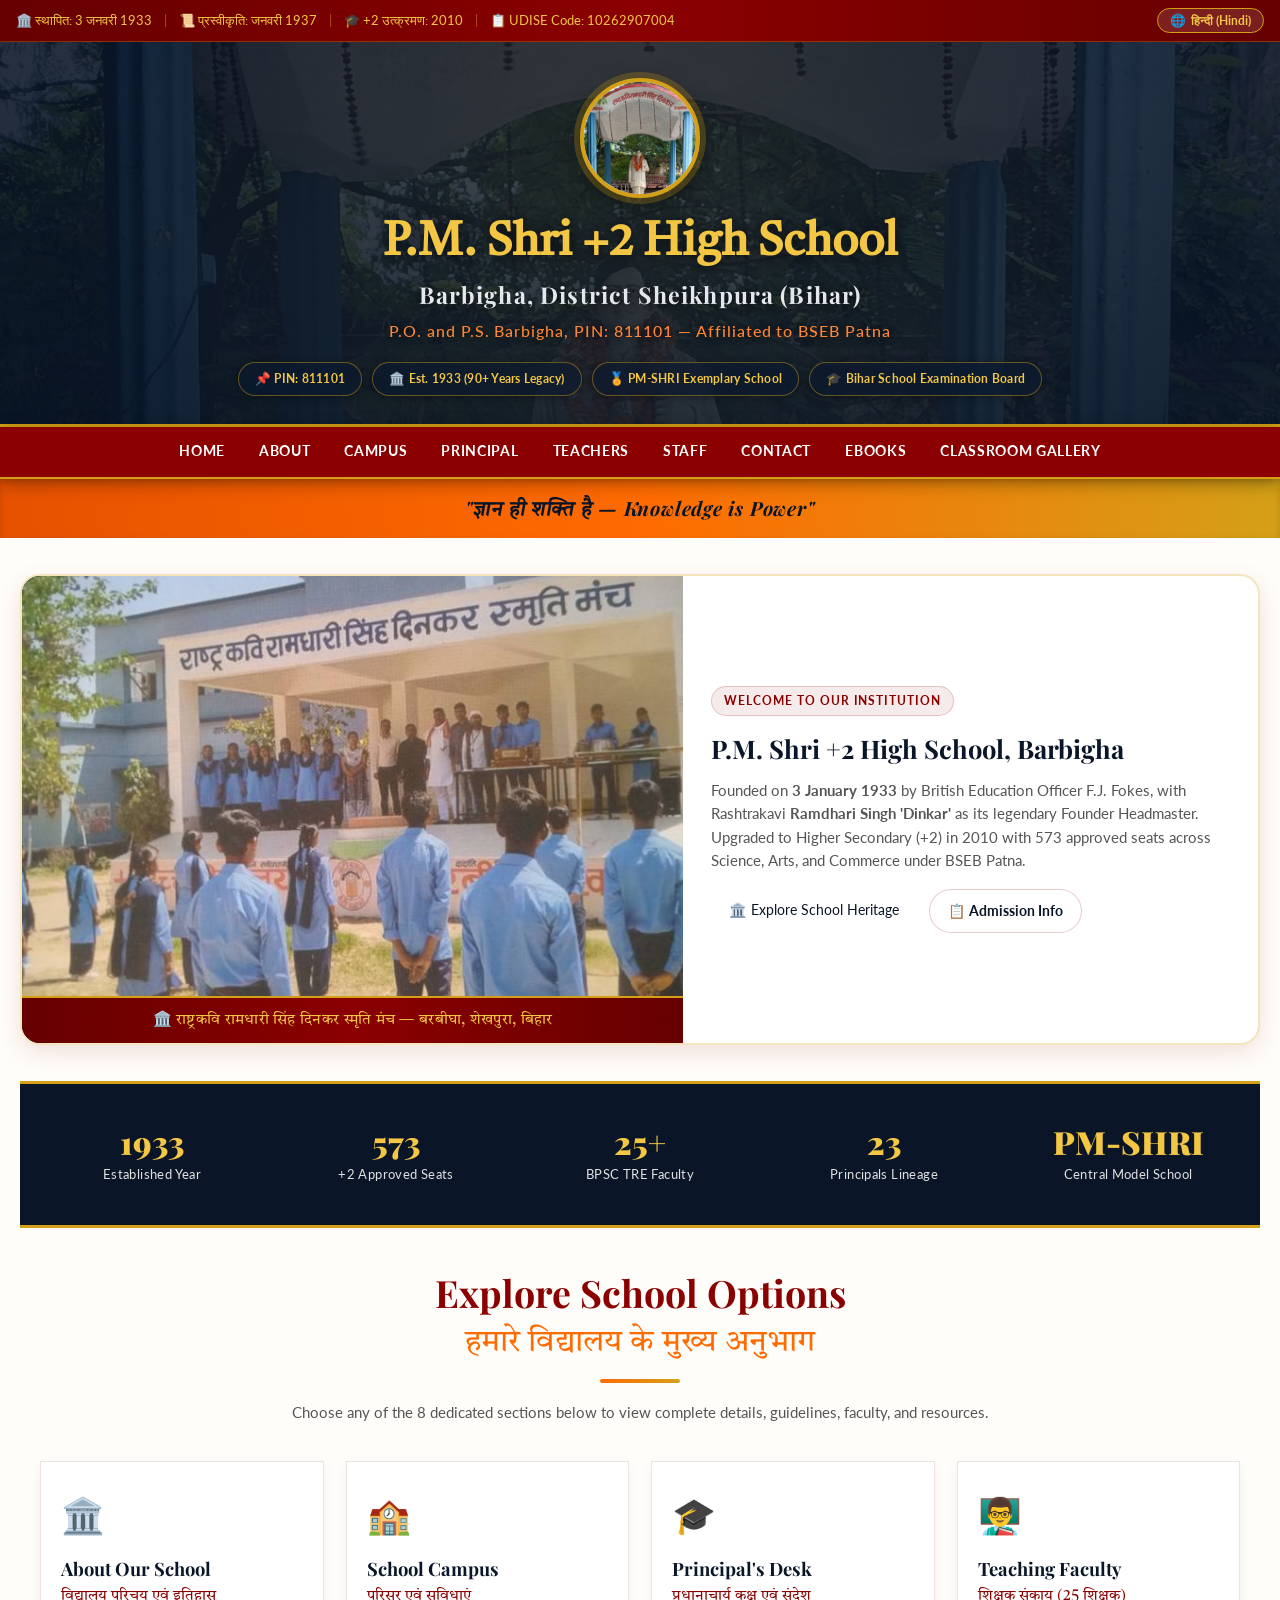
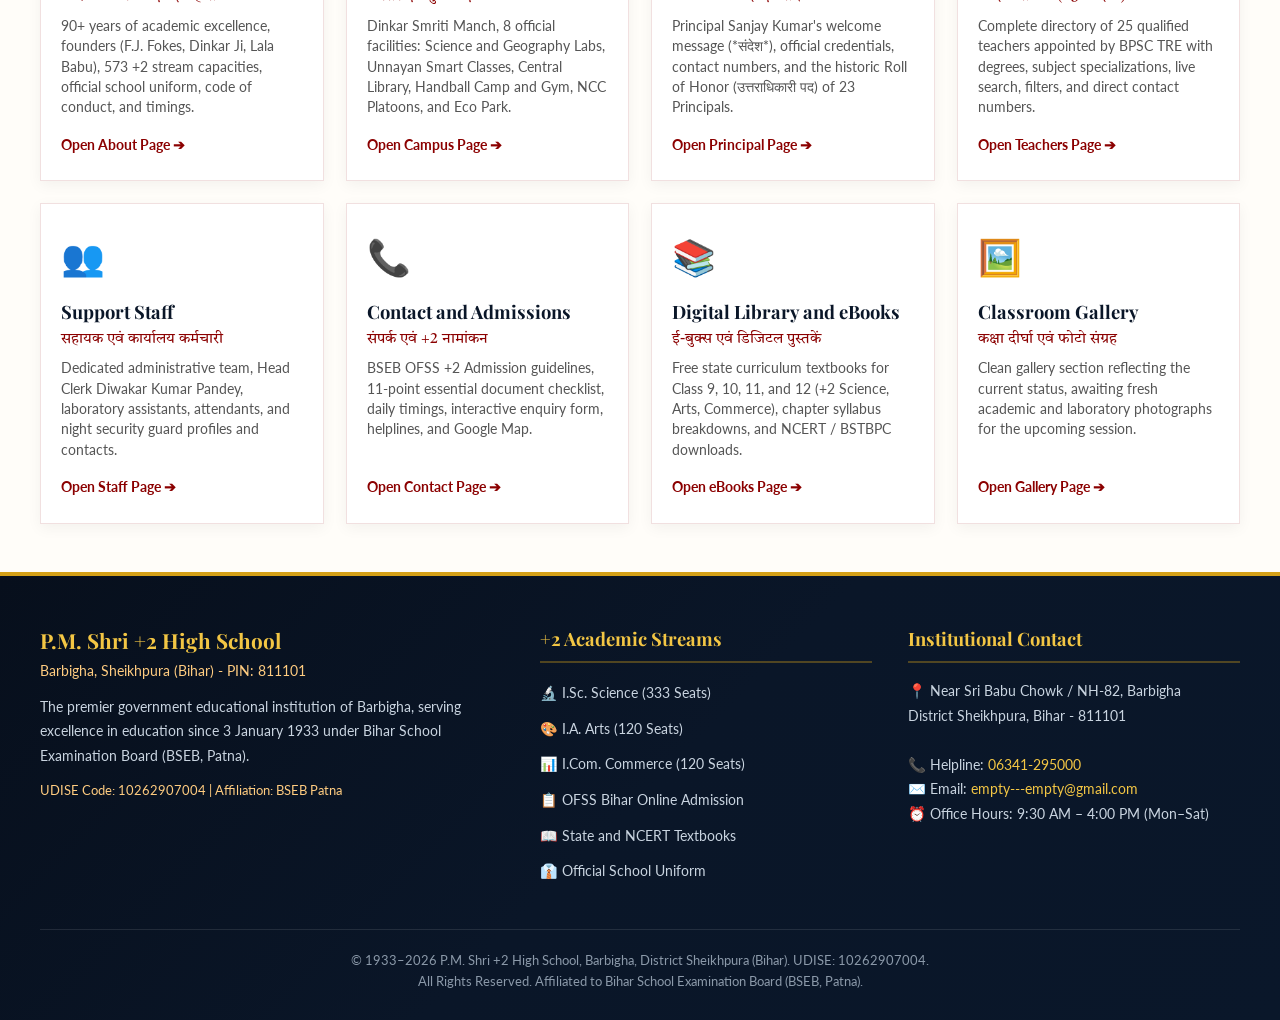
<file: index.html>
<!DOCTYPE html>
<html lang="en">
<head>
  <meta charset="UTF-8">
  <meta name="viewport" content="width=device-width, initial-scale=1.0, viewport-fit=cover">
  <meta name="theme-color" content="#8B0000">
  <meta name="apple-mobile-web-app-capable" content="yes">
  <meta name="apple-mobile-web-app-status-bar-style" content="black-translucent">
  <meta name="format-detection" content="telephone=no">
  <title>P.M. Shri +2 High School, Barbigha | Official Portal | P.M. Shri +2 High School, Barbigha</title>
  <meta name="description" content="Official website of P.M. Shri +2 High School, Barbigha, District Sheikhpura, Bihar - UDISE: 10262907004. Established 1933. Browse About, Campus, Principal, Teachers, Staff, Contact, eBooks, and Classroom Gallery.">
  <meta name="keywords" content="P.M. Shri +2 High School Barbigha, Barbigha High School, Sheikhpura School, Ramdhari Singh Dinkar Smriti Manch, PM SHRI School Bihar, BSEB Patna">
  
  <!-- Favicon -->
  <link rel="icon" type="image/png" href="images/school-logo.png">

  <!-- Google Fonts -->
  <link rel="preconnect" href="https://fonts.googleapis.com">
  <link rel="preconnect" href="https://fonts.gstatic.com" crossorigin>
  <link href="https://fonts.googleapis.com/css2?family=Lato:ital,wght@0,300;0,400;0,700;0,900;1,400&family=Playfair+Display:ital,wght@0,700;0,900;1,700&family=Tiro+Devanagari+Hindi:ital@0;1&display=swap" rel="stylesheet">

  <!-- Stylesheet -->
  <link rel="stylesheet" href="styles.css">
</head>
<body>

  <!-- TOP BAR -->
  <div class="topbar">
    <div class="topbar-container">
      <div class="topbar-left" id="topbarLeft">
        <span class="topbar-item" id="tbEst">🏛️ स्थापित: 3 जनवरी 1933</span>
        <span class="topbar-sep">|</span>
        <span class="topbar-item" id="tbApp">📜 प्रस्वीकृति: जनवरी 1937</span>
        <span class="topbar-sep">|</span>
        <span class="topbar-item" id="tbUpg">🎓 +2 उत्क्रमण: 2010</span>
        <span class="topbar-sep">|</span>
        <span class="topbar-item" id="tbUdise">📋 UDISE Code: 10262907004</span>
      </div>
      <div class="topbar-right">
        <button class="lang-toggle-btn" onclick="toggleLanguage()" id="langSwitchBtn" aria-label="Toggle Language Hindi / English">
          🌐 <span id="langSwitchLabel">हिन्दी (Hindi)</span>
        </button>
      </div>
    </div>
  </div>

  <!-- HEADER -->
  <header>
    <div class="header-container">
      <div class="hlogo-wrapper">
        <a href="index.html" class="hlogo" title="P.M. Shri +2 High School Barbigha - Home">
          <img src="images/school-logo.png" alt="Founder Headmaster Rashtrakavi Ramdhari Singh Dinkar Statue">
        </a>
      </div>
      <h1 class="hname" id="hdrTitle">P.M. Shri +2 High School</h1>
      <div class="hname-en" id="hdrSub">Barbigha, District Sheikhpura (Bihar)</div>
      <div class="hsub" id="hdrPin">P.O. and P.S. Barbigha, PIN: 811101 — Affiliated to BSEB Patna</div>
      <div class="hbadges">
        <span class="hbadge" id="hbPin">📌 PIN: 811101</span>
        <span class="hbadge" id="hbEst">🏛️ Est. 1933 (90+ Years)</span>
        <span class="hbadge" id="hbPm">🏅 PM-SHRI Exemplary School</span>
        <span class="hbadge" id="hbBseb">🎓 Bihar School Examination Board</span>
      </div>
    </div>
  </header>

  <!-- 8 OPTIONS NAVIGATION -->
  <nav id="mainNav">
    <div class="nav-container">
      <span class="nav-brand-mobile">🏫 Barbigha High School</span>
      <button class="nav-toggle-btn" id="navToggle" aria-label="Toggle Navigation Menu">
        <span>☰</span> <span>Menu</span>
      </button>
      <div class="nav-links" id="navLinks">
        <a class="nav-item active" href="index.html">Home</a>
        <a class="nav-item " href="about.html">About</a>
        <a class="nav-item " href="campus.html">Campus</a>
        <a class="nav-item " href="principal.html">Principal</a>
        <a class="nav-item " href="teachers.html">Teachers</a>
        <a class="nav-item " href="staff.html">Staff</a>
        <a class="nav-item " href="contact.html">Contact</a>
        <a class="nav-item " href="ebooks.html">eBooks</a>
        <a class="nav-item " href="gallery.html">Classroom Gallery</a>
      </div>
    </div>
  </nav>

  <!-- HERO MOTTO STRIP -->
  <div class="hero" id="heroMotto">
    "ज्ञान ही शक्ति है — Knowledge is Power"
  </div>

  <!-- HOME OVERVIEW HERO -->
  <section class="portal-section" style="padding-top: 36px;">
    <div class="section-container">
      
      <!-- Welcome Intro Box -->
      <div class="campus-highlight-card rv" style="margin-bottom: 36px;">
        <div class="ch-img-wrap">
          <img src="images/campus-main.jpg" onerror="this.src='images/campus/campus-main.jpg'" alt="Rashtrakavi Ramdhari Singh Dinkar Smriti Manch" class="ch-img">
          <div class="ch-caption">
            🏛️ राष्ट्रकवि रामधारी सिंह दिनकर स्मृति मंच — बरबीघा, शेखपुरा, बिहार
          </div>
        </div>
        <div class="ch-body">
          <div class="ch-tag">WELCOME TO OUR INSTITUTION</div>
          <h2 style="font-family: 'Playfair Display', serif; color: var(--navy); font-size: 1.6rem; margin-bottom: 10px;">
            P.M. Shri +2 High School, Barbigha
          </h2>
          <p style="color: var(--gray); line-height: 1.6; font-size: 0.92rem; margin-bottom: 16px;">
            Founded on <strong>3 January 1933</strong> by British Education Officer F.J. Fokes, with Rashtrakavi <strong>Ramdhari Singh 'Dinkar'</strong> as its legendary Founder Headmaster. Upgraded to Higher Secondary (+2) in 2010 with 573 approved seats across Science, Arts, and Commerce under BSEB Patna.
          </p>
          <div style="display: flex; gap: 12px; flex-wrap: wrap;">
            <a href="about.html" class="submit-btn" style="text-decoration:none; padding: 10px 18px; font-size: 0.88rem;">🏛️ Explore School Heritage</a>
            <a href="contact.html" class="filter-btn" style="text-decoration:none; padding: 10px 18px; font-size: 0.88rem;">📋 Admission Info</a>
          </div>
        </div>
      </div>

      <!-- Quick Stats Strip -->
      <div class="quick-stats-strip rv" style="border-radius: var(--radius); margin-bottom: 40px;">
        <div class="quick-stats-container">
          <div class="qstat-item">
            <div class="qstat-num">1933</div>
            <div class="qstat-lbl">Established Year</div>
          </div>
          <div class="qstat-item">
            <div class="qstat-num">573</div>
            <div class="qstat-lbl">+2 Approved Seats</div>
          </div>
          <div class="qstat-item">
            <div class="qstat-num">25+</div>
            <div class="qstat-lbl">BPSC TRE Faculty</div>
          </div>
          <div class="qstat-item">
            <div class="qstat-num">23</div>
            <div class="qstat-lbl">Principals Lineage</div>
          </div>
          <div class="qstat-item">
            <div class="qstat-num">PM-SHRI</div>
            <div class="qstat-lbl">Central Model School</div>
          </div>
        </div>
      </div>

      <!-- 8 NAVIGATION PORTAL CARDS -->
      <div style="text-align: center; margin-bottom: 32px;">
        <h2 class="sec-title">Explore School Options <span>हमारे विद्यालय के मुख्य अनुभाग</span></h2>
        <p class="sec-subtitle">Choose any of the 8 dedicated sections below to view complete details, guidelines, faculty, and resources.</p>
      </div>

      <div class="portal-grid">
        <!-- 1. ABOUT -->
        <a href="about.html" class="portal-card rv">
          <div class="portal-icon">🏛️</div>
          <div class="portal-title">
            About Our School
            <span class="portal-hi">विद्यालय परिचय एवं इतिहास</span>
          </div>
          <div class="portal-desc">
            90+ years of academic excellence, founders (F.J. Fokes, Dinkar Ji, Lala Babu), 573 +2 stream capacities, official school uniform, code of conduct, and timings.
          </div>
          <div class="portal-btn">Open About Page ➔</div>
        </a>

        <!-- 2. CAMPUS -->
        <a href="campus.html" class="portal-card rv">
          <div class="portal-icon">🏫</div>
          <div class="portal-title">
            School Campus
            <span class="portal-hi">परिसर एवं सुविधाएं</span>
          </div>
          <div class="portal-desc">
            Dinkar Smriti Manch, 8 official facilities: Science and Geography Labs, Unnayan Smart Classes, Central Library, Handball Camp and Gym, NCC Platoons, and Eco Park.
          </div>
          <div class="portal-btn">Open Campus Page ➔</div>
        </a>

        <!-- 3. PRINCIPAL -->
        <a href="principal.html" class="portal-card rv">
          <div class="portal-icon">🎓</div>
          <div class="portal-title">
            Principal's Desk
            <span class="portal-hi">प्रधानाचार्य कक्ष एवं संदेश</span>
          </div>
          <div class="portal-desc">
            Principal Sanjay Kumar's welcome message (*संदेश*), official credentials, contact numbers, and the historic Roll of Honor (उत्तराधिकारी पद) of 23 Principals.
          </div>
          <div class="portal-btn">Open Principal Page ➔</div>
        </a>

        <!-- 4. TEACHERS -->
        <a href="teachers.html" class="portal-card rv">
          <div class="portal-icon">👨‍🏫</div>
          <div class="portal-title">
            Teaching Faculty
            <span class="portal-hi">शिक्षक संकाय (25 शिक्षक)</span>
          </div>
          <div class="portal-desc">
            Complete directory of 25 qualified teachers appointed by BPSC TRE with degrees, subject specializations, live search, filters, and direct contact numbers.
          </div>
          <div class="portal-btn">Open Teachers Page ➔</div>
        </a>

        <!-- 5. STAFF -->
        <a href="staff.html" class="portal-card rv">
          <div class="portal-icon">👥</div>
          <div class="portal-title">
            Support Staff
            <span class="portal-hi">सहायक एवं कार्यालय कर्मचारी</span>
          </div>
          <div class="portal-desc">
            Dedicated administrative team, Head Clerk Diwakar Kumar Pandey, laboratory assistants, attendants, and night security guard profiles and contacts.
          </div>
          <div class="portal-btn">Open Staff Page ➔</div>
        </a>

        <!-- 6. CONTACT & ADMISSIONS -->
        <a href="contact.html" class="portal-card rv">
          <div class="portal-icon">📞</div>
          <div class="portal-title">
            Contact and Admissions
            <span class="portal-hi">संपर्क एवं +2 नामांकन</span>
          </div>
          <div class="portal-desc">
            BSEB OFSS +2 Admission guidelines, 11-point essential document checklist, daily timings, interactive enquiry form, helplines, and Google Map.
          </div>
          <div class="portal-btn">Open Contact Page ➔</div>
        </a>

        <!-- 7. EBOOKS -->
        <a href="ebooks.html" class="portal-card rv">
          <div class="portal-icon">📚</div>
          <div class="portal-title">
            Digital Library and eBooks
            <span class="portal-hi">ई-बुक्स एवं डिजिटल पुस्तकें</span>
          </div>
          <div class="portal-desc">
            Free state curriculum textbooks for Class 9, 10, 11, and 12 (+2 Science, Arts, Commerce), chapter syllabus breakdowns, and NCERT / BSTBPC downloads.
          </div>
          <div class="portal-btn">Open eBooks Page ➔</div>
        </a>

        <!-- 8. CLASSROOM GALLERY -->
        <a href="gallery.html" class="portal-card rv">
          <div class="portal-icon">🖼️</div>
          <div class="portal-title">
            Classroom Gallery
            <span class="portal-hi">कक्षा दीर्घा एवं फोटो संग्रह</span>
          </div>
          <div class="portal-desc">
            Clean gallery section reflecting the current status, awaiting fresh academic and laboratory photographs for the upcoming session.
          </div>
          <div class="portal-btn">Open Gallery Page ➔</div>
        </a>
      </div>

    </div>
  </section>

  <!-- FOOTER -->
  <footer>
    <div class="footer-container">
      <div class="footer-grid">
        <div class="fcol">
          <div class="fbrand">P.M. Shri +2 High School</div>
          <div class="fbrand-sub">Barbigha, Sheikhpura (Bihar) - PIN: 811101</div>
          <p>The premier government educational institution of Barbigha, serving excellence in education since 3 January 1933 under Bihar School Examination Board (BSEB, Patna).</p>
          <div style="margin-top: 12px; font-size: 0.8rem; color: #ffcc80;">
            UDISE Code: 10262907004 | Affiliation: BSEB Patna
          </div>
        </div>
        <div class="fcol">
          <h4>+2 Academic Streams</h4>
          <ul>
            <li><a href="about.html#seats">🔬 I.Sc. Science (333 Seats)</a></li>
            <li><a href="about.html#seats">🎨 I.A. Arts (120 Seats)</a></li>
            <li><a href="about.html#seats">📊 I.Com. Commerce (120 Seats)</a></li>
            <li><a href="contact.html">📋 OFSS Bihar Online Admission</a></li>
            <li><a href="ebooks.html">📖 State and NCERT Textbooks</a></li>
            <li><a href="about.html#uniform">👔 Official School Uniform</a></li>
          </ul>
        </div>
        <div class="fcol">
          <h4>Institutional Contact</h4>
          <p>
            📍 Near Sri Babu Chowk / NH-82, Barbigha<br>
            District Sheikhpura, Bihar - 811101<br><br>
            📞 Helpline: <a href="tel:06341295000" style="color:var(--gold-light);">06341-295000</a><br>
            ✉️ Email: <a href="mailto:empty---empty@gmail.com" style="color:var(--gold-light);">empty---empty@gmail.com</a><br>
            ⏰ Office Hours: 9:30 AM – 4:00 PM (Mon–Sat)
          </p>
        </div>
      </div>
      <div class="fbottom">
        &copy; 1933–2026 P.M. Shri +2 High School, Barbigha, District Sheikhpura (Bihar). UDISE: 10262907004.<br>
        All Rights Reserved. Affiliated to Bihar School Examination Board (BSEB, Patna).
      </div>
    </div>
  </footer>

  <!-- JavaScript -->
  <script src="script.js"></script>
</body>
</html>
</file>
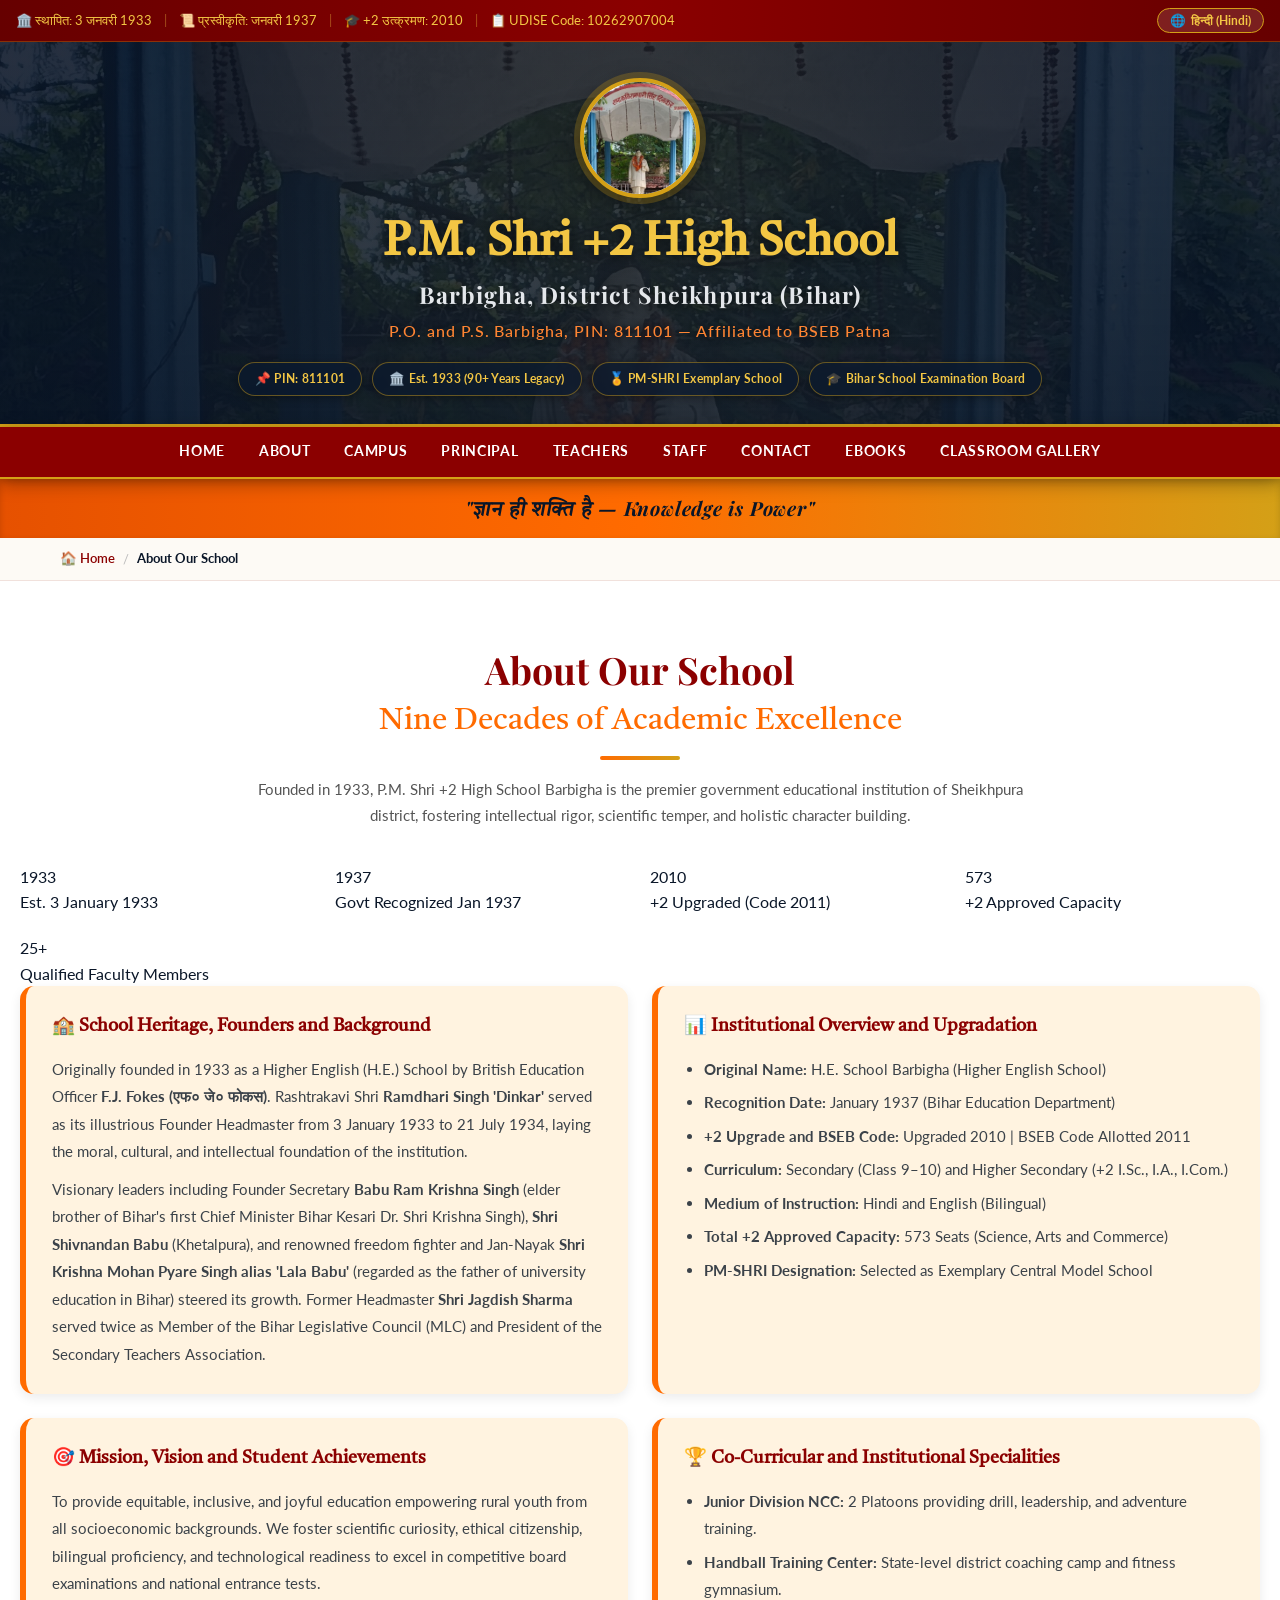
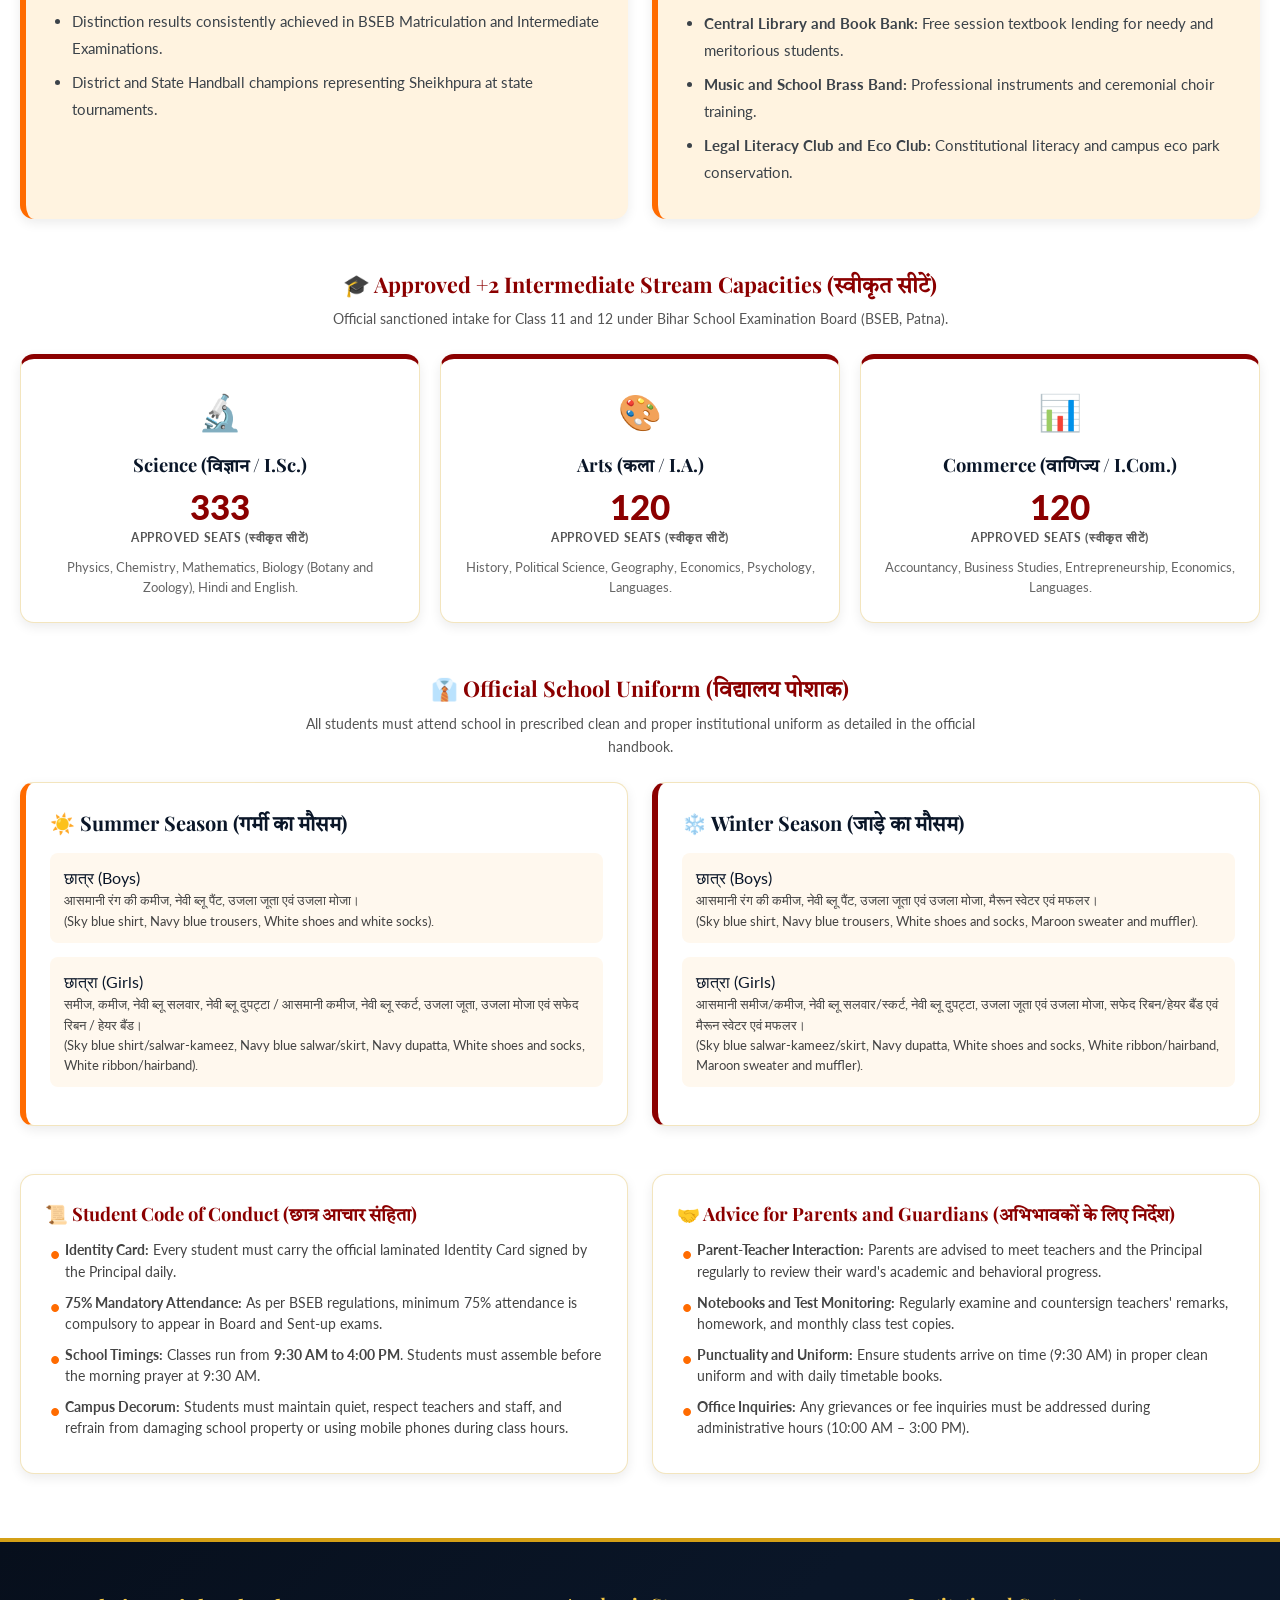
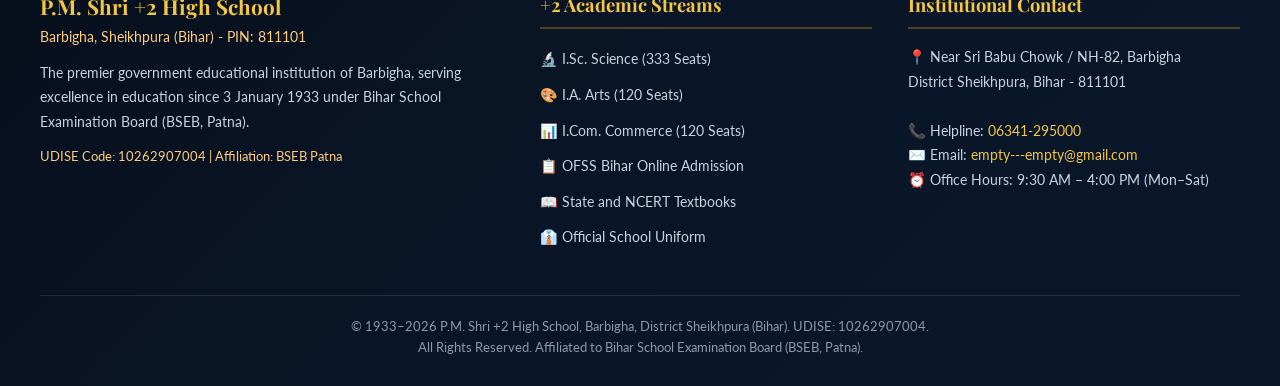
<file: about.html>
<!DOCTYPE html>
<html lang="en">
<head>
  <meta charset="UTF-8">
  <meta name="viewport" content="width=device-width, initial-scale=1.0, viewport-fit=cover">
  <meta name="theme-color" content="#8B0000">
  <meta name="apple-mobile-web-app-capable" content="yes">
  <meta name="apple-mobile-web-app-status-bar-style" content="black-translucent">
  <meta name="format-detection" content="telephone=no">
  <title>About Our School | P.M. Shri +2 High School, Barbigha</title>
  <meta name="description" content="Heritage, founding history by F.J. Fokes and Dinkar Ji, approved stream capacities, official school uniforms, and code of conduct at P.M. Shri +2 High School Barbigha.">
  <meta name="keywords" content="P.M. Shri +2 High School Barbigha, Barbigha High School, Sheikhpura School, Ramdhari Singh Dinkar Smriti Manch, PM SHRI School Bihar, BSEB Patna">
  
  <!-- Favicon -->
  <link rel="icon" type="image/png" href="images/school-logo.png">

  <!-- Google Fonts -->
  <link rel="preconnect" href="https://fonts.googleapis.com">
  <link rel="preconnect" href="https://fonts.gstatic.com" crossorigin>
  <link href="https://fonts.googleapis.com/css2?family=Lato:ital,wght@0,300;0,400;0,700;0,900;1,400&family=Playfair+Display:ital,wght@0,700;0,900;1,700&family=Tiro+Devanagari+Hindi:ital@0;1&display=swap" rel="stylesheet">

  <!-- Stylesheet -->
  <link rel="stylesheet" href="styles.css">
</head>
<body>

  <!-- TOP BAR -->
  <div class="topbar">
    <div class="topbar-container">
      <div class="topbar-left" id="topbarLeft">
        <span class="topbar-item" id="tbEst">🏛️ स्थापित: 3 जनवरी 1933</span>
        <span class="topbar-sep">|</span>
        <span class="topbar-item" id="tbApp">📜 प्रस्वीकृति: जनवरी 1937</span>
        <span class="topbar-sep">|</span>
        <span class="topbar-item" id="tbUpg">🎓 +2 उत्क्रमण: 2010</span>
        <span class="topbar-sep">|</span>
        <span class="topbar-item" id="tbUdise">📋 UDISE Code: 10262907004</span>
      </div>
      <div class="topbar-right">
        <button class="lang-toggle-btn" onclick="toggleLanguage()" id="langSwitchBtn" aria-label="Toggle Language Hindi / English">
          🌐 <span id="langSwitchLabel">हिन्दी (Hindi)</span>
        </button>
      </div>
    </div>
  </div>

  <!-- HEADER -->
  <header>
    <div class="header-container">
      <div class="hlogo-wrapper">
        <a href="index.html" class="hlogo" title="P.M. Shri +2 High School Barbigha - Home">
          <img src="images/school-logo.png" alt="Founder Headmaster Rashtrakavi Ramdhari Singh Dinkar Statue">
        </a>
      </div>
      <h1 class="hname" id="hdrTitle">P.M. Shri +2 High School</h1>
      <div class="hname-en" id="hdrSub">Barbigha, District Sheikhpura (Bihar)</div>
      <div class="hsub" id="hdrPin">P.O. and P.S. Barbigha, PIN: 811101 — Affiliated to BSEB Patna</div>
      <div class="hbadges">
        <span class="hbadge" id="hbPin">📌 PIN: 811101</span>
        <span class="hbadge" id="hbEst">🏛️ Est. 1933 (90+ Years)</span>
        <span class="hbadge" id="hbPm">🏅 PM-SHRI Exemplary School</span>
        <span class="hbadge" id="hbBseb">🎓 Bihar School Examination Board</span>
      </div>
    </div>
  </header>

  <!-- 8 OPTIONS NAVIGATION -->
  <nav id="mainNav">
    <div class="nav-container">
      <span class="nav-brand-mobile">🏫 Barbigha High School</span>
      <button class="nav-toggle-btn" id="navToggle" aria-label="Toggle Navigation Menu">
        <span>☰</span> <span>Menu</span>
      </button>
      <div class="nav-links" id="navLinks">
        <a class="nav-item " href="index.html">Home</a>
        <a class="nav-item active" href="about.html">About</a>
        <a class="nav-item " href="campus.html">Campus</a>
        <a class="nav-item " href="principal.html">Principal</a>
        <a class="nav-item " href="teachers.html">Teachers</a>
        <a class="nav-item " href="staff.html">Staff</a>
        <a class="nav-item " href="contact.html">Contact</a>
        <a class="nav-item " href="ebooks.html">eBooks</a>
        <a class="nav-item " href="gallery.html">Classroom Gallery</a>
      </div>
    </div>
  </nav>

  <!-- HERO MOTTO STRIP -->
  <div class="hero" id="heroMotto">
    "ज्ञान ही शक्ति है — Knowledge is Power"
  </div>

  <!-- BREADCRUMB -->
  <div class="breadcrumb-wrap">
    <div class="breadcrumb-container">
      <a href="index.html">🏠 Home</a>
      <span class="breadcrumb-sep">/</span>
      <span class="breadcrumb-current">About Our School</span>
    </div>
  </div>

  <section id="about">
    <div class="section-container">
      <h2 class="sec-title" id="secTitleAbout">About Our School <span id="secSubAbout">Nine Decades of Academic Excellence</span></h2>
      <p class="sec-subtitle" id="secDescAbout">Founded on 3 January 1933, P.M. Shri +2 High School Barbigha is the premier government educational institution of Sheikhpura district, fostering intellectual rigor, scientific temper, and holistic character building.</p>

      <div class="about-stats rv">
        <div class="astat-item">
          <div class="astat-num">1933</div>
          <div class="astat-lbl" id="asEst">Est. 3 January 1933</div>
        </div>
        <div class="astat-item">
          <div class="astat-num">1937</div>
          <div class="astat-lbl" id="asRec">Govt Recognized Jan 1937</div>
        </div>
        <div class="astat-item">
          <div class="astat-num">2010</div>
          <div class="astat-lbl" id="asUpg">+2 Upgraded (Code 2011)</div>
        </div>
        <div class="astat-item">
          <div class="astat-num">573</div>
          <div class="astat-lbl" id="asCap">+2 Approved Capacity</div>
        </div>
        <div class="astat-item">
          <div class="astat-num">25+</div>
          <div class="astat-lbl" id="asFac">Qualified Faculty Members</div>
        </div>
      </div>

      <!-- 4 Overview Cards -->
      <div class="agrid">
        <div class="acard rv">
          <div class="acard-header">
            <h3 id="acardTitle1">🏫 School Heritage, Founders and Background</h3>
          </div>
          <div class="acard-body" id="acardBody1">
            <p>
              Originally founded in 1933 as a Higher English (H.E.) School by British Education Officer <strong>F.J. Fokes (एफ० जे० फोकस)</strong>. Rashtrakavi Shri <strong>Ramdhari Singh 'Dinkar'</strong> served as its illustrious Founder Headmaster from 3 January 1933 to 21 July 1934, laying the moral, cultural, and intellectual foundation of the institution.
            </p>
            <p style="margin-top: 10px;">
              Visionary leaders including Founder Secretary <strong>Babu Ram Krishna Singh</strong> (elder brother of Bihar's first Chief Minister Bihar Kesari Dr. Shri Krishna Singh), <strong>Shri Shivnandan Babu</strong> (Khetalpura), and renowned freedom fighter and Jan-Nayak <strong>Shri Krishna Mohan Pyare Singh alias 'Lala Babu'</strong> (regarded as the father of university education in Bihar) steered its growth. Former Headmaster <strong>Shri Jagdish Sharma</strong> served twice as Member of the Bihar Legislative Council (MLC) and President of the Secondary Teachers Association.
            </p>
          </div>
        </div>

        <div class="acard rv">
          <div class="acard-header">
            <h3 id="acardTitle2">📊 Institutional Overview and Upgradation</h3>
          </div>
          <div class="acard-body" id="acardBody2">
            <ul class="acard-list">
              <li><strong>Original Name:</strong> H.E. School Barbigha (Higher English School)</li>
              <li><strong>Recognition Date:</strong> January 1937 (Bihar Education Department)</li>
              <li><strong>+2 Upgrade and BSEB Code:</strong> Upgraded 2010 | BSEB Code Allotted 2011</li>
              <li><strong>Curriculum:</strong> Secondary (Class 9–10) and Higher Secondary (+2 I.Sc., I.A., I.Com.)</li>
              <li><strong>Medium of Instruction:</strong> Hindi and English (Bilingual)</li>
              <li><strong>Total +2 Approved Capacity:</strong> 573 Seats (Science, Arts and Commerce)</li>
              <li><strong>PM-SHRI Designation:</strong> Selected as Exemplary Central Model School</li>
            </ul>
          </div>
        </div>

        <div class="acard rv">
          <div class="acard-header">
            <h3 id="acardTitle3">🎯 Mission, Vision and Student Achievements</h3>
          </div>
          <div class="acard-body" id="acardBody3">
            <p>
              To provide equitable, inclusive, and joyful education empowering rural youth from all socioeconomic backgrounds. We foster scientific curiosity, ethical citizenship, bilingual proficiency, and technological readiness to excel in competitive board examinations and national entrance tests.
            </p>
            <ul class="acard-list" style="margin-top: 10px;">
              <li>Distinction results consistently achieved in BSEB Matriculation and Intermediate Examinations.</li>
              <li>District and State Handball champions representing Sheikhpura at state tournaments.</li>
            </ul>
          </div>
        </div>

        <div class="acard rv">
          <div class="acard-header">
            <h3 id="acardTitle4">🏆 Co-Curricular and Institutional Specialities</h3>
          </div>
          <div class="acard-body" id="acardBody4">
            <ul class="acard-list">
              <li><strong>Junior Division NCC:</strong> 2 Platoons providing drill, leadership, and adventure training.</li>
              <li><strong>Handball Training Center:</strong> State-level district coaching camp and fitness gymnasium.</li>
              <li><strong>Central Library and Book Bank:</strong> Free session textbook lending for needy and meritorious students.</li>
              <li><strong>Music and School Brass Band:</strong> Professional instruments and ceremonial choir training.</li>
              <li><strong>Legal Literacy Club and Eco Club:</strong> Constitutional literacy and campus eco park conservation.</li>
            </ul>
          </div>
        </div>
      </div>

      <!-- +2 Stream Capacities from Brochure Page 1 -->
      <div id="seats" style="margin-top: 48px;" class="rv">
        <h3 style="font-family: 'Playfair Display', 'Tiro Devanagari Hindi', serif; color: var(--red); font-size: 1.35rem; text-align: center; margin-bottom: 6px;">
          🎓 Approved +2 Intermediate Stream Capacities (स्वीकृत सीटें)
        </h3>
        <p style="text-align: center; color: var(--gray); font-size: 0.9rem; max-width: 720px; margin: 0 auto 24px;">
          Official sanctioned intake for Class 11 and 12 under Bihar School Examination Board (BSEB, Patna).
        </p>
        <div class="seats-grid">
          
  <div class="seat-card rv">
    <div class="seat-icon">🔬</div>
    <div class="seat-stream">Science (विज्ञान / I.Sc.)</div>
    <div class="seat-count">333</div>
    <div class="seat-sub">Approved Seats (स्वीकृत सीटें)</div>
    <p class="seat-desc">Physics, Chemistry, Mathematics, Biology (Botany and Zoology), Hindi and English.</p>
  </div>


  <div class="seat-card rv">
    <div class="seat-icon">🎨</div>
    <div class="seat-stream">Arts (कला / I.A.)</div>
    <div class="seat-count">120</div>
    <div class="seat-sub">Approved Seats (स्वीकृत सीटें)</div>
    <p class="seat-desc">History, Political Science, Geography, Economics, Psychology, Languages.</p>
  </div>


  <div class="seat-card rv">
    <div class="seat-icon">📊</div>
    <div class="seat-stream">Commerce (वाणिज्य / I.Com.)</div>
    <div class="seat-count">120</div>
    <div class="seat-sub">Approved Seats (स्वीकृत सीटें)</div>
    <p class="seat-desc">Accountancy, Business Studies, Entrepreneurship, Economics, Languages.</p>
  </div>

        </div>
      </div>

      <!-- Official School Uniform (विद्यालय पोशाक) -->
      <div id="uniform" style="margin-top: 48px;" class="rv">
        <h3 style="font-family: 'Playfair Display', 'Tiro Devanagari Hindi', serif; color: var(--red); font-size: 1.35rem; text-align: center; margin-bottom: 6px;">
          👔 Official School Uniform (विद्यालय पोशाक)
        </h3>
        <p style="text-align: center; color: var(--gray); font-size: 0.9rem; max-width: 720px; margin: 0 auto 20px;">
          All students must attend school in prescribed clean and proper institutional uniform as detailed in the official handbook.
        </p>

        <div class="uniform-container">
          <div class="uniform-card summer">
            <div class="uniform-season-title">☀️ Summer Season (गर्मी का मौसम)</div>
            <div class="uniform-group">
              <span class="uniform-badge">छात्र (Boys)</span>
              <p>आसमानी रंग की कमीज, नेवी ब्लू पैंट, उजला जूता एवं उजला मोजा।<br>(Sky blue shirt, Navy blue trousers, White shoes and white socks).</p>
            </div>
            <div class="uniform-group">
              <span class="uniform-badge">छात्रा (Girls)</span>
              <p>समीज, कमीज, नेवी ब्लू सलवार, नेवी ब्लू दुपट्टा / आसमानी कमीज, नेवी ब्लू स्कर्ट, उजला जूता, उजला मोजा एवं सफेद रिबन / हेयर बैंड।<br>(Sky blue shirt/salwar-kameez, Navy blue salwar/skirt, Navy dupatta, White shoes and socks, White ribbon/hairband).</p>
            </div>
          </div>

          <div class="uniform-card winter">
            <div class="uniform-season-title">❄️ Winter Season (जाड़े का मौसम)</div>
            <div class="uniform-group">
              <span class="uniform-badge">छात्र (Boys)</span>
              <p>आसमानी रंग की कमीज, नेवी ब्लू पैंट, उजला जूता एवं उजला मोजा, मैरून स्वेटर एवं मफलर।<br>(Sky blue shirt, Navy blue trousers, White shoes and socks, Maroon sweater and muffler).</p>
            </div>
            <div class="uniform-group">
              <span class="uniform-badge">छात्रा (Girls)</span>
              <p>आसमानी समीज/कमीज, नेवी ब्लू सलवार/स्कर्ट, नेवी ब्लू दुपट्टा, उजला जूता एवं उजला मोजा, सफेद रिबन/हेयर बैंड एवं मैरून स्वेटर एवं मफलर।<br>(Sky blue salwar-kameez/skirt, Navy dupatta, White shoes and socks, White ribbon/hairband, Maroon sweater and muffler).</p>
            </div>
          </div>
        </div>
      </div>

      <!-- Student Code of Conduct & Parent Advisory -->
      <div style="margin-top: 48px;" class="rv">
        <div class="rules-grid">
          <div class="rules-card">
            <h4>📜 Student Code of Conduct (छात्र आचार संहिता)</h4>
            <ul>
              <li><strong>Identity Card:</strong> Every student must carry the official laminated Identity Card signed by the Principal daily.</li>
              <li><strong>75% Mandatory Attendance:</strong> As per BSEB regulations, minimum 75% attendance is compulsory to appear in Board and Sent-up exams.</li>
              <li><strong>School Timings:</strong> Classes run from <strong>9:30 AM to 4:00 PM</strong>. Students must assemble before the morning prayer at 9:30 AM.</li>
              <li><strong>Campus Decorum:</strong> Students must maintain quiet, respect teachers and staff, and refrain from damaging school property or using mobile phones during class hours.</li>
            </ul>
          </div>

          <div class="rules-card">
            <h4>🤝 Advice for Parents and Guardians (अभिभावकों के लिए निर्देश)</h4>
            <ul>
              <li><strong>Parent-Teacher Interaction:</strong> Parents are advised to meet teachers and the Principal regularly to review their ward's academic and behavioral progress.</li>
              <li><strong>Notebooks and Test Monitoring:</strong> Regularly examine and countersign teachers' remarks, homework, and monthly class test copies.</li>
              <li><strong>Punctuality and Uniform:</strong> Ensure students arrive on time (9:30 AM) in proper clean uniform and with daily timetable books.</li>
              <li><strong>Office Inquiries:</strong> Any grievances or fee inquiries must be addressed during administrative hours (10:00 AM – 3:00 PM).</li>
            </ul>
          </div>
        </div>
      </div>

    </div>
  </section>

  <!-- FOOTER -->
  <footer>
    <div class="footer-container">
      <div class="footer-grid">
        <div class="fcol">
          <div class="fbrand">P.M. Shri +2 High School</div>
          <div class="fbrand-sub">Barbigha, Sheikhpura (Bihar) - PIN: 811101</div>
          <p>The premier government educational institution of Barbigha, serving excellence in education since 3 January 1933 under Bihar School Examination Board (BSEB, Patna).</p>
          <div style="margin-top: 12px; font-size: 0.8rem; color: #ffcc80;">
            UDISE Code: 10262907004 | Affiliation: BSEB Patna
          </div>
        </div>
        <div class="fcol">
          <h4>+2 Academic Streams</h4>
          <ul>
            <li><a href="about.html#seats">🔬 I.Sc. Science (333 Seats)</a></li>
            <li><a href="about.html#seats">🎨 I.A. Arts (120 Seats)</a></li>
            <li><a href="about.html#seats">📊 I.Com. Commerce (120 Seats)</a></li>
            <li><a href="contact.html">📋 OFSS Bihar Online Admission</a></li>
            <li><a href="ebooks.html">📖 State and NCERT Textbooks</a></li>
            <li><a href="about.html#uniform">👔 Official School Uniform</a></li>
          </ul>
        </div>
        <div class="fcol">
          <h4>Institutional Contact</h4>
          <p>
            📍 Near Sri Babu Chowk / NH-82, Barbigha<br>
            District Sheikhpura, Bihar - 811101<br><br>
            📞 Helpline: <a href="tel:06341295000" style="color:var(--gold-light);">06341-295000</a><br>
            ✉️ Email: <a href="mailto:empty---empty@gmail.com" style="color:var(--gold-light);">empty---empty@gmail.com</a><br>
            ⏰ Office Hours: 9:30 AM – 4:00 PM (Mon–Sat)
          </p>
        </div>
      </div>
      <div class="fbottom">
        &copy; 1933–2026 P.M. Shri +2 High School, Barbigha, District Sheikhpura (Bihar). UDISE: 10262907004.<br>
        All Rights Reserved. Affiliated to Bihar School Examination Board (BSEB, Patna).
      </div>
    </div>
  </footer>

  <!-- JavaScript -->
  <script src="script.js"></script>
</body>
</html>
</file>
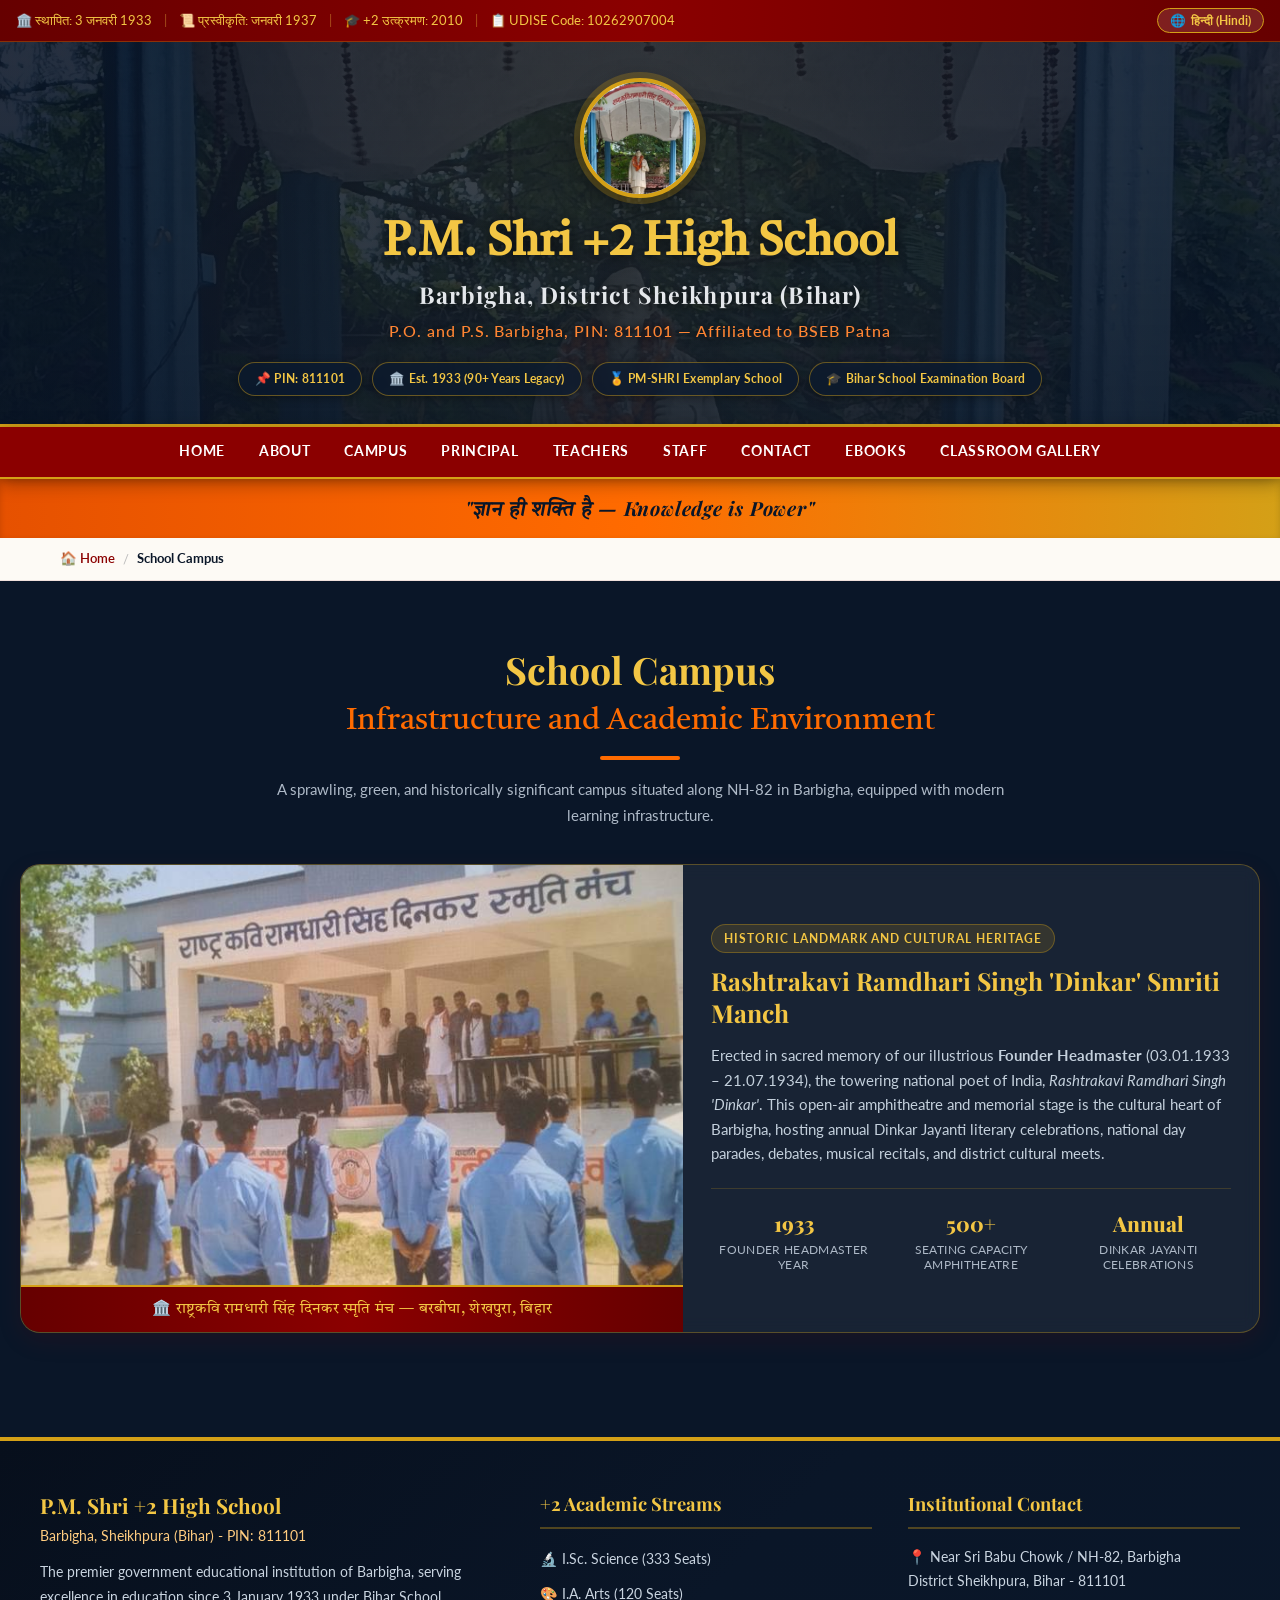
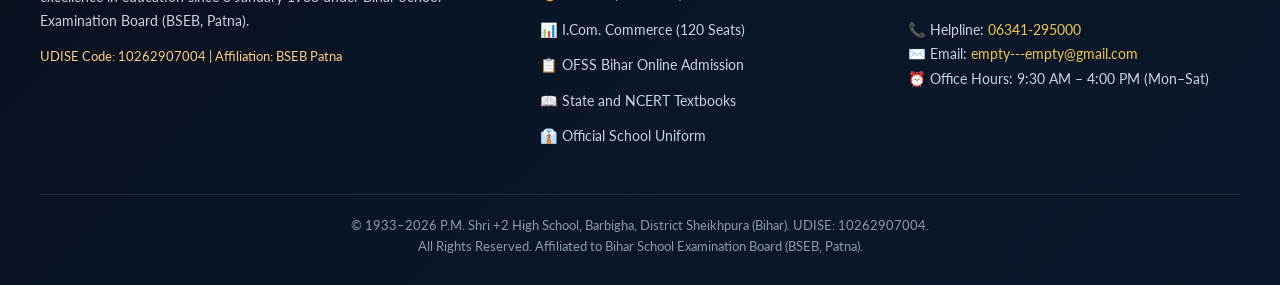
<file: campus.html>
<!DOCTYPE html>
<html lang="en">
<head>
  <meta charset="UTF-8">
  <meta name="viewport" content="width=device-width, initial-scale=1.0, viewport-fit=cover">
  <meta name="theme-color" content="#8B0000">
  <meta name="apple-mobile-web-app-capable" content="yes">
  <meta name="apple-mobile-web-app-status-bar-style" content="black-translucent">
  <meta name="format-detection" content="telephone=no">
  <title>School Campus and Facilities | P.M. Shri +2 High School, Barbigha</title>
  <meta name="description" content="Explore the historic Ramdhari Singh Dinkar Smriti Manch, integrated science and geography labs, Unnayan smart classes, library book bank, handball camp, and NCC wings.">
  <meta name="keywords" content="P.M. Shri +2 High School Barbigha, Barbigha High School, Sheikhpura School, Ramdhari Singh Dinkar Smriti Manch, PM SHRI School Bihar, BSEB Patna">
  
  <!-- Favicon -->
  <link rel="icon" type="image/png" href="images/school-logo.png">

  <!-- Google Fonts -->
  <link rel="preconnect" href="https://fonts.googleapis.com">
  <link rel="preconnect" href="https://fonts.gstatic.com" crossorigin>
  <link href="https://fonts.googleapis.com/css2?family=Lato:ital,wght@0,300;0,400;0,700;0,900;1,400&family=Playfair+Display:ital,wght@0,700;0,900;1,700&family=Tiro+Devanagari+Hindi:ital@0;1&display=swap" rel="stylesheet">

  <!-- Stylesheet -->
  <link rel="stylesheet" href="styles.css">
</head>
<body>

  <!-- TOP BAR -->
  <div class="topbar">
    <div class="topbar-container">
      <div class="topbar-left" id="topbarLeft">
        <span class="topbar-item" id="tbEst">🏛️ स्थापित: 3 जनवरी 1933</span>
        <span class="topbar-sep">|</span>
        <span class="topbar-item" id="tbApp">📜 प्रस्वीकृति: जनवरी 1937</span>
        <span class="topbar-sep">|</span>
        <span class="topbar-item" id="tbUpg">🎓 +2 उत्क्रमण: 2010</span>
        <span class="topbar-sep">|</span>
        <span class="topbar-item" id="tbUdise">📋 UDISE Code: 10262907004</span>
      </div>
      <div class="topbar-right">
        <button class="lang-toggle-btn" onclick="toggleLanguage()" id="langSwitchBtn" aria-label="Toggle Language Hindi / English">
          🌐 <span id="langSwitchLabel">हिन्दी (Hindi)</span>
        </button>
      </div>
    </div>
  </div>

  <!-- HEADER -->
  <header>
    <div class="header-container">
      <div class="hlogo-wrapper">
        <a href="index.html" class="hlogo" title="P.M. Shri +2 High School Barbigha - Home">
          <img src="images/school-logo.png" alt="Founder Headmaster Rashtrakavi Ramdhari Singh Dinkar Statue">
        </a>
      </div>
      <h1 class="hname" id="hdrTitle">P.M. Shri +2 High School</h1>
      <div class="hname-en" id="hdrSub">Barbigha, District Sheikhpura (Bihar)</div>
      <div class="hsub" id="hdrPin">P.O. and P.S. Barbigha, PIN: 811101 — Affiliated to BSEB Patna</div>
      <div class="hbadges">
        <span class="hbadge" id="hbPin">📌 PIN: 811101</span>
        <span class="hbadge" id="hbEst">🏛️ Est. 1933 (90+ Years)</span>
        <span class="hbadge" id="hbPm">🏅 PM-SHRI Exemplary School</span>
        <span class="hbadge" id="hbBseb">🎓 Bihar School Examination Board</span>
      </div>
    </div>
  </header>

  <!-- 8 OPTIONS NAVIGATION -->
  <nav id="mainNav">
    <div class="nav-container">
      <span class="nav-brand-mobile">🏫 Barbigha High School</span>
      <button class="nav-toggle-btn" id="navToggle" aria-label="Toggle Navigation Menu">
        <span>☰</span> <span>Menu</span>
      </button>
      <div class="nav-links" id="navLinks">
        <a class="nav-item " href="index.html">Home</a>
        <a class="nav-item " href="about.html">About</a>
        <a class="nav-item active" href="campus.html">Campus</a>
        <a class="nav-item " href="principal.html">Principal</a>
        <a class="nav-item " href="teachers.html">Teachers</a>
        <a class="nav-item " href="staff.html">Staff</a>
        <a class="nav-item " href="contact.html">Contact</a>
        <a class="nav-item " href="ebooks.html">eBooks</a>
        <a class="nav-item " href="gallery.html">Classroom Gallery</a>
      </div>
    </div>
  </nav>

  <!-- HERO MOTTO STRIP -->
  <div class="hero" id="heroMotto">
    "ज्ञान ही शक्ति है — Knowledge is Power"
  </div>

  <!-- BREADCRUMB -->
  <div class="breadcrumb-wrap">
    <div class="breadcrumb-container">
      <a href="index.html">🏠 Home</a>
      <span class="breadcrumb-sep">/</span>
      <span class="breadcrumb-current">School Campus</span>
    </div>
  </div>

  <section id="campus">
    <div class="section-container">
      <h2 class="sec-title" id="secTitleCampus">School Campus <span id="secSubCampus">Infrastructure and Academic Environment</span></h2>
      <p class="sec-subtitle" id="secDescCampus">A sprawling, green, and secure academic campus situated near Sri Babu Chowk in Barbigha, Sheikhpura, offering state-of-the-art labs, sports grounds, and historic memorials.</p>

      <!-- Dinkar Smriti Manch Banner Card -->
      <div class="campus-highlight-card rv">
        <div class="ch-img-wrap">
          <img src="images/campus-main.jpg" onerror="this.src='images/campus/campus-main.jpg'" alt="Rashtrakavi Ramdhari Singh Dinkar Smriti Manch at Barbigha High School" class="ch-img">
          <div class="ch-caption">
            🏛️ राष्ट्रकवि रामधारी सिंह दिनकर स्मृति मंच — बरबीघा, शेखपुरा, बिहार
          </div>
        </div>
        <div class="ch-body">
          <div class="ch-tag" id="chTag">HISTORIC LANDMARK AND CULTURAL HERITAGE</div>
          <h3 class="ch-title" id="chTitle">Rashtrakavi Ramdhari Singh 'Dinkar' Smriti Manch</h3>
          <p class="ch-desc" id="chDesc">
            Erected in sacred memory of our illustrious <strong>Founder Headmaster</strong> (03.01.1933 – 21.07.1934), the towering national poet of India, <em>Rashtrakavi Ramdhari Singh 'Dinkar'</em>. This open-air amphitheatre and memorial stage is the cultural heart of Barbigha, hosting annual Dinkar Jayanti literary celebrations, national day parades, debates, musical recitals, and district cultural meets.
          </p>
          <div class="ch-stats">
            <div class="ch-stat">
              <div class="ch-stat-num">1933</div>
              <div class="ch-stat-lbl">Founder Headmaster Year</div>
            </div>
            <div class="ch-stat">
              <div class="ch-stat-num">500+</div>
              <div class="ch-stat-lbl">Seating Capacity Amphitheatre</div>
            </div>
            <div class="ch-stat">
              <div class="ch-stat-num">Annual</div>
              <div class="ch-stat-lbl">Dinkar Jayanti Celebrations</div>
            </div>
          </div>
        </div>
      </div>

    </div>
  </section>

  <!-- FOOTER -->
  <footer>
    <div class="footer-container">
      <div class="footer-grid">
        <div class="fcol">
          <div class="fbrand">P.M. Shri +2 High School</div>
          <div class="fbrand-sub">Barbigha, Sheikhpura (Bihar) - PIN: 811101</div>
          <p>The premier government educational institution of Barbigha, serving excellence in education since 3 January 1933 under Bihar School Examination Board (BSEB, Patna).</p>
          <div style="margin-top: 12px; font-size: 0.8rem; color: #ffcc80;">
            UDISE Code: 10262907004 | Affiliation: BSEB Patna
          </div>
        </div>
        <div class="fcol">
          <h4>+2 Academic Streams</h4>
          <ul>
            <li><a href="about.html#seats">🔬 I.Sc. Science (333 Seats)</a></li>
            <li><a href="about.html#seats">🎨 I.A. Arts (120 Seats)</a></li>
            <li><a href="about.html#seats">📊 I.Com. Commerce (120 Seats)</a></li>
            <li><a href="contact.html">📋 OFSS Bihar Online Admission</a></li>
            <li><a href="ebooks.html">📖 State and NCERT Textbooks</a></li>
            <li><a href="about.html#uniform">👔 Official School Uniform</a></li>
          </ul>
        </div>
        <div class="fcol">
          <h4>Institutional Contact</h4>
          <p>
            📍 Near Sri Babu Chowk / NH-82, Barbigha<br>
            District Sheikhpura, Bihar - 811101<br><br>
            📞 Helpline: <a href="tel:06341295000" style="color:var(--gold-light);">06341-295000</a><br>
            ✉️ Email: <a href="mailto:empty---empty@gmail.com" style="color:var(--gold-light);">empty---empty@gmail.com</a><br>
            ⏰ Office Hours: 9:30 AM – 4:00 PM (Mon–Sat)
          </p>
        </div>
      </div>
      <div class="fbottom">
        &copy; 1933–2026 P.M. Shri +2 High School, Barbigha, District Sheikhpura (Bihar). UDISE: 10262907004.<br>
        All Rights Reserved. Affiliated to Bihar School Examination Board (BSEB, Patna).
      </div>
    </div>
  </footer>

  <!-- JavaScript -->
  <script src="script.js"></script>
</body>
</html>
</file>
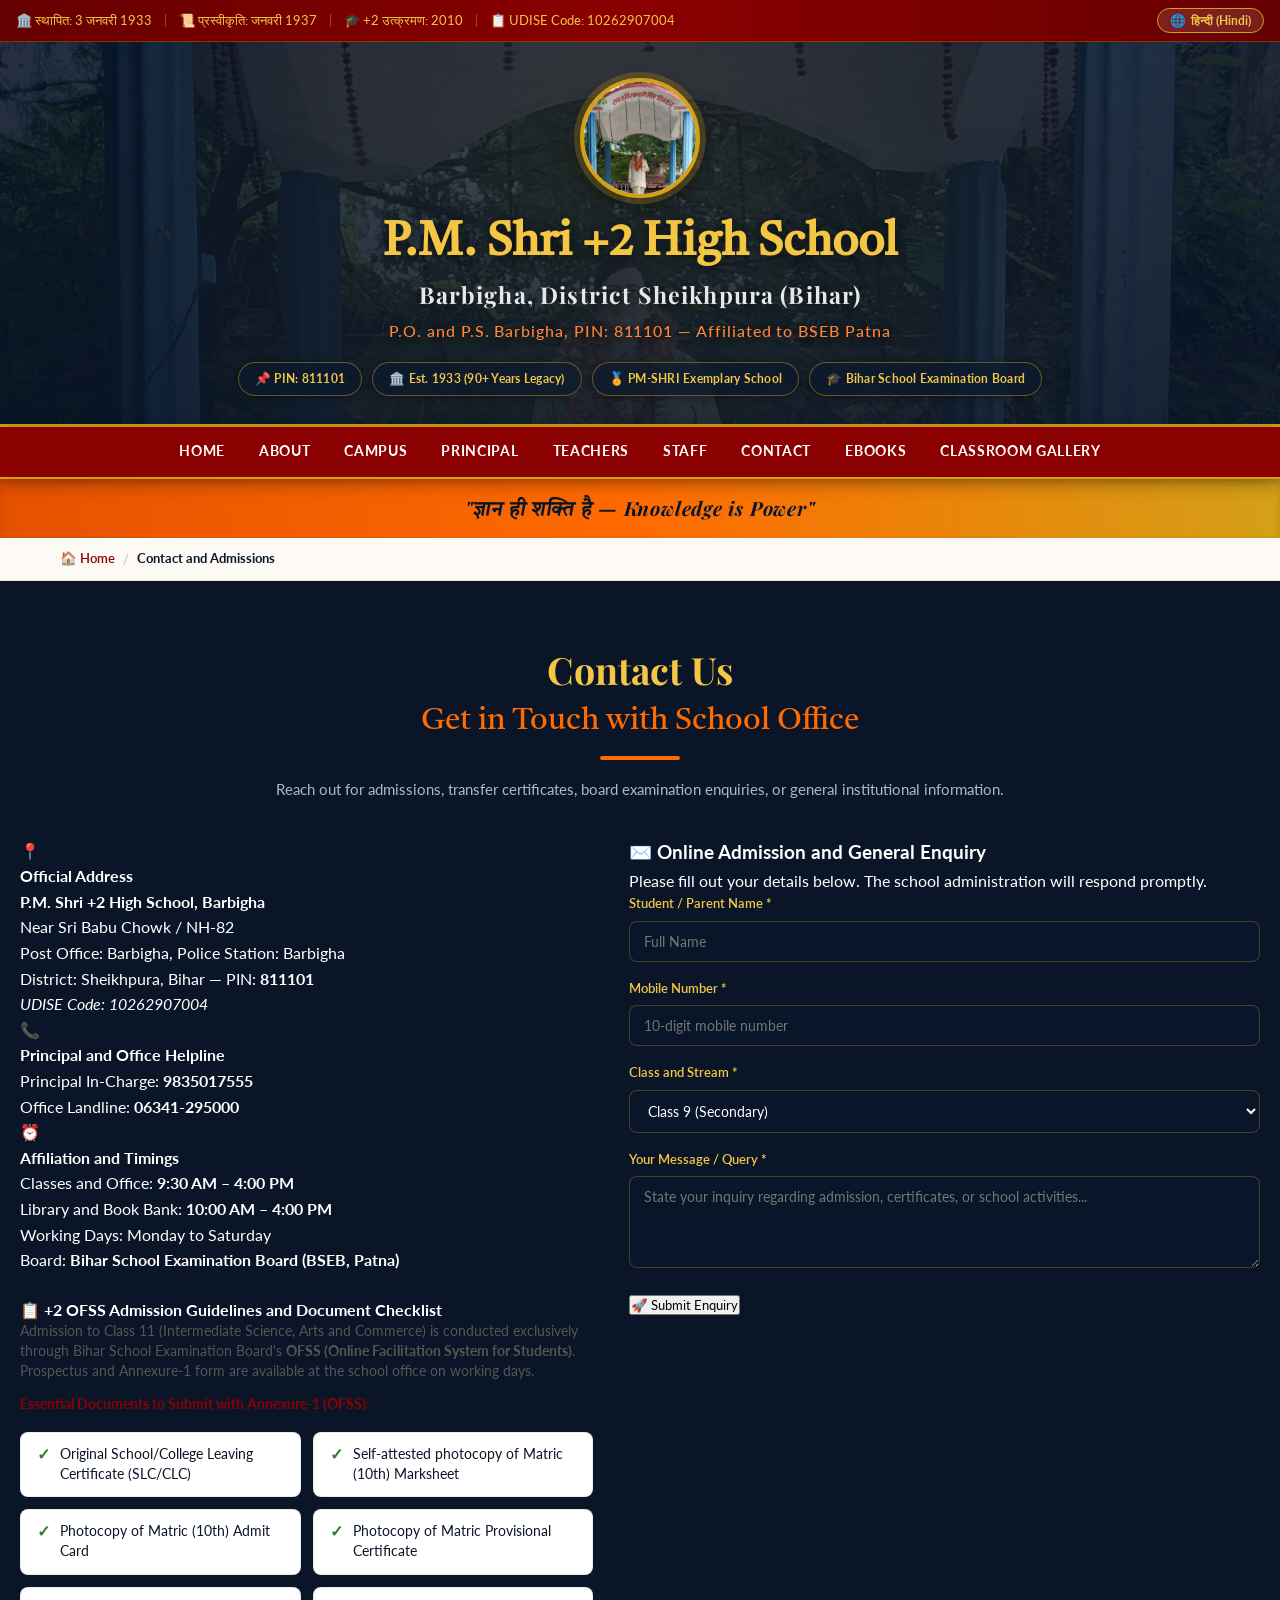
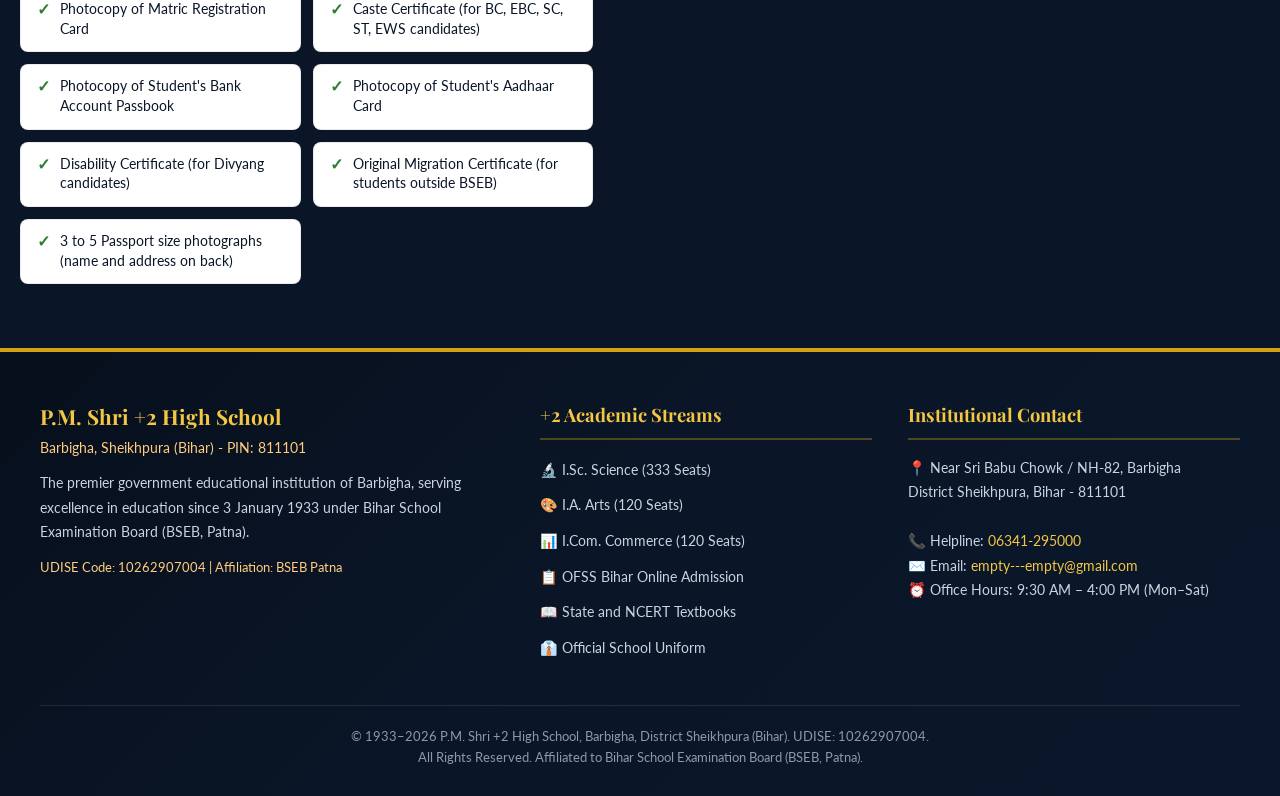
<file: contact.html>
<!DOCTYPE html>
<html lang="en">
<head>
  <meta charset="UTF-8">
  <meta name="viewport" content="width=device-width, initial-scale=1.0, viewport-fit=cover">
  <meta name="theme-color" content="#8B0000">
  <meta name="apple-mobile-web-app-capable" content="yes">
  <meta name="apple-mobile-web-app-status-bar-style" content="black-translucent">
  <meta name="format-detection" content="telephone=no">
  <title>Contact Us and OFSS Admissions | P.M. Shri +2 High School, Barbigha</title>
  <meta name="description" content="OFSS Bihar Class 11 admission rules, 11-point required documents checklist, school office timings, helplines, online inquiry form, and location map.">
  <meta name="keywords" content="P.M. Shri +2 High School Barbigha, Barbigha High School, Sheikhpura School, Ramdhari Singh Dinkar Smriti Manch, PM SHRI School Bihar, BSEB Patna">
  
  <!-- Favicon -->
  <link rel="icon" type="image/png" href="images/school-logo.png">

  <!-- Google Fonts -->
  <link rel="preconnect" href="https://fonts.googleapis.com">
  <link rel="preconnect" href="https://fonts.gstatic.com" crossorigin>
  <link href="https://fonts.googleapis.com/css2?family=Lato:ital,wght@0,300;0,400;0,700;0,900;1,400&family=Playfair+Display:ital,wght@0,700;0,900;1,700&family=Tiro+Devanagari+Hindi:ital@0;1&display=swap" rel="stylesheet">

  <!-- Stylesheet -->
  <link rel="stylesheet" href="styles.css">
</head>
<body>

  <!-- TOP BAR -->
  <div class="topbar">
    <div class="topbar-container">
      <div class="topbar-left" id="topbarLeft">
        <span class="topbar-item" id="tbEst">🏛️ स्थापित: 3 जनवरी 1933</span>
        <span class="topbar-sep">|</span>
        <span class="topbar-item" id="tbApp">📜 प्रस्वीकृति: जनवरी 1937</span>
        <span class="topbar-sep">|</span>
        <span class="topbar-item" id="tbUpg">🎓 +2 उत्क्रमण: 2010</span>
        <span class="topbar-sep">|</span>
        <span class="topbar-item" id="tbUdise">📋 UDISE Code: 10262907004</span>
      </div>
      <div class="topbar-right">
        <button class="lang-toggle-btn" onclick="toggleLanguage()" id="langSwitchBtn" aria-label="Toggle Language Hindi / English">
          🌐 <span id="langSwitchLabel">हिन्दी (Hindi)</span>
        </button>
      </div>
    </div>
  </div>

  <!-- HEADER -->
  <header>
    <div class="header-container">
      <div class="hlogo-wrapper">
        <a href="index.html" class="hlogo" title="P.M. Shri +2 High School Barbigha - Home">
          <img src="images/school-logo.png" alt="Founder Headmaster Rashtrakavi Ramdhari Singh Dinkar Statue">
        </a>
      </div>
      <h1 class="hname" id="hdrTitle">P.M. Shri +2 High School</h1>
      <div class="hname-en" id="hdrSub">Barbigha, District Sheikhpura (Bihar)</div>
      <div class="hsub" id="hdrPin">P.O. and P.S. Barbigha, PIN: 811101 — Affiliated to BSEB Patna</div>
      <div class="hbadges">
        <span class="hbadge" id="hbPin">📌 PIN: 811101</span>
        <span class="hbadge" id="hbEst">🏛️ Est. 1933 (90+ Years)</span>
        <span class="hbadge" id="hbPm">🏅 PM-SHRI Exemplary School</span>
        <span class="hbadge" id="hbBseb">🎓 Bihar School Examination Board</span>
      </div>
    </div>
  </header>

  <!-- 8 OPTIONS NAVIGATION -->
  <nav id="mainNav">
    <div class="nav-container">
      <span class="nav-brand-mobile">🏫 Barbigha High School</span>
      <button class="nav-toggle-btn" id="navToggle" aria-label="Toggle Navigation Menu">
        <span>☰</span> <span>Menu</span>
      </button>
      <div class="nav-links" id="navLinks">
        <a class="nav-item " href="index.html">Home</a>
        <a class="nav-item " href="about.html">About</a>
        <a class="nav-item " href="campus.html">Campus</a>
        <a class="nav-item " href="principal.html">Principal</a>
        <a class="nav-item " href="teachers.html">Teachers</a>
        <a class="nav-item " href="staff.html">Staff</a>
        <a class="nav-item active" href="contact.html">Contact</a>
        <a class="nav-item " href="ebooks.html">eBooks</a>
        <a class="nav-item " href="gallery.html">Classroom Gallery</a>
      </div>
    </div>
  </nav>

  <!-- HERO MOTTO STRIP -->
  <div class="hero" id="heroMotto">
    "ज्ञान ही शक्ति है — Knowledge is Power"
  </div>

  <!-- BREADCRUMB -->
  <div class="breadcrumb-wrap">
    <div class="breadcrumb-container">
      <a href="index.html">🏠 Home</a>
      <span class="breadcrumb-sep">/</span>
      <span class="breadcrumb-current">Contact and Admissions</span>
    </div>
  </div>

  <section id="contact">
    <div class="section-container">
      <h2 class="sec-title" id="secTitleContact">Contact Us and Admissions <span id="secSubContact">We are Here to Assist Students and Parents</span></h2>
      <p class="sec-subtitle" id="secDescContact">Get in touch with the school administration for admissions, transfers, certificates, and academic inquiries.</p>

      <div class="contact-layout">
        <!-- Contact Information Cards -->
        <div class="cinfo-col rv">
          <div class="cinfo-card">
            <div class="cinfo-icon">📍</div>
            <div class="cinfo-text">
              <h4 id="ciTitle1">School Postal Address</h4>
              <p id="ciDesc1">
                <strong>P.M. Shri +2 High School, Barbigha</strong><br>
                Near Sri Babu Chowk / NH-82<br>
                Post Office: Barbigha, Police Station: Barbigha<br>
                District: Sheikhpura, Bihar — PIN: <strong>811101</strong><br>
                <em>UDISE Code: 10262907004</em>
              </p>
            </div>
          </div>

          <div class="cinfo-card">
            <div class="cinfo-icon">📞</div>
            <div class="cinfo-text">
              <h4 id="ciTitle2">Principal and Office Helpline</h4>
              <p>Principal In-Charge: <strong><a href="tel:9835017555">9835017555</a></strong></p>
              <p>Office Landline: <strong><a href="tel:06341295000">06341-295000</a></strong></p>
            </div>
          </div>

          <div class="cinfo-card">
            <div class="cinfo-icon">⏰</div>
            <div class="cinfo-text">
              <h4 id="ciTitle4">Affiliation and Timings</h4>
              <p>Classes and Office: <strong>9:30 AM – 4:00 PM</strong><br>Library and Book Bank: <strong>10:00 AM – 4:00 PM</strong><br>Working Days: Monday to Saturday</p>
              <p>Board: <strong>Bihar School Examination Board (BSEB, Patna)</strong></p>
            </div>
          </div>

          <!-- OFSS Admission Guidelines & Document Checklist from Brochure -->
          <div class="docs-list-box" style="margin-top: 24px;">
            <h4>📋 +2 OFSS Admission Guidelines and Document Checklist</h4>
            <p style="font-size: 0.85rem; color: #555; margin-bottom: 12px; line-height: 1.45;">
              Admission to Class 11 (Intermediate Science, Arts and Commerce) is conducted exclusively through Bihar School Examination Board's <strong>OFSS (Online Facilitation System for Students)</strong>. Prospectus and Annexure-1 form are available at the school office on working days.
            </p>
            <div style="font-weight: 700; color: var(--red); font-size: 0.88rem; margin-bottom: 8px;">
              Essential Documents to Submit with Annexure-1 (OFSS):
            </div>
            <div class="docs-list">
              <div class="doc-item">Original School/College Leaving Certificate (SLC/CLC)</div>
              <div class="doc-item">Self-attested photocopy of Matric (10th) Marksheet</div>
              <div class="doc-item">Photocopy of Matric (10th) Admit Card</div>
              <div class="doc-item">Photocopy of Matric Provisional Certificate</div>
              <div class="doc-item">Photocopy of Matric Registration Card</div>
              <div class="doc-item">Caste Certificate (for BC, EBC, SC, ST, EWS candidates)</div>
              <div class="doc-item">Photocopy of Student's Bank Account Passbook</div>
              <div class="doc-item">Photocopy of Student's Aadhaar Card</div>
              <div class="doc-item">Disability Certificate (for Divyang candidates)</div>
              <div class="doc-item">Original Migration Certificate (for students outside BSEB)</div>
              <div class="doc-item">3 to 5 Passport size photographs (name and address on back)</div>
            </div>
          </div>
        </div>

        <!-- Contact & Admission Form -->
        <div class="cform-col rv">
          <form class="contact-form" id="contactForm" onsubmit="event.preventDefault(); alert('धन्यवाद! आपका संदेश सफलतापूर्वक भेज दिया गया है। विद्यालय प्रशासन आपसे शीघ्र संपर्क करेगा।'); this.reset();">
            <h3 id="cfTitle">✉️ Online Admission and General Enquiry</h3>
            <p class="cform-desc" id="cfDesc">Fill in the details below for admission assistance or official inquiry. The school office will respond promptly.</p>

            <div class="form-group">
              <label for="cName">Student / Parent Name *</label>
              <input type="text" id="cName" required placeholder="Full Name">
            </div>

            <div class="form-row">
              <div class="form-group">
                <label for="cMobile">Mobile Number *</label>
                <input type="tel" id="cMobile" required placeholder="10-digit mobile number">
              </div>
              <div class="form-group">
                <label for="cClass">Class and Stream *</label>
                <select id="cClass">
                  <option value="9">Class 9 (Secondary)</option>
                  <option value="10">Class 10 (Matric)</option>
                  <option value="11_sci">Class 11 (+2 Science I.Sc.)</option>
                  <option value="11_arts">Class 11 (+2 Arts I.A.)</option>
                  <option value="11_comm">Class 11 (+2 Commerce I.Com.)</option>
                  <option value="12_sci">Class 12 (+2 Science)</option>
                  <option value="12_arts">Class 12 (+2 Arts)</option>
                  <option value="12_comm">Class 12 (+2 Commerce)</option>
                  <option value="other">General Inquiry / Other</option>
                </select>
              </div>
            </div>

            <div class="form-group">
              <label for="cMsg">Your Message / Query *</label>
              <textarea id="cMsg" rows="4" required placeholder="State your inquiry regarding admission, certificates, or school activities..."></textarea>
            </div>

            <button type="submit" class="submit-btn" id="btnSubmitEnquiry">🚀 Send Message (संदेश भेजें)</button>
          </form>

          <!-- Interactive Google Map -->
          <div class="map-wrapper" style="margin-top: 24px;">
            <iframe
              src="https://www.google.com/maps/embed?pb=!1m18!1m12!1m3!1d14439.467472491187!2d85.710777!3d25.207865!2m3!1f0!2f0!3f0!3m2!1i1024!2i768!4f13.1!3m3!1m2!1s0x39f28711e5927ad9%3A0xb35a3a78f2ec612a!2sBarbigha%2C%20Bihar%20811101!5e0!3m2!1sen!2sin!4v1700000000000"
              width="100%" height="240" style="border:0; border-radius: var(--radius); display:block;"
              allowfullscreen="" loading="lazy" referrerpolicy="no-referrer-when-downgrade"
              title="Google Map showing location of P.M. Shri +2 High School Barbigha">
            </iframe>
          </div>
        </div>
      </div>
    </div>
  </section>

  <!-- FOOTER -->
  <footer>
    <div class="footer-container">
      <div class="footer-grid">
        <div class="fcol">
          <div class="fbrand">P.M. Shri +2 High School</div>
          <div class="fbrand-sub">Barbigha, Sheikhpura (Bihar) - PIN: 811101</div>
          <p>The premier government educational institution of Barbigha, serving excellence in education since 3 January 1933 under Bihar School Examination Board (BSEB, Patna).</p>
          <div style="margin-top: 12px; font-size: 0.8rem; color: #ffcc80;">
            UDISE Code: 10262907004 | Affiliation: BSEB Patna
          </div>
        </div>
        <div class="fcol">
          <h4>+2 Academic Streams</h4>
          <ul>
            <li><a href="about.html#seats">🔬 I.Sc. Science (333 Seats)</a></li>
            <li><a href="about.html#seats">🎨 I.A. Arts (120 Seats)</a></li>
            <li><a href="about.html#seats">📊 I.Com. Commerce (120 Seats)</a></li>
            <li><a href="contact.html">📋 OFSS Bihar Online Admission</a></li>
            <li><a href="ebooks.html">📖 State and NCERT Textbooks</a></li>
            <li><a href="about.html#uniform">👔 Official School Uniform</a></li>
          </ul>
        </div>
        <div class="fcol">
          <h4>Institutional Contact</h4>
          <p>
            📍 Near Sri Babu Chowk / NH-82, Barbigha<br>
            District Sheikhpura, Bihar - 811101<br><br>
            📞 Helpline: <a href="tel:06341295000" style="color:var(--gold-light);">06341-295000</a><br>
            ✉️ Email: <a href="mailto:empty---empty@gmail.com" style="color:var(--gold-light);">empty---empty@gmail.com</a><br>
            ⏰ Office Hours: 9:30 AM – 4:00 PM (Mon–Sat)
          </p>
        </div>
      </div>
      <div class="fbottom">
        &copy; 1933–2026 P.M. Shri +2 High School, Barbigha, District Sheikhpura (Bihar). UDISE: 10262907004.<br>
        All Rights Reserved. Affiliated to Bihar School Examination Board (BSEB, Patna).
      </div>
    </div>
  </footer>

  <!-- JavaScript -->
  <script src="script.js"></script>
</body>
</html>
</file>
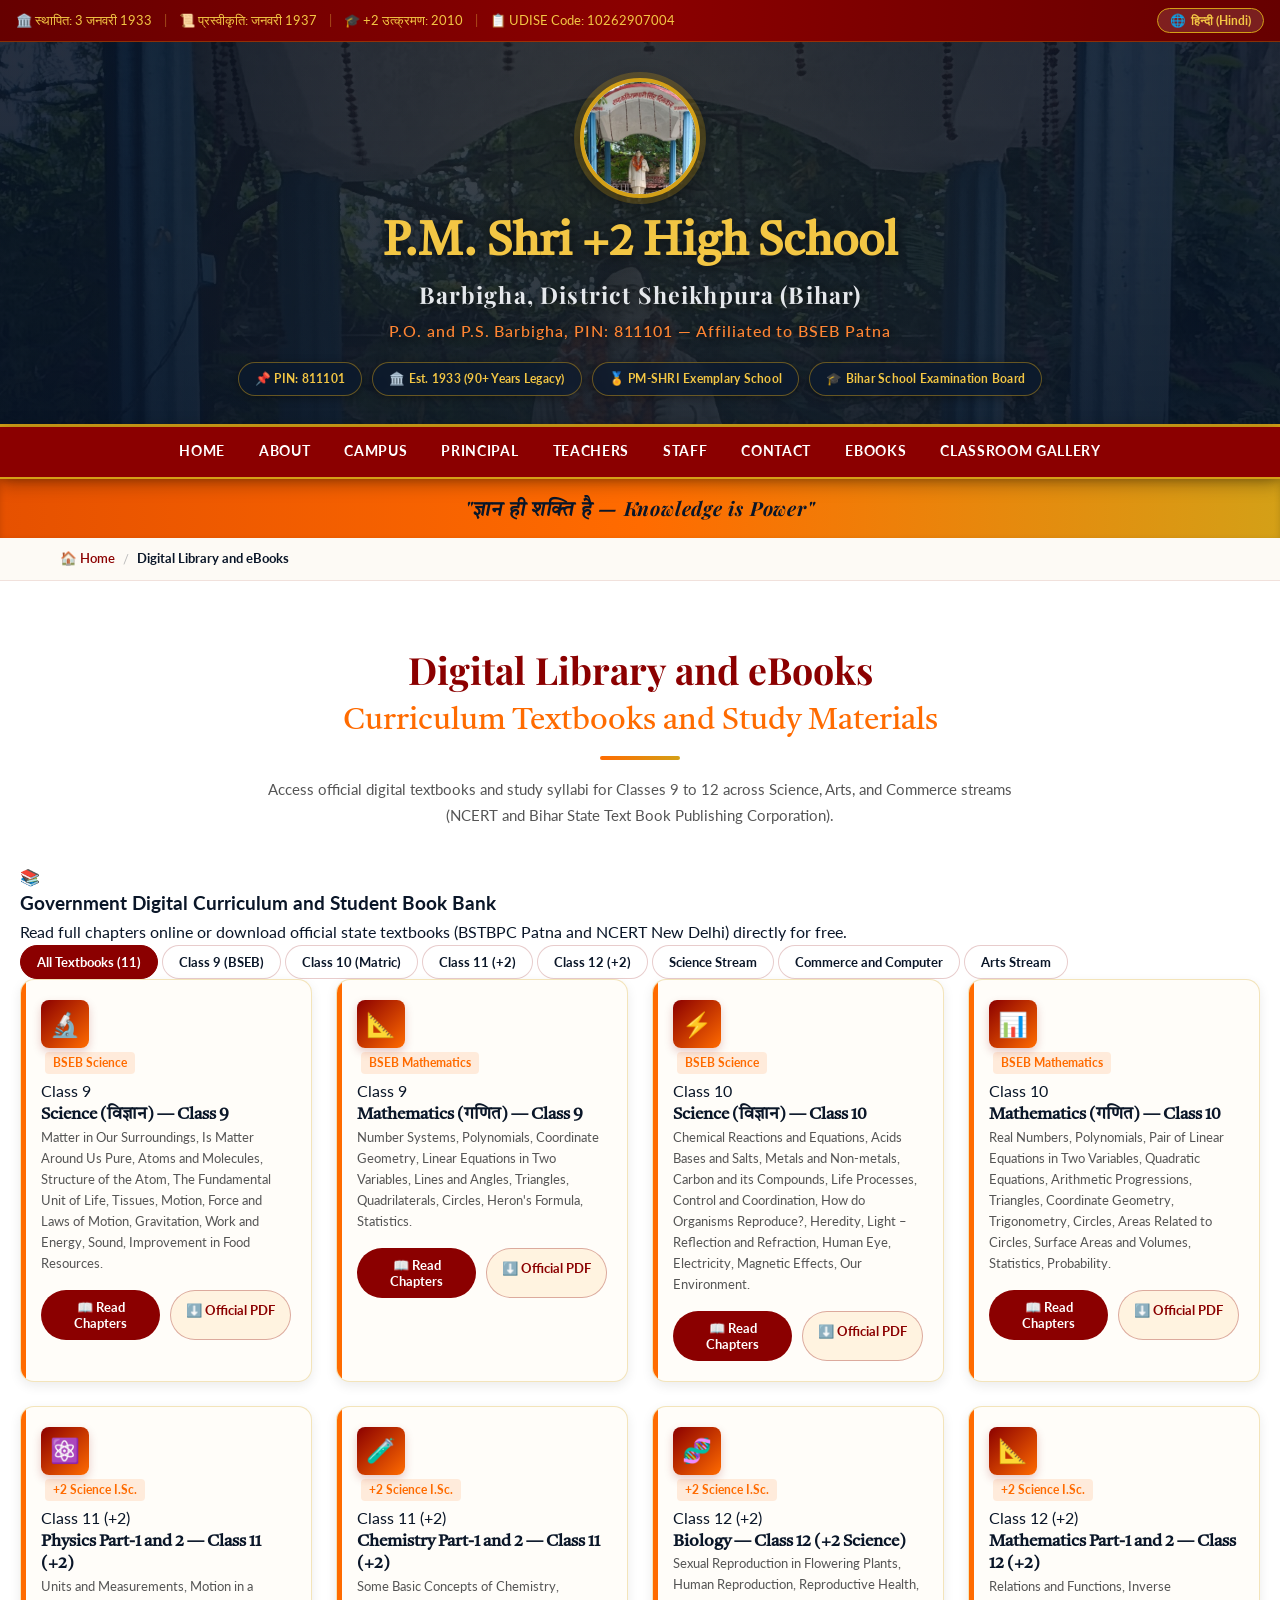
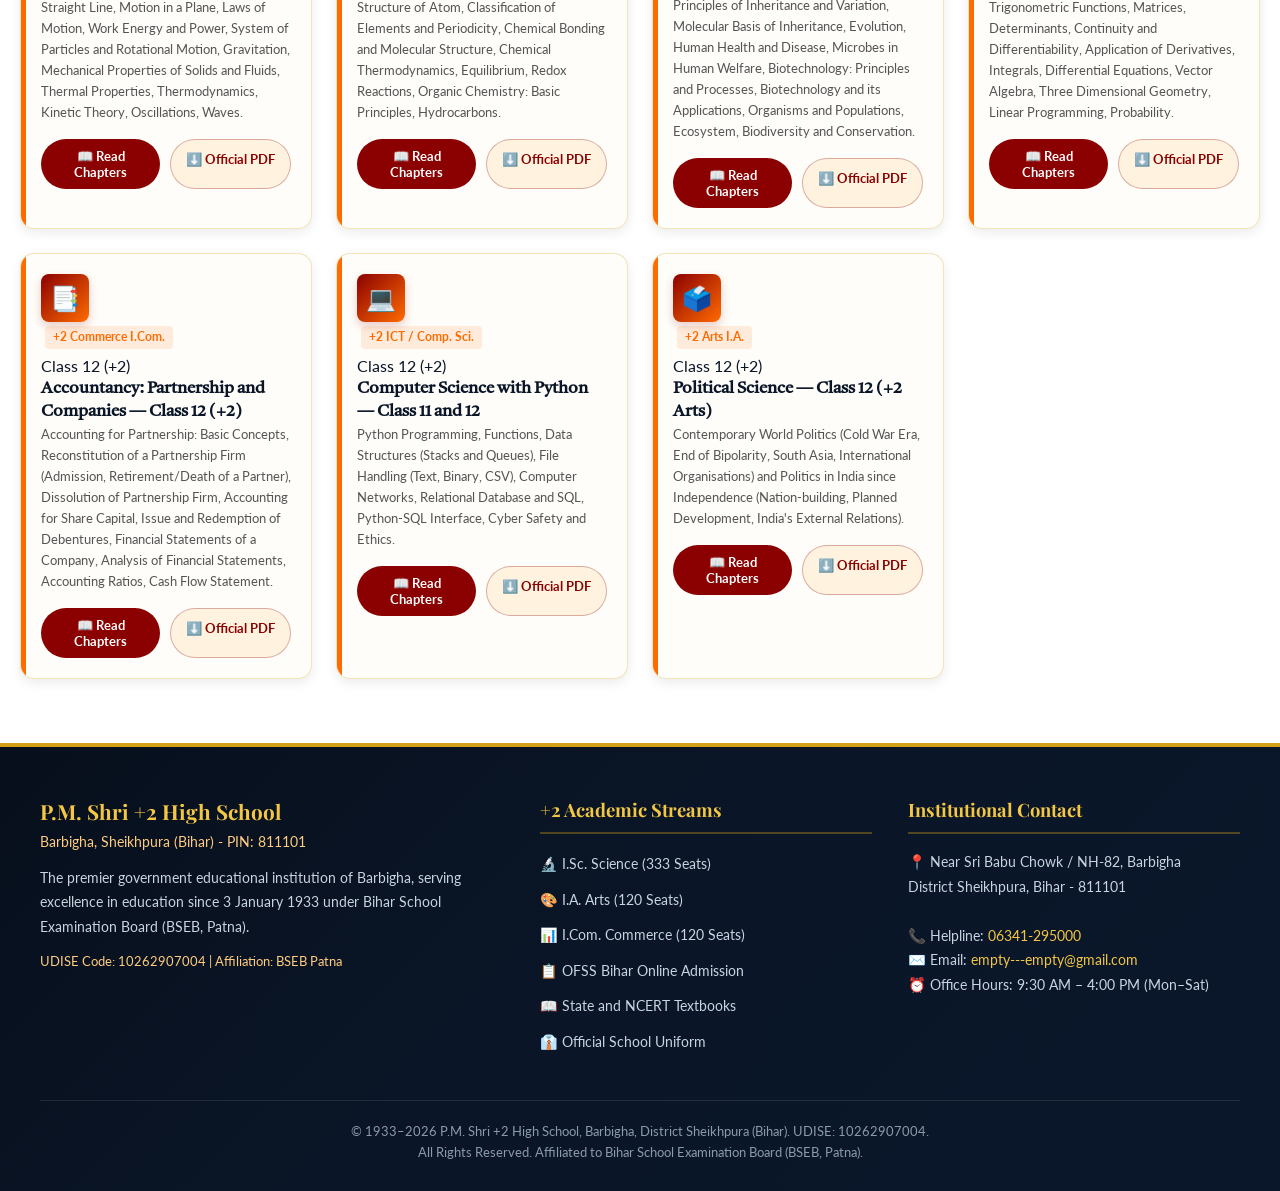
<file: ebooks.html>
<!DOCTYPE html>
<html lang="en">
<head>
  <meta charset="UTF-8">
  <meta name="viewport" content="width=device-width, initial-scale=1.0, viewport-fit=cover">
  <meta name="theme-color" content="#8B0000">
  <meta name="apple-mobile-web-app-capable" content="yes">
  <meta name="apple-mobile-web-app-status-bar-style" content="black-translucent">
  <meta name="format-detection" content="telephone=no">
  <title>Digital Library and eBooks | P.M. Shri +2 High School, Barbigha</title>
  <meta name="description" content="Read online and download free state and NCERT digital curriculum textbooks for Class 9, 10, 11, and 12 (+2 Science, Arts, Commerce).">
  <meta name="keywords" content="P.M. Shri +2 High School Barbigha, Barbigha High School, Sheikhpura School, Ramdhari Singh Dinkar Smriti Manch, PM SHRI School Bihar, BSEB Patna">
  
  <!-- Favicon -->
  <link rel="icon" type="image/png" href="images/school-logo.png">

  <!-- Google Fonts -->
  <link rel="preconnect" href="https://fonts.googleapis.com">
  <link rel="preconnect" href="https://fonts.gstatic.com" crossorigin>
  <link href="https://fonts.googleapis.com/css2?family=Lato:ital,wght@0,300;0,400;0,700;0,900;1,400&family=Playfair+Display:ital,wght@0,700;0,900;1,700&family=Tiro+Devanagari+Hindi:ital@0;1&display=swap" rel="stylesheet">

  <!-- Stylesheet -->
  <link rel="stylesheet" href="styles.css">
</head>
<body>

  <!-- TOP BAR -->
  <div class="topbar">
    <div class="topbar-container">
      <div class="topbar-left" id="topbarLeft">
        <span class="topbar-item" id="tbEst">🏛️ स्थापित: 3 जनवरी 1933</span>
        <span class="topbar-sep">|</span>
        <span class="topbar-item" id="tbApp">📜 प्रस्वीकृति: जनवरी 1937</span>
        <span class="topbar-sep">|</span>
        <span class="topbar-item" id="tbUpg">🎓 +2 उत्क्रमण: 2010</span>
        <span class="topbar-sep">|</span>
        <span class="topbar-item" id="tbUdise">📋 UDISE Code: 10262907004</span>
      </div>
      <div class="topbar-right">
        <button class="lang-toggle-btn" onclick="toggleLanguage()" id="langSwitchBtn" aria-label="Toggle Language Hindi / English">
          🌐 <span id="langSwitchLabel">हिन्दी (Hindi)</span>
        </button>
      </div>
    </div>
  </div>

  <!-- HEADER -->
  <header>
    <div class="header-container">
      <div class="hlogo-wrapper">
        <a href="index.html" class="hlogo" title="P.M. Shri +2 High School Barbigha - Home">
          <img src="images/school-logo.png" alt="Founder Headmaster Rashtrakavi Ramdhari Singh Dinkar Statue">
        </a>
      </div>
      <h1 class="hname" id="hdrTitle">P.M. Shri +2 High School</h1>
      <div class="hname-en" id="hdrSub">Barbigha, District Sheikhpura (Bihar)</div>
      <div class="hsub" id="hdrPin">P.O. and P.S. Barbigha, PIN: 811101 — Affiliated to BSEB Patna</div>
      <div class="hbadges">
        <span class="hbadge" id="hbPin">📌 PIN: 811101</span>
        <span class="hbadge" id="hbEst">🏛️ Est. 1933 (90+ Years)</span>
        <span class="hbadge" id="hbPm">🏅 PM-SHRI Exemplary School</span>
        <span class="hbadge" id="hbBseb">🎓 Bihar School Examination Board</span>
      </div>
    </div>
  </header>

  <!-- 8 OPTIONS NAVIGATION -->
  <nav id="mainNav">
    <div class="nav-container">
      <span class="nav-brand-mobile">🏫 Barbigha High School</span>
      <button class="nav-toggle-btn" id="navToggle" aria-label="Toggle Navigation Menu">
        <span>☰</span> <span>Menu</span>
      </button>
      <div class="nav-links" id="navLinks">
        <a class="nav-item " href="index.html">Home</a>
        <a class="nav-item " href="about.html">About</a>
        <a class="nav-item " href="campus.html">Campus</a>
        <a class="nav-item " href="principal.html">Principal</a>
        <a class="nav-item " href="teachers.html">Teachers</a>
        <a class="nav-item " href="staff.html">Staff</a>
        <a class="nav-item " href="contact.html">Contact</a>
        <a class="nav-item active" href="ebooks.html">eBooks</a>
        <a class="nav-item " href="gallery.html">Classroom Gallery</a>
      </div>
    </div>
  </nav>

  <!-- HERO MOTTO STRIP -->
  <div class="hero" id="heroMotto">
    "ज्ञान ही शक्ति है — Knowledge is Power"
  </div>

  <!-- BREADCRUMB -->
  <div class="breadcrumb-wrap">
    <div class="breadcrumb-container">
      <a href="index.html">🏠 Home</a>
      <span class="breadcrumb-sep">/</span>
      <span class="breadcrumb-current">Digital Library and eBooks</span>
    </div>
  </div>

  <section id="ebooks">
    <div class="section-container">
      <h2 class="sec-title" id="secTitleEbooks">Digital Library and eBooks <span id="secSubEbooks">Government Curriculum and Online Study Material</span></h2>
      <p class="sec-subtitle" id="secDescEbooks">Access official digitized curriculum textbooks for Class 9, 10, 11, and 12 (+2 Science, Arts, Commerce) free of cost under PM-SHRI digital initiative.</p>

      <!-- Digital Library Info Banner -->
      <div class="ebook-banner rv">
        <div class="ebook-banner-icon">📚</div>
        <div class="ebook-banner-text">
          <h3>Government Digital Curriculum and Student Book Bank</h3>
          <p>Read full chapters online or download official state textbooks (BSTBPC Patna and NCERT New Delhi) directly for free.</p>
        </div>
      </div>

      <!-- Class & Stream Filters -->
      <div class="ebook-filters rv">
        <button class="filter-btn ebook-filter-btn active" data-class="all">All Textbooks (11)</button>
        <button class="filter-btn ebook-filter-btn" data-class="class9">Class 9 (BSEB)</button>
        <button class="filter-btn ebook-filter-btn" data-class="class10">Class 10 (Matric)</button>
        <button class="filter-btn ebook-filter-btn" data-class="class11">Class 11 (+2)</button>
        <button class="filter-btn ebook-filter-btn" data-class="class12">Class 12 (+2)</button>
        <button class="filter-btn ebook-filter-btn" data-class="science">Science Stream</button>
        <button class="filter-btn ebook-filter-btn" data-class="commerce">Commerce and Computer</button>
        <button class="filter-btn ebook-filter-btn" data-class="arts">Arts Stream</button>
      </div>

      <!-- eBooks Grid -->
      <div class="ebooks-grid" id="ebooksGrid">
        
  <div class="ebook-card rv" data-class="class9" data-stream="science">
    <div class="ebook-card-top">
      <div class="ebook-icon">🔬</div>
      <div class="ebook-stream-badge">BSEB Science</div>
    </div>
    <div class="ebook-body">
      <div class="ebook-class">Class 9</div>
      <div class="ebook-title">Science (विज्ञान) — Class 9</div>
      <div class="ebook-desc">Matter in Our Surroundings, Is Matter Around Us Pure, Atoms and Molecules, Structure of the Atom, The Fundamental Unit of Life, Tissues, Motion, Force and Laws of Motion, Gravitation, Work and Energy, Sound, Improvement in Food Resources.</div>
      <div class="ebook-actions">
        <button class="ebook-btn-read" onclick='openEbookModal("Science (विज्ञान) — Class 9", "Class 9", "BSEB Science", "Matter in Our Surroundings, Is Matter Around Us Pure, Atoms and Molecules, Structure of the Atom, The Fundamental Unit of Life, Tissues, Motion, Force and Laws of Motion, Gravitation, Work and Energy, Sound, Improvement in Food Resources.", ["1. Matter in Our Surroundings","2. Is Matter Around Us Pure","3. Atoms and Molecules","4. Structure of the Atom","5. The Fundamental Unit of Life","6. Tissues","7. Motion","8. Force and Laws of Motion","9. Gravitation","10. Work and Energy","11. Sound","12. Improvement in Food Resources"], "https://ncert.nic.in/textbook.php?iesc1=0-12")'>
          📖 Read Chapters
        </button>
        <a href="https://ncert.nic.in/textbook.php?iesc1=0-12" target="_blank" rel="noopener" class="ebook-btn-dl" title="Download official textbook PDF from NCERT/BSTBPC portal">
          ⬇️ Official PDF
        </a>
      </div>
    </div>
  </div>


  <div class="ebook-card rv" data-class="class9" data-stream="maths">
    <div class="ebook-card-top">
      <div class="ebook-icon">📐</div>
      <div class="ebook-stream-badge">BSEB Mathematics</div>
    </div>
    <div class="ebook-body">
      <div class="ebook-class">Class 9</div>
      <div class="ebook-title">Mathematics (गणित) — Class 9</div>
      <div class="ebook-desc">Number Systems, Polynomials, Coordinate Geometry, Linear Equations in Two Variables, Lines and Angles, Triangles, Quadrilaterals, Circles, Heron's Formula, Statistics.</div>
      <div class="ebook-actions">
        <button class="ebook-btn-read" onclick='openEbookModal("Mathematics (गणित) — Class 9", "Class 9", "BSEB Mathematics", "Number Systems, Polynomials, Coordinate Geometry, Linear Equations in Two Variables, Lines and Angles, Triangles, Quadrilaterals, Circles, Heron's Formula, Statistics.", ["1. Number Systems","2. Polynomials","3. Coordinate Geometry","4. Linear Equations in Two Variables","5. Introduction to Euclid's Geometry","6. Lines and Angles","7. Triangles","8. Quadrilaterals","9. Circles","10. Heron's Formula","12. Statistics"], "https://ncert.nic.in/textbook.php?iemh1=0-12")'>
          📖 Read Chapters
        </button>
        <a href="https://ncert.nic.in/textbook.php?iemh1=0-12" target="_blank" rel="noopener" class="ebook-btn-dl" title="Download official textbook PDF from NCERT/BSTBPC portal">
          ⬇️ Official PDF
        </a>
      </div>
    </div>
  </div>


  <div class="ebook-card rv" data-class="class10" data-stream="science">
    <div class="ebook-card-top">
      <div class="ebook-icon">⚡</div>
      <div class="ebook-stream-badge">BSEB Science</div>
    </div>
    <div class="ebook-body">
      <div class="ebook-class">Class 10</div>
      <div class="ebook-title">Science (विज्ञान) — Class 10</div>
      <div class="ebook-desc">Chemical Reactions and Equations, Acids Bases and Salts, Metals and Non-metals, Carbon and its Compounds, Life Processes, Control and Coordination, How do Organisms Reproduce?, Heredity, Light – Reflection and Refraction, Human Eye, Electricity, Magnetic Effects, Our Environment.</div>
      <div class="ebook-actions">
        <button class="ebook-btn-read" onclick='openEbookModal("Science (विज्ञान) — Class 10", "Class 10", "BSEB Science", "Chemical Reactions and Equations, Acids Bases and Salts, Metals and Non-metals, Carbon and its Compounds, Life Processes, Control and Coordination, How do Organisms Reproduce?, Heredity, Light – Reflection and Refraction, Human Eye, Electricity, Magnetic Effects, Our Environment.", ["1. Chemical Reactions and Equations","2. Acids, Bases and Salts","3. Metals and Non-metals","4. Carbon and its Compounds","5. Life Processes","6. Control and Coordination","7. How do Organisms Reproduce?","8. Heredity","9. Light – Reflection and Refraction","10. The Human Eye","11. Electricity","12. Magnetic Effects of Electric Current","13. Our Environment"], "https://ncert.nic.in/textbook.php?jesc1=0-13")'>
          📖 Read Chapters
        </button>
        <a href="https://ncert.nic.in/textbook.php?jesc1=0-13" target="_blank" rel="noopener" class="ebook-btn-dl" title="Download official textbook PDF from NCERT/BSTBPC portal">
          ⬇️ Official PDF
        </a>
      </div>
    </div>
  </div>


  <div class="ebook-card rv" data-class="class10" data-stream="maths">
    <div class="ebook-card-top">
      <div class="ebook-icon">📊</div>
      <div class="ebook-stream-badge">BSEB Mathematics</div>
    </div>
    <div class="ebook-body">
      <div class="ebook-class">Class 10</div>
      <div class="ebook-title">Mathematics (गणित) — Class 10</div>
      <div class="ebook-desc">Real Numbers, Polynomials, Pair of Linear Equations in Two Variables, Quadratic Equations, Arithmetic Progressions, Triangles, Coordinate Geometry, Trigonometry, Circles, Areas Related to Circles, Surface Areas and Volumes, Statistics, Probability.</div>
      <div class="ebook-actions">
        <button class="ebook-btn-read" onclick='openEbookModal("Mathematics (गणित) — Class 10", "Class 10", "BSEB Mathematics", "Real Numbers, Polynomials, Pair of Linear Equations in Two Variables, Quadratic Equations, Arithmetic Progressions, Triangles, Coordinate Geometry, Trigonometry, Circles, Areas Related to Circles, Surface Areas and Volumes, Statistics, Probability.", ["1. Real Numbers","2. Polynomials","3. Linear Equations in Two Variables","4. Quadratic Equations","5. Arithmetic Progressions","6. Triangles","7. Coordinate Geometry","8. Introduction to Trigonometry","9. Applications of Trigonometry","10. Circles","11. Areas Related to Circles","12. Surface Areas and Volumes","13. Statistics","14. Probability"], "https://ncert.nic.in/textbook.php?jemh1=0-14")'>
          📖 Read Chapters
        </button>
        <a href="https://ncert.nic.in/textbook.php?jemh1=0-14" target="_blank" rel="noopener" class="ebook-btn-dl" title="Download official textbook PDF from NCERT/BSTBPC portal">
          ⬇️ Official PDF
        </a>
      </div>
    </div>
  </div>


  <div class="ebook-card rv" data-class="class11" data-stream="science">
    <div class="ebook-card-top">
      <div class="ebook-icon">⚛️</div>
      <div class="ebook-stream-badge">+2 Science I.Sc.</div>
    </div>
    <div class="ebook-body">
      <div class="ebook-class">Class 11 (+2)</div>
      <div class="ebook-title">Physics Part-1 and 2 — Class 11 (+2)</div>
      <div class="ebook-desc">Units and Measurements, Motion in a Straight Line, Motion in a Plane, Laws of Motion, Work Energy and Power, System of Particles and Rotational Motion, Gravitation, Mechanical Properties of Solids and Fluids, Thermal Properties, Thermodynamics, Kinetic Theory, Oscillations, Waves.</div>
      <div class="ebook-actions">
        <button class="ebook-btn-read" onclick='openEbookModal("Physics Part-1 and 2 — Class 11 (+2)", "Class 11 (+2)", "+2 Science I.Sc.", "Units and Measurements, Motion in a Straight Line, Motion in a Plane, Laws of Motion, Work Energy and Power, System of Particles and Rotational Motion, Gravitation, Mechanical Properties of Solids and Fluids, Thermal Properties, Thermodynamics, Kinetic Theory, Oscillations, Waves.", ["1. Units and Measurements","2. Motion in a Straight Line","3. Motion in a Plane","4. Laws of Motion","5. Work, Energy and Power","6. System of Particles and Rotational Motion","7. Gravitation","8. Mechanical Properties of Solids","9. Mechanical Properties of Fluids","10. Thermal Properties of Matter","11. Thermodynamics","12. Kinetic Theory","13. Oscillations","14. Waves"], "https://ncert.nic.in/textbook.php?keph1=0-8")'>
          📖 Read Chapters
        </button>
        <a href="https://ncert.nic.in/textbook.php?keph1=0-8" target="_blank" rel="noopener" class="ebook-btn-dl" title="Download official textbook PDF from NCERT/BSTBPC portal">
          ⬇️ Official PDF
        </a>
      </div>
    </div>
  </div>


  <div class="ebook-card rv" data-class="class11" data-stream="science">
    <div class="ebook-card-top">
      <div class="ebook-icon">🧪</div>
      <div class="ebook-stream-badge">+2 Science I.Sc.</div>
    </div>
    <div class="ebook-body">
      <div class="ebook-class">Class 11 (+2)</div>
      <div class="ebook-title">Chemistry Part-1 and 2 — Class 11 (+2)</div>
      <div class="ebook-desc">Some Basic Concepts of Chemistry, Structure of Atom, Classification of Elements and Periodicity, Chemical Bonding and Molecular Structure, Chemical Thermodynamics, Equilibrium, Redox Reactions, Organic Chemistry: Basic Principles, Hydrocarbons.</div>
      <div class="ebook-actions">
        <button class="ebook-btn-read" onclick='openEbookModal("Chemistry Part-1 and 2 — Class 11 (+2)", "Class 11 (+2)", "+2 Science I.Sc.", "Some Basic Concepts of Chemistry, Structure of Atom, Classification of Elements and Periodicity, Chemical Bonding and Molecular Structure, Chemical Thermodynamics, Equilibrium, Redox Reactions, Organic Chemistry: Basic Principles, Hydrocarbons.", ["1. Some Basic Concepts of Chemistry","2. Structure of Atom","3. Classification of Elements and Periodicity","4. Chemical Bonding and Molecular Structure","5. Chemical Thermodynamics","6. Equilibrium","7. Redox Reactions","8. Organic Chemistry: Basic Principles and Techniques","9. Hydrocarbons"], "https://ncert.nic.in/textbook.php?kech1=0-6")'>
          📖 Read Chapters
        </button>
        <a href="https://ncert.nic.in/textbook.php?kech1=0-6" target="_blank" rel="noopener" class="ebook-btn-dl" title="Download official textbook PDF from NCERT/BSTBPC portal">
          ⬇️ Official PDF
        </a>
      </div>
    </div>
  </div>


  <div class="ebook-card rv" data-class="class12" data-stream="science">
    <div class="ebook-card-top">
      <div class="ebook-icon">🧬</div>
      <div class="ebook-stream-badge">+2 Science I.Sc.</div>
    </div>
    <div class="ebook-body">
      <div class="ebook-class">Class 12 (+2)</div>
      <div class="ebook-title">Biology — Class 12 (+2 Science)</div>
      <div class="ebook-desc">Sexual Reproduction in Flowering Plants, Human Reproduction, Reproductive Health, Principles of Inheritance and Variation, Molecular Basis of Inheritance, Evolution, Human Health and Disease, Microbes in Human Welfare, Biotechnology: Principles and Processes, Biotechnology and its Applications, Organisms and Populations, Ecosystem, Biodiversity and Conservation.</div>
      <div class="ebook-actions">
        <button class="ebook-btn-read" onclick='openEbookModal("Biology — Class 12 (+2 Science)", "Class 12 (+2)", "+2 Science I.Sc.", "Sexual Reproduction in Flowering Plants, Human Reproduction, Reproductive Health, Principles of Inheritance and Variation, Molecular Basis of Inheritance, Evolution, Human Health and Disease, Microbes in Human Welfare, Biotechnology: Principles and Processes, Biotechnology and its Applications, Organisms and Populations, Ecosystem, Biodiversity and Conservation.", ["1. Sexual Reproduction in Flowering Plants","2. Human Reproduction","3. Reproductive Health","4. Principles of Inheritance and Variation","5. Molecular Basis of Inheritance","6. Evolution","7. Human Health and Disease","8. Microbes in Human Welfare","9. Biotechnology: Principles and Processes","10. Biotechnology and its Applications","11. Organisms and Populations","12. Ecosystem","13. Biodiversity and Conservation"], "https://ncert.nic.in/textbook.php?lebo1=0-13")'>
          📖 Read Chapters
        </button>
        <a href="https://ncert.nic.in/textbook.php?lebo1=0-13" target="_blank" rel="noopener" class="ebook-btn-dl" title="Download official textbook PDF from NCERT/BSTBPC portal">
          ⬇️ Official PDF
        </a>
      </div>
    </div>
  </div>


  <div class="ebook-card rv" data-class="class12" data-stream="science">
    <div class="ebook-card-top">
      <div class="ebook-icon">📐</div>
      <div class="ebook-stream-badge">+2 Science I.Sc.</div>
    </div>
    <div class="ebook-body">
      <div class="ebook-class">Class 12 (+2)</div>
      <div class="ebook-title">Mathematics Part-1 and 2 — Class 12 (+2)</div>
      <div class="ebook-desc">Relations and Functions, Inverse Trigonometric Functions, Matrices, Determinants, Continuity and Differentiability, Application of Derivatives, Integrals, Differential Equations, Vector Algebra, Three Dimensional Geometry, Linear Programming, Probability.</div>
      <div class="ebook-actions">
        <button class="ebook-btn-read" onclick='openEbookModal("Mathematics Part-1 and 2 — Class 12 (+2)", "Class 12 (+2)", "+2 Science I.Sc.", "Relations and Functions, Inverse Trigonometric Functions, Matrices, Determinants, Continuity and Differentiability, Application of Derivatives, Integrals, Differential Equations, Vector Algebra, Three Dimensional Geometry, Linear Programming, Probability.", ["1. Relations and Functions","2. Inverse Trigonometric Functions","3. Matrices","4. Determinants","5. Continuity and Differentiability","6. Application of Derivatives","7. Integrals","8. Application of Integrals","9. Differential Equations","10. Vector Algebra","11. Three Dimensional Geometry","12. Linear Programming","13. Probability"], "https://ncert.nic.in/textbook.php?lemh1=0-6")'>
          📖 Read Chapters
        </button>
        <a href="https://ncert.nic.in/textbook.php?lemh1=0-6" target="_blank" rel="noopener" class="ebook-btn-dl" title="Download official textbook PDF from NCERT/BSTBPC portal">
          ⬇️ Official PDF
        </a>
      </div>
    </div>
  </div>


  <div class="ebook-card rv" data-class="class12" data-stream="commerce">
    <div class="ebook-card-top">
      <div class="ebook-icon">📑</div>
      <div class="ebook-stream-badge">+2 Commerce I.Com.</div>
    </div>
    <div class="ebook-body">
      <div class="ebook-class">Class 12 (+2)</div>
      <div class="ebook-title">Accountancy: Partnership and Companies — Class 12 (+2)</div>
      <div class="ebook-desc">Accounting for Partnership: Basic Concepts, Reconstitution of a Partnership Firm (Admission, Retirement/Death of a Partner), Dissolution of Partnership Firm, Accounting for Share Capital, Issue and Redemption of Debentures, Financial Statements of a Company, Analysis of Financial Statements, Accounting Ratios, Cash Flow Statement.</div>
      <div class="ebook-actions">
        <button class="ebook-btn-read" onclick='openEbookModal("Accountancy: Partnership and Companies — Class 12 (+2)", "Class 12 (+2)", "+2 Commerce I.Com.", "Accounting for Partnership: Basic Concepts, Reconstitution of a Partnership Firm (Admission, Retirement/Death of a Partner), Dissolution of Partnership Firm, Accounting for Share Capital, Issue and Redemption of Debentures, Financial Statements of a Company, Analysis of Financial Statements, Accounting Ratios, Cash Flow Statement.", ["1. Accounting for Partnership: Basic Concepts","2. Reconstitution of a Partnership Firm – Admission of a Partner","3. Reconstitution – Retirement/Death of a Partner","4. Dissolution of Partnership Firm","5. Accounting for Share Capital","6. Issue and Redemption of Debentures","7. Financial Statements of a Company","8. Analysis of Financial Statements","9. Accounting Ratios","10. Cash Flow Statement"], "https://ncert.nic.in/textbook.php?leac1=0-5")'>
          📖 Read Chapters
        </button>
        <a href="https://ncert.nic.in/textbook.php?leac1=0-5" target="_blank" rel="noopener" class="ebook-btn-dl" title="Download official textbook PDF from NCERT/BSTBPC portal">
          ⬇️ Official PDF
        </a>
      </div>
    </div>
  </div>


  <div class="ebook-card rv" data-class="class12" data-stream="commerce">
    <div class="ebook-card-top">
      <div class="ebook-icon">💻</div>
      <div class="ebook-stream-badge">+2 ICT / Comp. Sci.</div>
    </div>
    <div class="ebook-body">
      <div class="ebook-class">Class 12 (+2)</div>
      <div class="ebook-title">Computer Science with Python — Class 11 and 12</div>
      <div class="ebook-desc">Python Programming, Functions, Data Structures (Stacks and Queues), File Handling (Text, Binary, CSV), Computer Networks, Relational Database and SQL, Python-SQL Interface, Cyber Safety and Ethics.</div>
      <div class="ebook-actions">
        <button class="ebook-btn-read" onclick='openEbookModal("Computer Science with Python — Class 11 and 12", "Class 12 (+2)", "+2 ICT / Comp. Sci.", "Python Programming, Functions, Data Structures (Stacks and Queues), File Handling (Text, Binary, CSV), Computer Networks, Relational Database and SQL, Python-SQL Interface, Cyber Safety and Ethics.", ["1. Python Review and Object-Oriented Principles","2. Functions and Modules in Python","3. File Handling in Python","4. Data Structures: Stacks and Queues","5. Computer Networks and Protocols","6. Database Concepts and Structured Query Language (SQL)","7. Interfacing Python with SQL Database","8. Society, Law and Cyber Ethics"], "https://ncert.nic.in/textbook.php?lecs1=0-8")'>
          📖 Read Chapters
        </button>
        <a href="https://ncert.nic.in/textbook.php?lecs1=0-8" target="_blank" rel="noopener" class="ebook-btn-dl" title="Download official textbook PDF from NCERT/BSTBPC portal">
          ⬇️ Official PDF
        </a>
      </div>
    </div>
  </div>


  <div class="ebook-card rv" data-class="class12" data-stream="arts">
    <div class="ebook-card-top">
      <div class="ebook-icon">🗳️</div>
      <div class="ebook-stream-badge">+2 Arts I.A.</div>
    </div>
    <div class="ebook-body">
      <div class="ebook-class">Class 12 (+2)</div>
      <div class="ebook-title">Political Science — Class 12 (+2 Arts)</div>
      <div class="ebook-desc">Contemporary World Politics (Cold War Era, End of Bipolarity, South Asia, International Organisations) and Politics in India since Independence (Nation-building, Planned Development, India's External Relations).</div>
      <div class="ebook-actions">
        <button class="ebook-btn-read" onclick='openEbookModal("Political Science — Class 12 (+2 Arts)", "Class 12 (+2)", "+2 Arts I.A.", "Contemporary World Politics (Cold War Era, End of Bipolarity, South Asia, International Organisations) and Politics in India since Independence (Nation-building, Planned Development, India's External Relations).", ["1. The Cold War Era","2. The End of Bipolarity","3. US Hegemony in World Politics","4. Alternative Centres of Power","5. Contemporary South Asia","6. International Organisations","7. Challenges of Nation-Building","8. Era of One-Party Dominance","9. Politics of Planned Development","10. India's External Relations"], "https://ncert.nic.in/textbook.php?leps1=0-9")'>
          📖 Read Chapters
        </button>
        <a href="https://ncert.nic.in/textbook.php?leps1=0-9" target="_blank" rel="noopener" class="ebook-btn-dl" title="Download official textbook PDF from NCERT/BSTBPC portal">
          ⬇️ Official PDF
        </a>
      </div>
    </div>
  </div>

      </div>
    </div>
  </section>

  <!-- eBook Interactive Chapter Reader Modal -->
  <div id="ebookModal" class="ebook-modal" role="dialog" aria-modal="true" aria-labelledby="modalBookTitle">
    <div class="ebook-modal-content">
      <div class="ebook-modal-header">
        <div>
          <span id="modalBookBadge" class="ebook-stream-badge">NCERT / BSEB</span>
          <h3 id="modalBookTitle" style="font-family: 'Playfair Display', serif; color: var(--navy); margin-top: 6px; font-size: 1.25rem;">Book Title</h3>
          <div id="modalBookClass" style="font-size: 0.85rem; color: var(--gray);">Class Details</div>
        </div>
        <button class="ebook-modal-close" onclick="closeEbookModal()" aria-label="Close Book Details">✕</button>
      </div>
      <div class="ebook-modal-body">
        <p id="modalBookDesc" style="font-size: 0.9rem; color: #444; line-height: 1.6; margin-bottom: 16px;">Description</p>
        <h4 style="font-size: 0.92rem; color: var(--red); margin-bottom: 12px; font-weight: 700;">Key Chapters and Syllabi Covered:</h4>
        <ul id="modalChaptersList" class="modal-chapters-list"></ul>
      </div>
      <div class="ebook-modal-footer">
        <a id="modalDownloadBtn" href="#" target="_blank" rel="noopener" class="submit-btn" style="text-decoration:none; display:inline-flex; align-items:center; gap:8px;">
          ⬇️ Open Official NCERT/BSEB Text Portal
        </a>
      </div>
    </div>
  </div>

  <!-- FOOTER -->
  <footer>
    <div class="footer-container">
      <div class="footer-grid">
        <div class="fcol">
          <div class="fbrand">P.M. Shri +2 High School</div>
          <div class="fbrand-sub">Barbigha, Sheikhpura (Bihar) - PIN: 811101</div>
          <p>The premier government educational institution of Barbigha, serving excellence in education since 3 January 1933 under Bihar School Examination Board (BSEB, Patna).</p>
          <div style="margin-top: 12px; font-size: 0.8rem; color: #ffcc80;">
            UDISE Code: 10262907004 | Affiliation: BSEB Patna
          </div>
        </div>
        <div class="fcol">
          <h4>+2 Academic Streams</h4>
          <ul>
            <li><a href="about.html#seats">🔬 I.Sc. Science (333 Seats)</a></li>
            <li><a href="about.html#seats">🎨 I.A. Arts (120 Seats)</a></li>
            <li><a href="about.html#seats">📊 I.Com. Commerce (120 Seats)</a></li>
            <li><a href="contact.html">📋 OFSS Bihar Online Admission</a></li>
            <li><a href="ebooks.html">📖 State and NCERT Textbooks</a></li>
            <li><a href="about.html#uniform">👔 Official School Uniform</a></li>
          </ul>
        </div>
        <div class="fcol">
          <h4>Institutional Contact</h4>
          <p>
            📍 Near Sri Babu Chowk / NH-82, Barbigha<br>
            District Sheikhpura, Bihar - 811101<br><br>
            📞 Helpline: <a href="tel:06341295000" style="color:var(--gold-light);">06341-295000</a><br>
            ✉️ Email: <a href="mailto:empty---empty@gmail.com" style="color:var(--gold-light);">empty---empty@gmail.com</a><br>
            ⏰ Office Hours: 9:30 AM – 4:00 PM (Mon–Sat)
          </p>
        </div>
      </div>
      <div class="fbottom">
        &copy; 1933–2026 P.M. Shri +2 High School, Barbigha, District Sheikhpura (Bihar). UDISE: 10262907004.<br>
        All Rights Reserved. Affiliated to Bihar School Examination Board (BSEB, Patna).
      </div>
    </div>
  </footer>

  <!-- JavaScript -->
  <script src="script.js"></script>
</body>
</html>
</file>
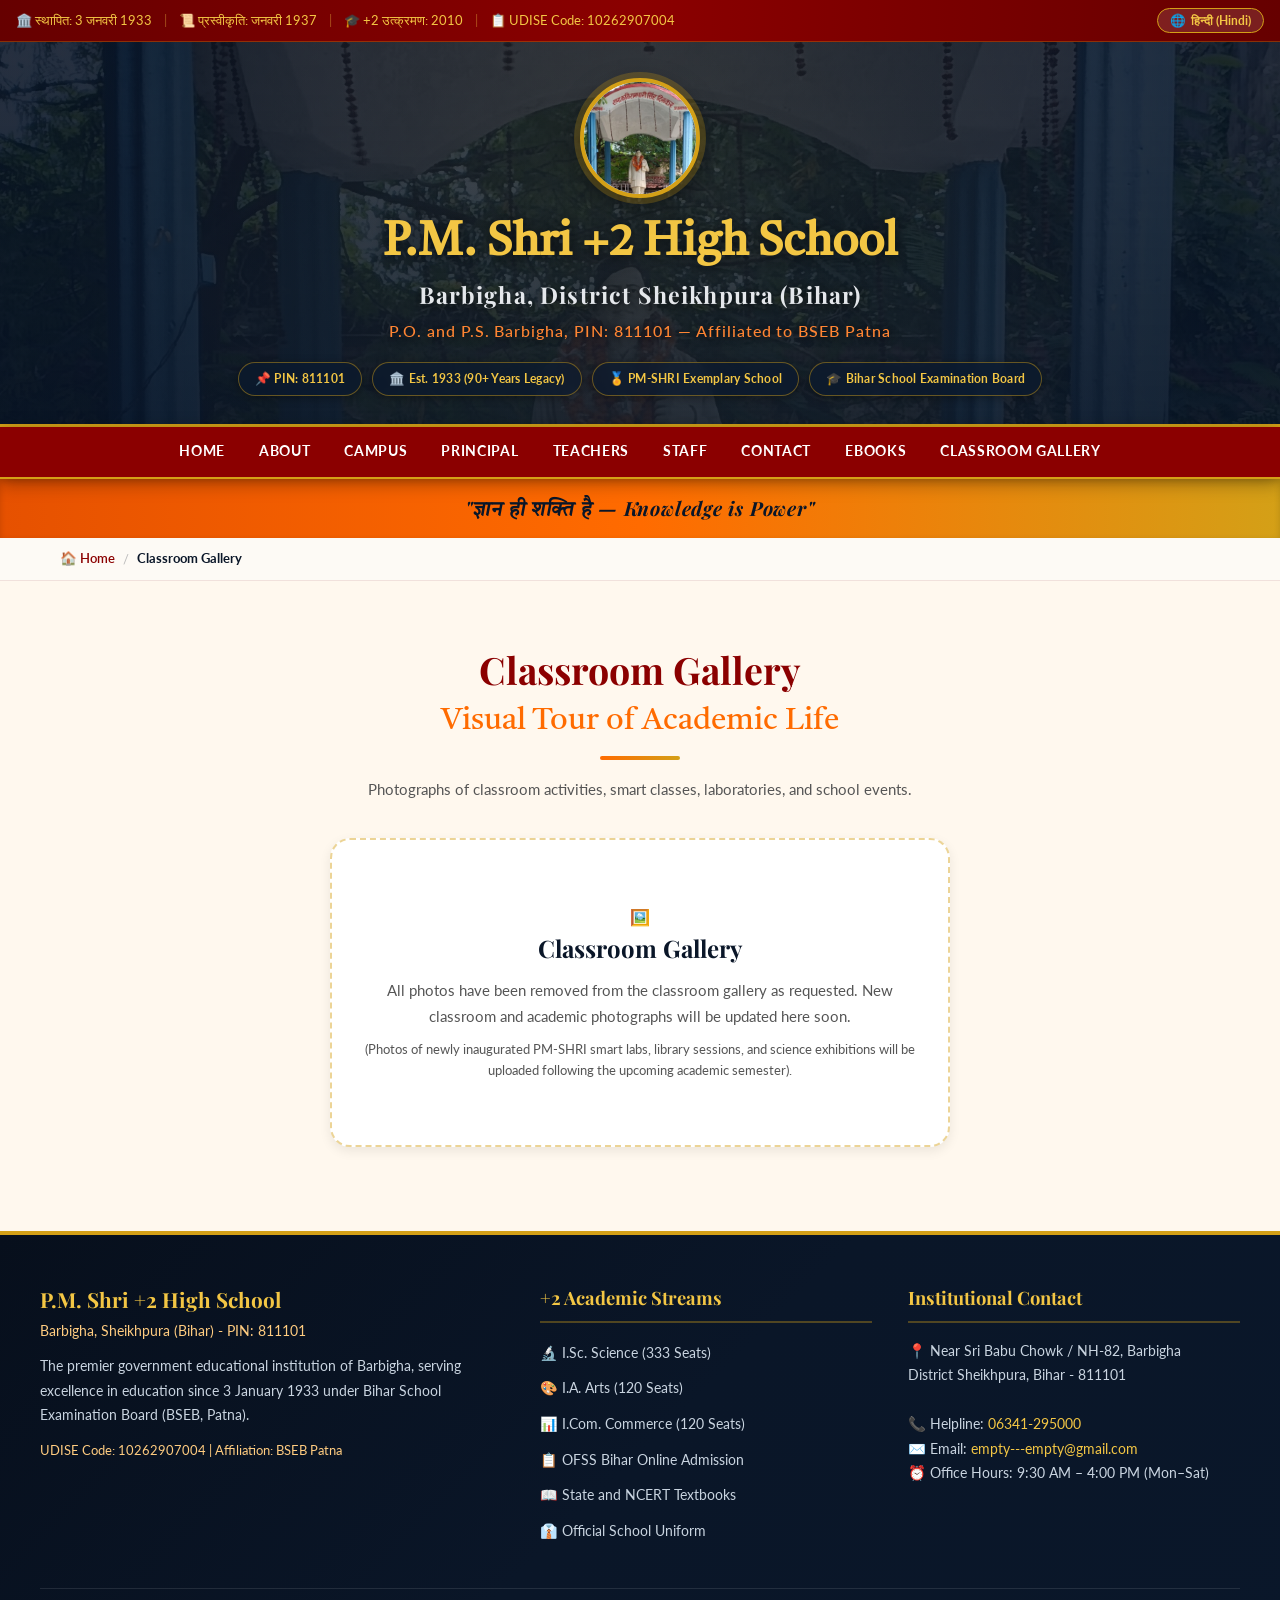
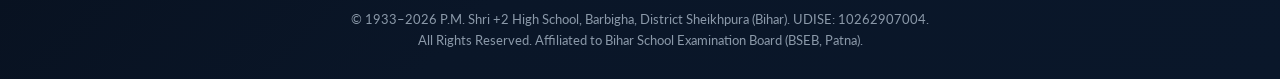
<file: gallery.html>
<!DOCTYPE html>
<html lang="en">
<head>
  <meta charset="UTF-8">
  <meta name="viewport" content="width=device-width, initial-scale=1.0, viewport-fit=cover">
  <meta name="theme-color" content="#8B0000">
  <meta name="apple-mobile-web-app-capable" content="yes">
  <meta name="apple-mobile-web-app-status-bar-style" content="black-translucent">
  <meta name="format-detection" content="telephone=no">
  <title>Classroom Gallery | P.M. Shri +2 High School, Barbigha</title>
  <meta name="description" content="Classroom gallery of P.M. Shri +2 High School Barbigha.">
  <meta name="keywords" content="P.M. Shri +2 High School Barbigha, Barbigha High School, Sheikhpura School, Ramdhari Singh Dinkar Smriti Manch, PM SHRI School Bihar, BSEB Patna">
  
  <!-- Favicon -->
  <link rel="icon" type="image/png" href="images/school-logo.png">

  <!-- Google Fonts -->
  <link rel="preconnect" href="https://fonts.googleapis.com">
  <link rel="preconnect" href="https://fonts.gstatic.com" crossorigin>
  <link href="https://fonts.googleapis.com/css2?family=Lato:ital,wght@0,300;0,400;0,700;0,900;1,400&family=Playfair+Display:ital,wght@0,700;0,900;1,700&family=Tiro+Devanagari+Hindi:ital@0;1&display=swap" rel="stylesheet">

  <!-- Stylesheet -->
  <link rel="stylesheet" href="styles.css">
</head>
<body>

  <!-- TOP BAR -->
  <div class="topbar">
    <div class="topbar-container">
      <div class="topbar-left" id="topbarLeft">
        <span class="topbar-item" id="tbEst">🏛️ स्थापित: 3 जनवरी 1933</span>
        <span class="topbar-sep">|</span>
        <span class="topbar-item" id="tbApp">📜 प्रस्वीकृति: जनवरी 1937</span>
        <span class="topbar-sep">|</span>
        <span class="topbar-item" id="tbUpg">🎓 +2 उत्क्रमण: 2010</span>
        <span class="topbar-sep">|</span>
        <span class="topbar-item" id="tbUdise">📋 UDISE Code: 10262907004</span>
      </div>
      <div class="topbar-right">
        <button class="lang-toggle-btn" onclick="toggleLanguage()" id="langSwitchBtn" aria-label="Toggle Language Hindi / English">
          🌐 <span id="langSwitchLabel">हिन्दी (Hindi)</span>
        </button>
      </div>
    </div>
  </div>

  <!-- HEADER -->
  <header>
    <div class="header-container">
      <div class="hlogo-wrapper">
        <a href="index.html" class="hlogo" title="P.M. Shri +2 High School Barbigha - Home">
          <img src="images/school-logo.png" alt="Founder Headmaster Rashtrakavi Ramdhari Singh Dinkar Statue">
        </a>
      </div>
      <h1 class="hname" id="hdrTitle">P.M. Shri +2 High School</h1>
      <div class="hname-en" id="hdrSub">Barbigha, District Sheikhpura (Bihar)</div>
      <div class="hsub" id="hdrPin">P.O. and P.S. Barbigha, PIN: 811101 — Affiliated to BSEB Patna</div>
      <div class="hbadges">
        <span class="hbadge" id="hbPin">📌 PIN: 811101</span>
        <span class="hbadge" id="hbEst">🏛️ Est. 1933 (90+ Years)</span>
        <span class="hbadge" id="hbPm">🏅 PM-SHRI Exemplary School</span>
        <span class="hbadge" id="hbBseb">🎓 Bihar School Examination Board</span>
      </div>
    </div>
  </header>

  <!-- 8 OPTIONS NAVIGATION -->
  <nav id="mainNav">
    <div class="nav-container">
      <span class="nav-brand-mobile">🏫 Barbigha High School</span>
      <button class="nav-toggle-btn" id="navToggle" aria-label="Toggle Navigation Menu">
        <span>☰</span> <span>Menu</span>
      </button>
      <div class="nav-links" id="navLinks">
        <a class="nav-item " href="index.html">Home</a>
        <a class="nav-item " href="about.html">About</a>
        <a class="nav-item " href="campus.html">Campus</a>
        <a class="nav-item " href="principal.html">Principal</a>
        <a class="nav-item " href="teachers.html">Teachers</a>
        <a class="nav-item " href="staff.html">Staff</a>
        <a class="nav-item " href="contact.html">Contact</a>
        <a class="nav-item " href="ebooks.html">eBooks</a>
        <a class="nav-item active" href="gallery.html">Classroom Gallery</a>
      </div>
    </div>
  </nav>

  <!-- HERO MOTTO STRIP -->
  <div class="hero" id="heroMotto">
    "ज्ञान ही शक्ति है — Knowledge is Power"
  </div>

  <!-- BREADCRUMB -->
  <div class="breadcrumb-wrap">
    <div class="breadcrumb-container">
      <a href="index.html">🏠 Home</a>
      <span class="breadcrumb-sep">/</span>
      <span class="breadcrumb-current">Classroom Gallery</span>
    </div>
  </div>

  <section id="gallery">
    <div class="section-container">
      <h2 class="sec-title" id="secTitleGallery">Classroom Gallery <span id="secSubGallery">Campus Life and Learning Spaces</span></h2>
      <p class="sec-subtitle" id="secDescGallery">Visual glimpses of our academic classrooms, laboratories, sports meets, and ceremonial events.</p>

      <div class="gallery-empty-state rv">
        <div class="ges-icon">🖼️</div>
        <h3 class="ges-title">Classroom Gallery</h3>
        <p class="ges-desc">
          All photos have been removed from the classroom gallery as requested. New classroom and academic photographs will be updated here soon.
        </p>
        <div style="font-size: 0.82rem; color: var(--gray); margin-top: 10px;">
          (Photos of newly inaugurated PM-SHRI smart labs, library sessions, and science exhibitions will be uploaded following the upcoming academic semester).
        </div>
      </div>
    </div>
  </section>

  <!-- FOOTER -->
  <footer>
    <div class="footer-container">
      <div class="footer-grid">
        <div class="fcol">
          <div class="fbrand">P.M. Shri +2 High School</div>
          <div class="fbrand-sub">Barbigha, Sheikhpura (Bihar) - PIN: 811101</div>
          <p>The premier government educational institution of Barbigha, serving excellence in education since 3 January 1933 under Bihar School Examination Board (BSEB, Patna).</p>
          <div style="margin-top: 12px; font-size: 0.8rem; color: #ffcc80;">
            UDISE Code: 10262907004 | Affiliation: BSEB Patna
          </div>
        </div>
        <div class="fcol">
          <h4>+2 Academic Streams</h4>
          <ul>
            <li><a href="about.html#seats">🔬 I.Sc. Science (333 Seats)</a></li>
            <li><a href="about.html#seats">🎨 I.A. Arts (120 Seats)</a></li>
            <li><a href="about.html#seats">📊 I.Com. Commerce (120 Seats)</a></li>
            <li><a href="contact.html">📋 OFSS Bihar Online Admission</a></li>
            <li><a href="ebooks.html">📖 State and NCERT Textbooks</a></li>
            <li><a href="about.html#uniform">👔 Official School Uniform</a></li>
          </ul>
        </div>
        <div class="fcol">
          <h4>Institutional Contact</h4>
          <p>
            📍 Near Sri Babu Chowk / NH-82, Barbigha<br>
            District Sheikhpura, Bihar - 811101<br><br>
            📞 Helpline: <a href="tel:06341295000" style="color:var(--gold-light);">06341-295000</a><br>
            ✉️ Email: <a href="mailto:empty---empty@gmail.com" style="color:var(--gold-light);">empty---empty@gmail.com</a><br>
            ⏰ Office Hours: 9:30 AM – 4:00 PM (Mon–Sat)
          </p>
        </div>
      </div>
      <div class="fbottom">
        &copy; 1933–2026 P.M. Shri +2 High School, Barbigha, District Sheikhpura (Bihar). UDISE: 10262907004.<br>
        All Rights Reserved. Affiliated to Bihar School Examination Board (BSEB, Patna).
      </div>
    </div>
  </footer>

  <!-- JavaScript -->
  <script src="script.js"></script>
</body>
</html>
</file>
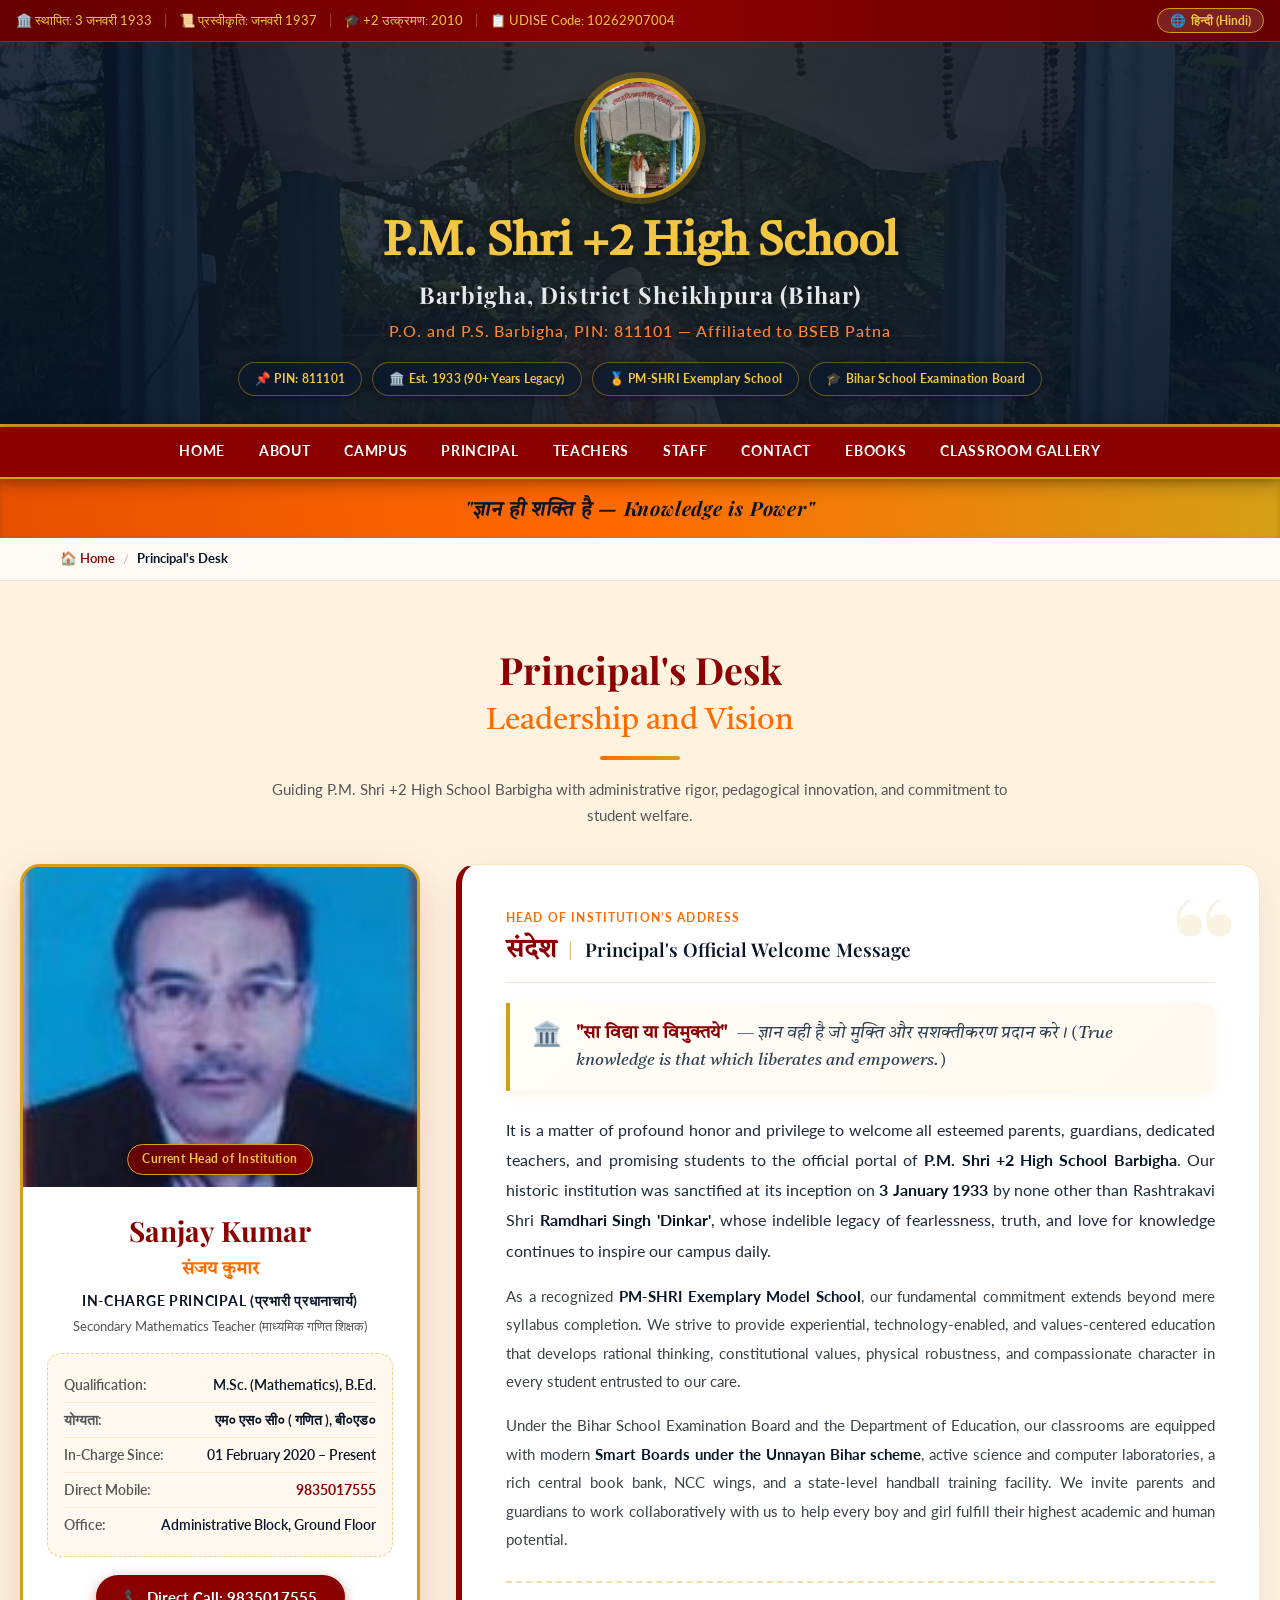
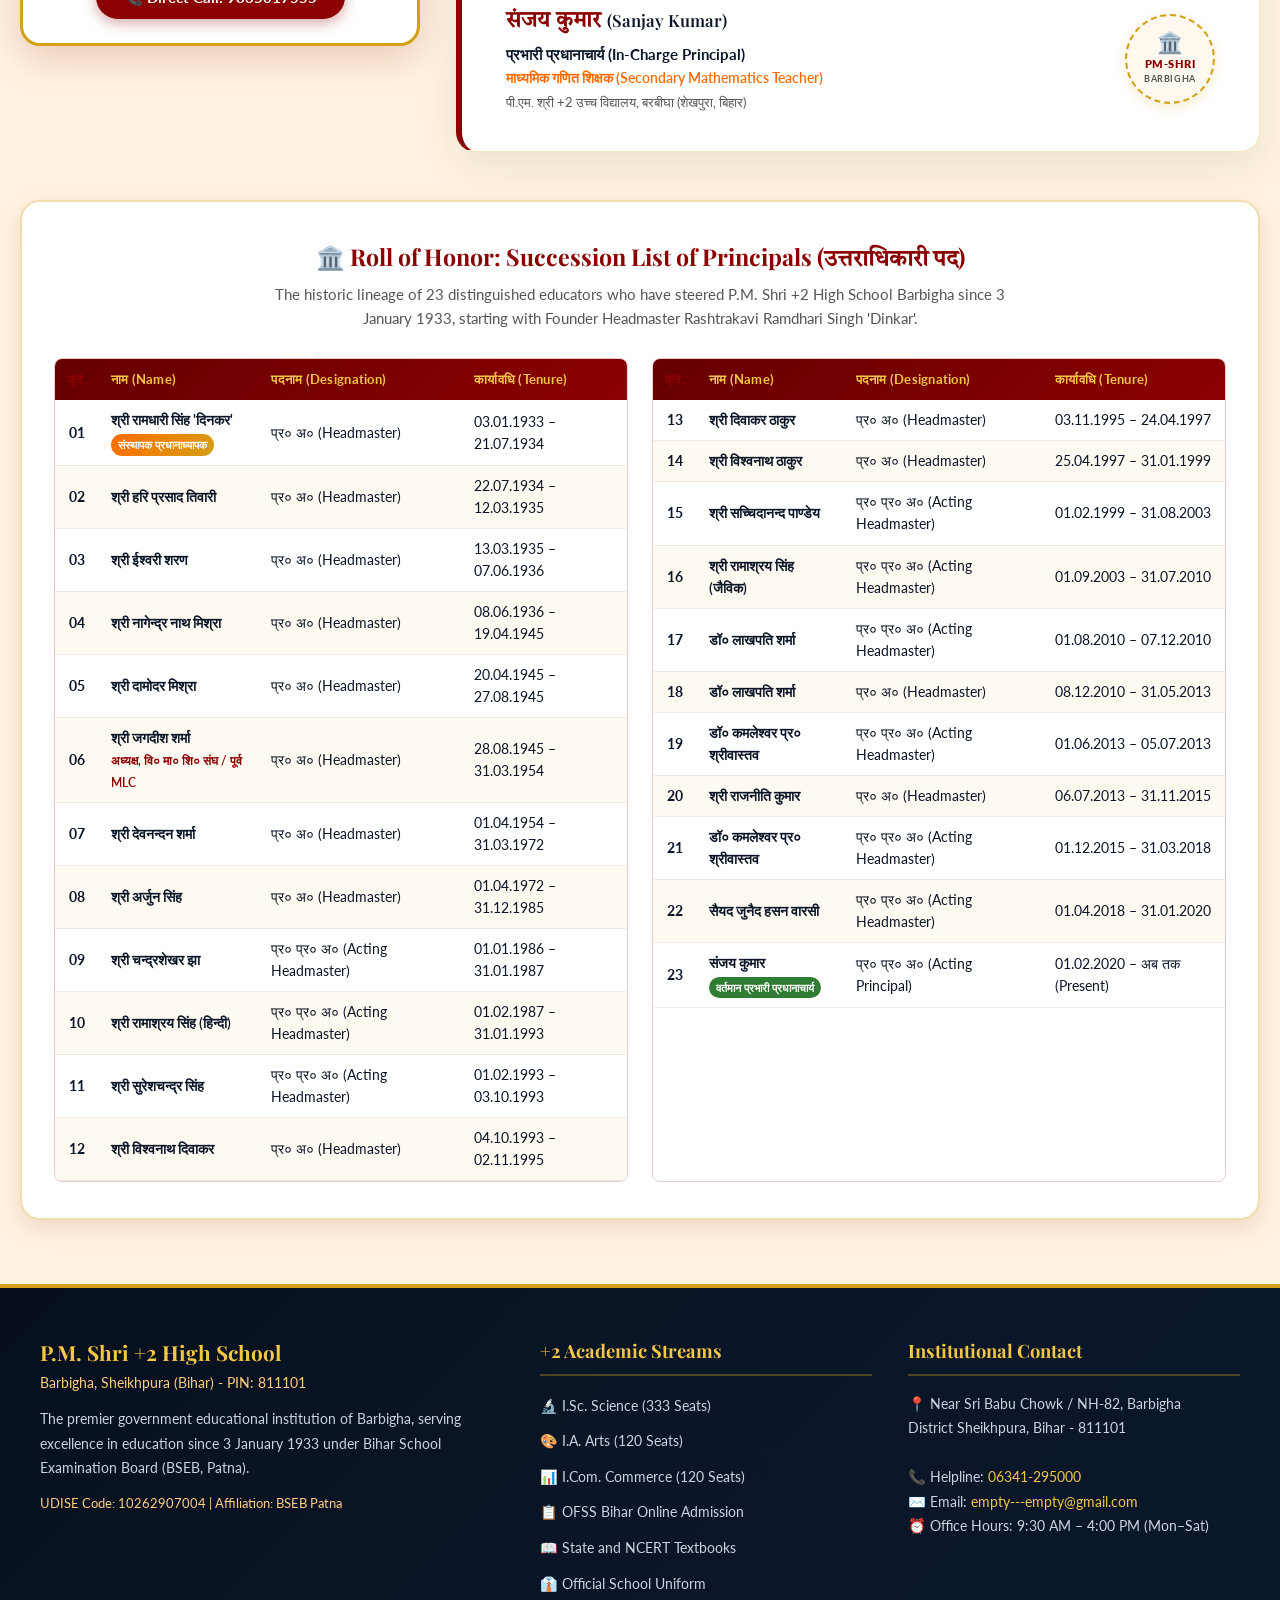
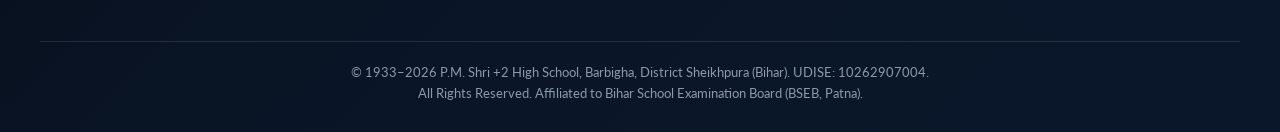
<file: principal.html>
<!DOCTYPE html>
<html lang="en">
<head>
  <meta charset="UTF-8">
  <meta name="viewport" content="width=device-width, initial-scale=1.0, viewport-fit=cover">
  <meta name="theme-color" content="#8B0000">
  <meta name="apple-mobile-web-app-capable" content="yes">
  <meta name="apple-mobile-web-app-status-bar-style" content="black-translucent">
  <meta name="format-detection" content="telephone=no">
  <title>Principal's Desk and Succession Roll of Honor | P.M. Shri +2 High School, Barbigha</title>
  <meta name="description" content="Official message from In-Charge Principal Sanjay Kumar and the complete succession list of 23 Principals of Barbigha High School since 1933.">
  <meta name="keywords" content="P.M. Shri +2 High School Barbigha, Barbigha High School, Sheikhpura School, Ramdhari Singh Dinkar Smriti Manch, PM SHRI School Bihar, BSEB Patna">
  
  <!-- Favicon -->
  <link rel="icon" type="image/png" href="images/school-logo.png">

  <!-- Google Fonts -->
  <link rel="preconnect" href="https://fonts.googleapis.com">
  <link rel="preconnect" href="https://fonts.gstatic.com" crossorigin>
  <link href="https://fonts.googleapis.com/css2?family=Lato:ital,wght@0,300;0,400;0,700;0,900;1,400&family=Playfair+Display:ital,wght@0,700;0,900;1,700&family=Tiro+Devanagari+Hindi:ital@0;1&display=swap" rel="stylesheet">

  <!-- Stylesheet -->
  <link rel="stylesheet" href="styles.css">
</head>
<body>

  <!-- TOP BAR -->
  <div class="topbar">
    <div class="topbar-container">
      <div class="topbar-left" id="topbarLeft">
        <span class="topbar-item" id="tbEst">🏛️ स्थापित: 3 जनवरी 1933</span>
        <span class="topbar-sep">|</span>
        <span class="topbar-item" id="tbApp">📜 प्रस्वीकृति: जनवरी 1937</span>
        <span class="topbar-sep">|</span>
        <span class="topbar-item" id="tbUpg">🎓 +2 उत्क्रमण: 2010</span>
        <span class="topbar-sep">|</span>
        <span class="topbar-item" id="tbUdise">📋 UDISE Code: 10262907004</span>
      </div>
      <div class="topbar-right">
        <button class="lang-toggle-btn" onclick="toggleLanguage()" id="langSwitchBtn" aria-label="Toggle Language Hindi / English">
          🌐 <span id="langSwitchLabel">हिन्दी (Hindi)</span>
        </button>
      </div>
    </div>
  </div>

  <!-- HEADER -->
  <header>
    <div class="header-container">
      <div class="hlogo-wrapper">
        <a href="index.html" class="hlogo" title="P.M. Shri +2 High School Barbigha - Home">
          <img src="images/school-logo.png" alt="Founder Headmaster Rashtrakavi Ramdhari Singh Dinkar Statue">
        </a>
      </div>
      <h1 class="hname" id="hdrTitle">P.M. Shri +2 High School</h1>
      <div class="hname-en" id="hdrSub">Barbigha, District Sheikhpura (Bihar)</div>
      <div class="hsub" id="hdrPin">P.O. and P.S. Barbigha, PIN: 811101 — Affiliated to BSEB Patna</div>
      <div class="hbadges">
        <span class="hbadge" id="hbPin">📌 PIN: 811101</span>
        <span class="hbadge" id="hbEst">🏛️ Est. 1933 (90+ Years)</span>
        <span class="hbadge" id="hbPm">🏅 PM-SHRI Exemplary School</span>
        <span class="hbadge" id="hbBseb">🎓 Bihar School Examination Board</span>
      </div>
    </div>
  </header>

  <!-- 8 OPTIONS NAVIGATION -->
  <nav id="mainNav">
    <div class="nav-container">
      <span class="nav-brand-mobile">🏫 Barbigha High School</span>
      <button class="nav-toggle-btn" id="navToggle" aria-label="Toggle Navigation Menu">
        <span>☰</span> <span>Menu</span>
      </button>
      <div class="nav-links" id="navLinks">
        <a class="nav-item " href="index.html">Home</a>
        <a class="nav-item " href="about.html">About</a>
        <a class="nav-item " href="campus.html">Campus</a>
        <a class="nav-item active" href="principal.html">Principal</a>
        <a class="nav-item " href="teachers.html">Teachers</a>
        <a class="nav-item " href="staff.html">Staff</a>
        <a class="nav-item " href="contact.html">Contact</a>
        <a class="nav-item " href="ebooks.html">eBooks</a>
        <a class="nav-item " href="gallery.html">Classroom Gallery</a>
      </div>
    </div>
  </nav>

  <!-- HERO MOTTO STRIP -->
  <div class="hero" id="heroMotto">
    "ज्ञान ही शक्ति है — Knowledge is Power"
  </div>

  <!-- BREADCRUMB -->
  <div class="breadcrumb-wrap">
    <div class="breadcrumb-container">
      <a href="index.html">🏠 Home</a>
      <span class="breadcrumb-sep">/</span>
      <span class="breadcrumb-current">Principal's Desk</span>
    </div>
  </div>

  <section id="principal">
    <div class="section-container">
      <h2 class="sec-title" id="secTitlePrincipal">Principal's Desk <span id="secSubPrincipal">Leadership and Vision</span></h2>
      <p class="sec-subtitle" id="secDescPrincipal">A visionary message from the head of the institution on shaping character, academic excellence, and civic responsibility.</p>

      <div class="principal-section-layout">
        <!-- Principal Profile Card -->
        <div class="pcard rv">
          <div class="pcard-img-wrap">
            <img src="images/principal/sanjay-kumar.jpg" onerror="this.src='images/principal-sanjay-kumar.jpg'" alt="Sanjay Kumar - In-Charge Principal, P.M. Shri +2 High School Barbigha" class="pcard-img">
            <div class="pcard-badge">Current Head of Institution</div>
          </div>
          <div class="pcard-body">
            <h3 class="pcard-name">Sanjay Kumar</h3>
            <div class="pcard-hi-name">संजय कुमार</div>
            <div class="pcard-title">In-Charge Principal (प्रभारी प्रधानाचार्य)</div>
            <div class="pcard-sub">Secondary Mathematics Teacher (माध्यमिक गणित शिक्षक)</div>
            <div class="pcard-meta">
              <div class="pcard-meta-row">
                <span class="pm-lbl">Qualification:</span>
                <span class="pm-val">M.Sc. (Mathematics), B.Ed.</span>
              </div>
              <div class="pcard-meta-row">
                <span class="pm-lbl">योग्यता:</span>
                <span class="pm-val">एम० एस० सी० ( गणित ), बी०एड०</span>
              </div>
              <div class="pcard-meta-row">
                <span class="pm-lbl">In-Charge Since:</span>
                <span class="pm-val">01 February 2020 – Present</span>
              </div>
              <div class="pcard-meta-row">
                <span class="pm-lbl">Direct Mobile:</span>
                <span class="pm-val"><a href="tel:9835017555" style="color:var(--red); font-weight:700;">9835017555</a></span>
              </div>
              <div class="pcard-meta-row">
                <span class="pm-lbl">Office:</span>
                <span class="pm-val">Administrative Block, Ground Floor</span>
              </div>
            </div>
            <div style="margin-top: 18px;">
              <a class="pphone" href="tel:9835017555">📞 Direct Call: 9835017555</a>
            </div>
          </div>
        </div>

        <!-- Principal's Authentic Welcome Message -->
        <div class="pmessage rv">
          <div class="pmessage-quote-mark">“</div>
          
          <div class="pmessage-header">
            <div class="pm-eyebrow">HEAD OF INSTITUTION’S ADDRESS</div>
            <h3 class="pmessage-title">
              <span class="pm-title-hi">संदेश</span>
              <span class="pm-title-sep">|</span>
              <span class="pm-title-en">Principal's Official Welcome Message</span>
            </h3>
          </div>

          <div class="pmessage-lead">
            <span class="pm-shloka-icon">🏛️</span>
            <blockquote>
              <strong class="pm-shloka-text">"सा विद्या या विमुक्तये"</strong>
              <span class="pm-shloka-meaning">— ज्ञान वही है जो मुक्ति और सशक्तीकरण प्रदान करे। (True knowledge is that which liberates and empowers.)</span>
            </blockquote>
          </div>

          <div class="pmessage-body">
            <p class="pm-lead-para">
              It is a matter of profound honor and privilege to welcome all esteemed parents, guardians, dedicated teachers, and promising students to the official portal of <strong>P.M. Shri +2 High School Barbigha</strong>. Our historic institution was sanctified at its inception on <strong>3 January 1933</strong> by none other than Rashtrakavi Shri <strong>Ramdhari Singh 'Dinkar'</strong>, whose indelible legacy of fearlessness, truth, and love for knowledge continues to inspire our campus daily.
            </p>
            <p>
              As a recognized <strong>PM-SHRI Exemplary Model School</strong>, our fundamental commitment extends beyond mere syllabus completion. We strive to provide experiential, technology-enabled, and values-centered education that develops rational thinking, constitutional values, physical robustness, and compassionate character in every student entrusted to our care.
            </p>
            <p>
              Under the Bihar School Examination Board and the Department of Education, our classrooms are equipped with modern <strong>Smart Boards under the Unnayan Bihar scheme</strong>, active science and computer laboratories, a rich central book bank, NCC wings, and a state-level handball training facility. We invite parents and guardians to work collaboratively with us to help every boy and girl fulfill their highest academic and human potential.
            </p>
          </div>

          <div class="pmessage-sign">
            <div class="pm-sign-details">
              <div class="pm-sign-name">संजय कुमार <span class="pm-sign-en">(Sanjay Kumar)</span></div>
              <div class="pm-sign-desig">प्रभारी प्रधानाचार्य (In-Charge Principal)</div>
              <div class="pm-sign-role">माध्यमिक गणित शिक्षक (Secondary Mathematics Teacher)</div>
              <div class="pm-sign-school">पी.एम. श्री +2 उच्च विद्यालय, बरबीघा (शेखपुरा, बिहार)</div>
            </div>
            <div class="pm-seal-badge">
              <div class="pm-seal-icon">🏛️</div>
              <div class="pm-seal-title">PM-SHRI</div>
              <div class="pm-seal-sub">BARBIGHA</div>
            </div>
          </div>
        </div>
      </div>

      <!-- Succession List of 23 Principals (उत्तराधिकारी पद) from Brochure Page 2 -->
      <div class="succession-wrapper rv">
        <div class="succession-header">
          <h3>🏛️ Roll of Honor: Succession List of Principals (उत्तराधिकारी पद)</h3>
          <p>
            The historic lineage of 23 distinguished educators who have steered P.M. Shri +2 High School Barbigha since 3 January 1933, starting with Founder Headmaster Rashtrakavi Ramdhari Singh 'Dinkar'.
          </p>
        </div>

        <div class="succ-dual-grid">
          <!-- Column 1: S.No. 01 to 12 -->
          <div class="succ-table-wrap">
            <table class="succ-table">
              <thead>
                <tr>
                  <th class="succ-sno">क्रं.</th>
                  <th>नाम (Name)</th>
                  <th>पदनाम (Designation)</th>
                  <th>कार्यावधि (Tenure)</th>
                </tr>
              </thead>
              <tbody>
                
  <tr>
    <td class="succ-sno">01</td>
    <td class="succ-name">
      श्री रामधारी सिंह 'दिनकर'
      <br><span class="badge-dinkar">संस्थापक प्रधानाध्यापक</span>
      
    </td>
    <td class="succ-role">प्र० अ० (Headmaster)</td>
    <td class="succ-period">03.01.1933 – 21.07.1934</td>
  </tr>

  <tr>
    <td class="succ-sno">02</td>
    <td class="succ-name">
      श्री हरि प्रसाद तिवारी
      
      
    </td>
    <td class="succ-role">प्र० अ० (Headmaster)</td>
    <td class="succ-period">22.07.1934 – 12.03.1935</td>
  </tr>

  <tr>
    <td class="succ-sno">03</td>
    <td class="succ-name">
      श्री ईश्वरी शरण
      
      
    </td>
    <td class="succ-role">प्र० अ० (Headmaster)</td>
    <td class="succ-period">13.03.1935 – 07.06.1936</td>
  </tr>

  <tr>
    <td class="succ-sno">04</td>
    <td class="succ-name">
      श्री नागेन्द्र नाथ मिश्रा
      
      
    </td>
    <td class="succ-role">प्र० अ० (Headmaster)</td>
    <td class="succ-period">08.06.1936 – 19.04.1945</td>
  </tr>

  <tr>
    <td class="succ-sno">05</td>
    <td class="succ-name">
      श्री दामोदर मिश्रा
      
      
    </td>
    <td class="succ-role">प्र० अ० (Headmaster)</td>
    <td class="succ-period">20.04.1945 – 27.08.1945</td>
  </tr>

  <tr>
    <td class="succ-sno">06</td>
    <td class="succ-name">
      श्री जगदीश शर्मा
      
      <br><small style="color:var(--red);font-size:0.75rem;">अध्यक्ष, वि० मा० शि० संघ / पूर्व MLC</small>
    </td>
    <td class="succ-role">प्र० अ० (Headmaster)</td>
    <td class="succ-period">28.08.1945 – 31.03.1954</td>
  </tr>

  <tr>
    <td class="succ-sno">07</td>
    <td class="succ-name">
      श्री देवनन्दन शर्मा
      
      
    </td>
    <td class="succ-role">प्र० अ० (Headmaster)</td>
    <td class="succ-period">01.04.1954 – 31.03.1972</td>
  </tr>

  <tr>
    <td class="succ-sno">08</td>
    <td class="succ-name">
      श्री अर्जुन सिंह
      
      
    </td>
    <td class="succ-role">प्र० अ० (Headmaster)</td>
    <td class="succ-period">01.04.1972 – 31.12.1985</td>
  </tr>

  <tr>
    <td class="succ-sno">09</td>
    <td class="succ-name">
      श्री चन्द्रशेखर झा
      
      
    </td>
    <td class="succ-role">प्र० प्र० अ० (Acting Headmaster)</td>
    <td class="succ-period">01.01.1986 – 31.01.1987</td>
  </tr>

  <tr>
    <td class="succ-sno">10</td>
    <td class="succ-name">
      श्री रामाश्रय सिंह (हिन्दी)
      
      
    </td>
    <td class="succ-role">प्र० प्र० अ० (Acting Headmaster)</td>
    <td class="succ-period">01.02.1987 – 31.01.1993</td>
  </tr>

  <tr>
    <td class="succ-sno">11</td>
    <td class="succ-name">
      श्री सुरेशचन्द्र सिंह
      
      
    </td>
    <td class="succ-role">प्र० प्र० अ० (Acting Headmaster)</td>
    <td class="succ-period">01.02.1993 – 03.10.1993</td>
  </tr>

  <tr>
    <td class="succ-sno">12</td>
    <td class="succ-name">
      श्री विश्वनाथ दिवाकर
      
      
    </td>
    <td class="succ-role">प्र० अ० (Headmaster)</td>
    <td class="succ-period">04.10.1993 – 02.11.1995</td>
  </tr>

              </tbody>
            </table>
          </div>

          <!-- Column 2: S.No. 13 to 23 -->
          <div class="succ-table-wrap">
            <table class="succ-table">
              <thead>
                <tr>
                  <th class="succ-sno">क्रं.</th>
                  <th>नाम (Name)</th>
                  <th>पदनाम (Designation)</th>
                  <th>कार्यावधि (Tenure)</th>
                </tr>
              </thead>
              <tbody>
                
  <tr>
    <td class="succ-sno">13</td>
    <td class="succ-name">
      श्री दिवाकर ठाकुर
      
      
    </td>
    <td class="succ-role">प्र० अ० (Headmaster)</td>
    <td class="succ-period">03.11.1995 – 24.04.1997</td>
  </tr>

  <tr>
    <td class="succ-sno">14</td>
    <td class="succ-name">
      श्री विश्वनाथ ठाकुर
      
      
    </td>
    <td class="succ-role">प्र० अ० (Headmaster)</td>
    <td class="succ-period">25.04.1997 – 31.01.1999</td>
  </tr>

  <tr>
    <td class="succ-sno">15</td>
    <td class="succ-name">
      श्री सच्चिदानन्द पाण्डेय
      
      
    </td>
    <td class="succ-role">प्र० प्र० अ० (Acting Headmaster)</td>
    <td class="succ-period">01.02.1999 – 31.08.2003</td>
  </tr>

  <tr>
    <td class="succ-sno">16</td>
    <td class="succ-name">
      श्री रामाश्रय सिंह (जैविक)
      
      
    </td>
    <td class="succ-role">प्र० प्र० अ० (Acting Headmaster)</td>
    <td class="succ-period">01.09.2003 – 31.07.2010</td>
  </tr>

  <tr>
    <td class="succ-sno">17</td>
    <td class="succ-name">
      डॉ० लाखपति शर्मा
      
      
    </td>
    <td class="succ-role">प्र० प्र० अ० (Acting Headmaster)</td>
    <td class="succ-period">01.08.2010 – 07.12.2010</td>
  </tr>

  <tr>
    <td class="succ-sno">18</td>
    <td class="succ-name">
      डॉ० लाखपति शर्मा
      
      
    </td>
    <td class="succ-role">प्र० अ० (Headmaster)</td>
    <td class="succ-period">08.12.2010 – 31.05.2013</td>
  </tr>

  <tr>
    <td class="succ-sno">19</td>
    <td class="succ-name">
      डॉ० कमलेश्वर प्र० श्रीवास्तव
      
      
    </td>
    <td class="succ-role">प्र० प्र० अ० (Acting Headmaster)</td>
    <td class="succ-period">01.06.2013 – 05.07.2013</td>
  </tr>

  <tr>
    <td class="succ-sno">20</td>
    <td class="succ-name">
      श्री राजनीति कुमार
      
      
    </td>
    <td class="succ-role">प्र० अ० (Headmaster)</td>
    <td class="succ-period">06.07.2013 – 31.11.2015</td>
  </tr>

  <tr>
    <td class="succ-sno">21</td>
    <td class="succ-name">
      डॉ० कमलेश्वर प्र० श्रीवास्तव
      
      
    </td>
    <td class="succ-role">प्र० प्र० अ० (Acting Headmaster)</td>
    <td class="succ-period">01.12.2015 – 31.03.2018</td>
  </tr>

  <tr>
    <td class="succ-sno">22</td>
    <td class="succ-name">
      सैयद जुनैद हसन वारसी
      
      
    </td>
    <td class="succ-role">प्र० प्र० अ० (Acting Headmaster)</td>
    <td class="succ-period">01.04.2018 – 31.01.2020</td>
  </tr>

  <tr>
    <td class="succ-sno">23</td>
    <td class="succ-name">
      संजय कुमार
      <br><span class="badge-current">वर्तमान प्रभारी प्रधानाचार्य</span>
      
    </td>
    <td class="succ-role">प्र० प्र० अ० (Acting Principal)</td>
    <td class="succ-period">01.02.2020 – अब तक (Present)</td>
  </tr>

              </tbody>
            </table>
          </div>
        </div>
      </div>

    </div>
  </section>

  <!-- FOOTER -->
  <footer>
    <div class="footer-container">
      <div class="footer-grid">
        <div class="fcol">
          <div class="fbrand">P.M. Shri +2 High School</div>
          <div class="fbrand-sub">Barbigha, Sheikhpura (Bihar) - PIN: 811101</div>
          <p>The premier government educational institution of Barbigha, serving excellence in education since 3 January 1933 under Bihar School Examination Board (BSEB, Patna).</p>
          <div style="margin-top: 12px; font-size: 0.8rem; color: #ffcc80;">
            UDISE Code: 10262907004 | Affiliation: BSEB Patna
          </div>
        </div>
        <div class="fcol">
          <h4>+2 Academic Streams</h4>
          <ul>
            <li><a href="about.html#seats">🔬 I.Sc. Science (333 Seats)</a></li>
            <li><a href="about.html#seats">🎨 I.A. Arts (120 Seats)</a></li>
            <li><a href="about.html#seats">📊 I.Com. Commerce (120 Seats)</a></li>
            <li><a href="contact.html">📋 OFSS Bihar Online Admission</a></li>
            <li><a href="ebooks.html">📖 State and NCERT Textbooks</a></li>
            <li><a href="about.html#uniform">👔 Official School Uniform</a></li>
          </ul>
        </div>
        <div class="fcol">
          <h4>Institutional Contact</h4>
          <p>
            📍 Near Sri Babu Chowk / NH-82, Barbigha<br>
            District Sheikhpura, Bihar - 811101<br><br>
            📞 Helpline: <a href="tel:06341295000" style="color:var(--gold-light);">06341-295000</a><br>
            ✉️ Email: <a href="mailto:empty---empty@gmail.com" style="color:var(--gold-light);">empty---empty@gmail.com</a><br>
            ⏰ Office Hours: 9:30 AM – 4:00 PM (Mon–Sat)
          </p>
        </div>
      </div>
      <div class="fbottom">
        &copy; 1933–2026 P.M. Shri +2 High School, Barbigha, District Sheikhpura (Bihar). UDISE: 10262907004.<br>
        All Rights Reserved. Affiliated to Bihar School Examination Board (BSEB, Patna).
      </div>
    </div>
  </footer>

  <!-- JavaScript -->
  <script src="script.js"></script>
</body>
</html>
</file>
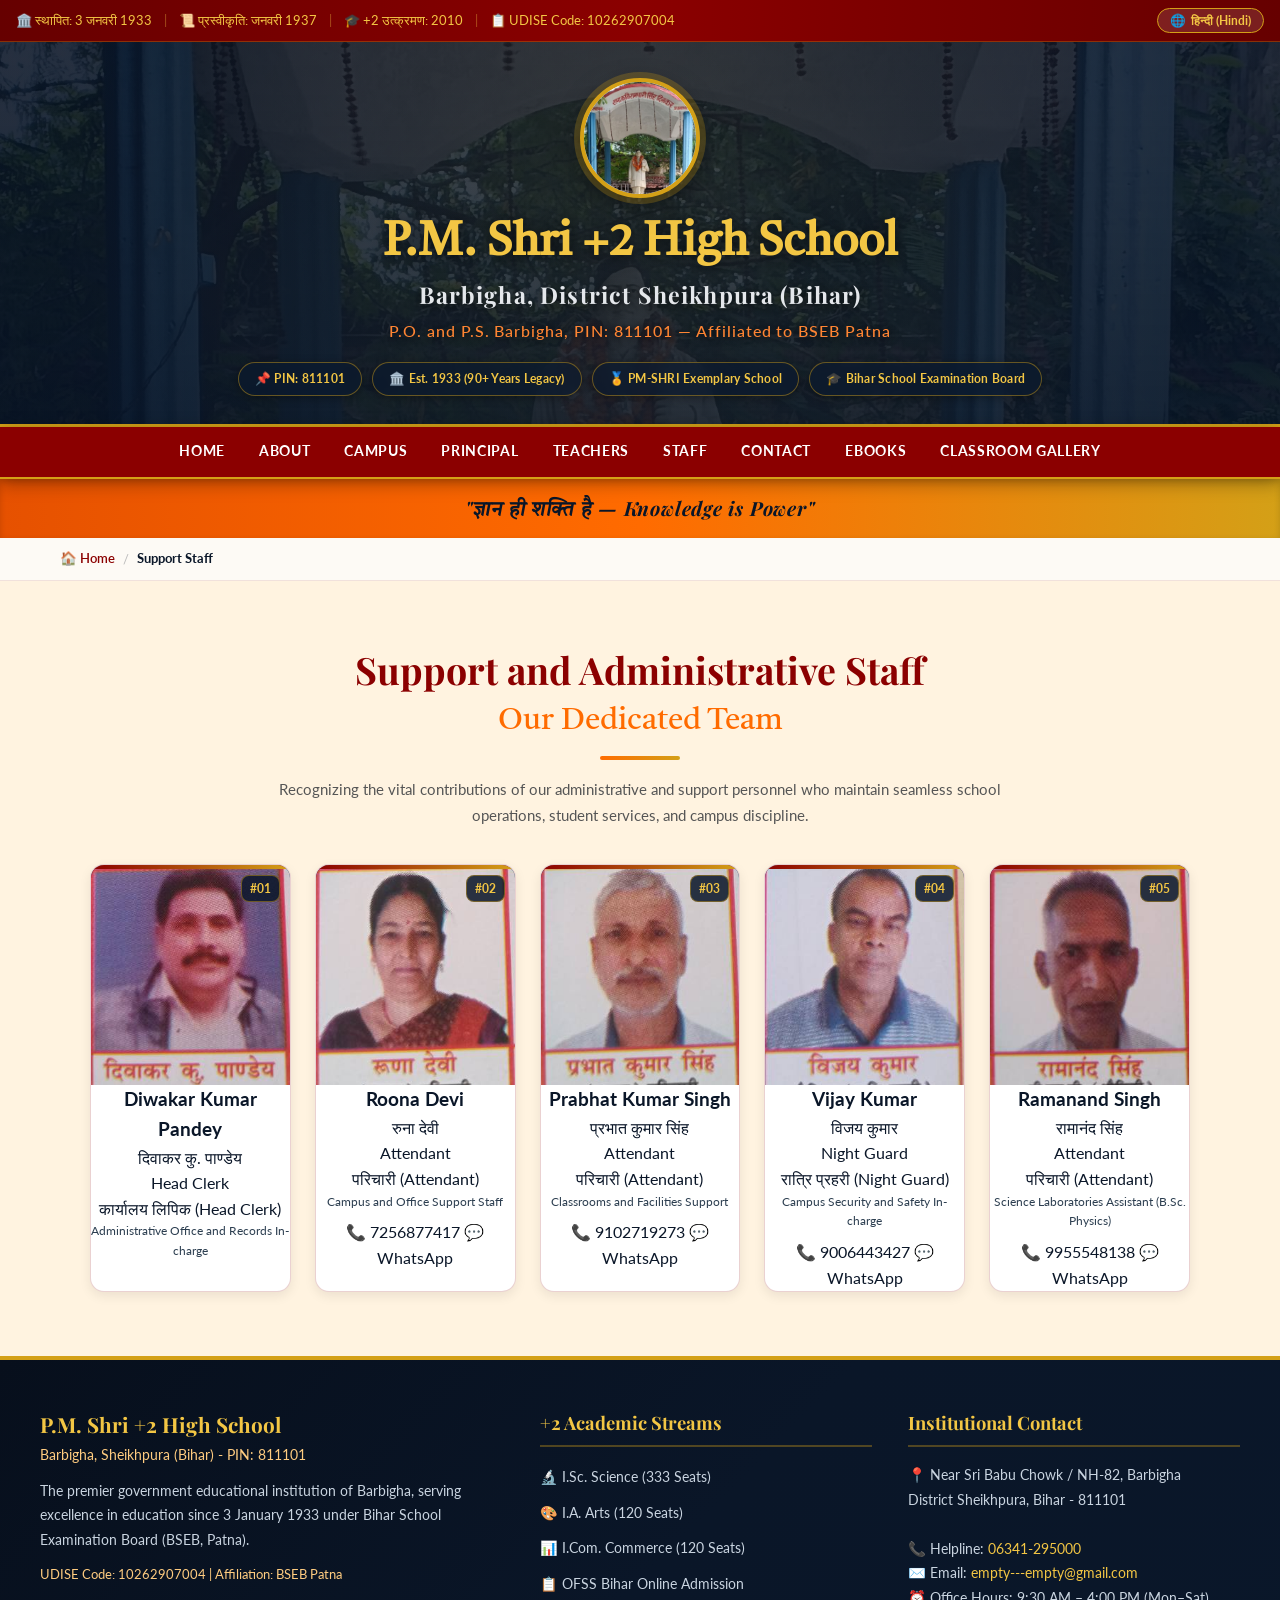
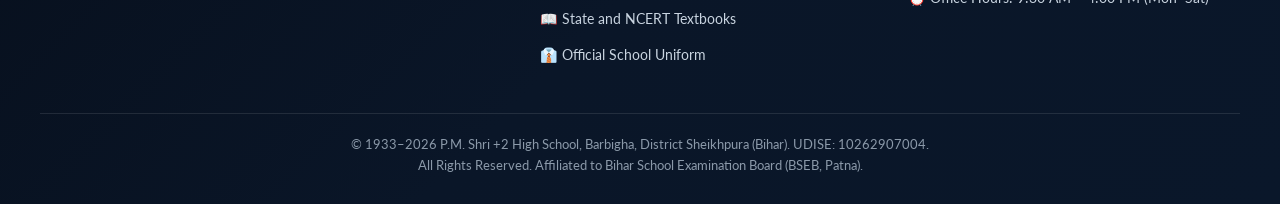
<file: staff.html>
<!DOCTYPE html>
<html lang="en">
<head>
  <meta charset="UTF-8">
  <meta name="viewport" content="width=device-width, initial-scale=1.0, viewport-fit=cover">
  <meta name="theme-color" content="#8B0000">
  <meta name="apple-mobile-web-app-capable" content="yes">
  <meta name="apple-mobile-web-app-status-bar-style" content="black-translucent">
  <meta name="format-detection" content="telephone=no">
  <title>Support and Administrative Staff | P.M. Shri +2 High School, Barbigha</title>
  <meta name="description" content="Meet our office head clerk, laboratory assistants, campus attendants, and security personnel supporting P.M. Shri +2 High School Barbigha.">
  <meta name="keywords" content="P.M. Shri +2 High School Barbigha, Barbigha High School, Sheikhpura School, Ramdhari Singh Dinkar Smriti Manch, PM SHRI School Bihar, BSEB Patna">
  
  <!-- Favicon -->
  <link rel="icon" type="image/png" href="images/school-logo.png">

  <!-- Google Fonts -->
  <link rel="preconnect" href="https://fonts.googleapis.com">
  <link rel="preconnect" href="https://fonts.gstatic.com" crossorigin>
  <link href="https://fonts.googleapis.com/css2?family=Lato:ital,wght@0,300;0,400;0,700;0,900;1,400&family=Playfair+Display:ital,wght@0,700;0,900;1,700&family=Tiro+Devanagari+Hindi:ital@0;1&display=swap" rel="stylesheet">

  <!-- Stylesheet -->
  <link rel="stylesheet" href="styles.css">
</head>
<body>

  <!-- TOP BAR -->
  <div class="topbar">
    <div class="topbar-container">
      <div class="topbar-left" id="topbarLeft">
        <span class="topbar-item" id="tbEst">🏛️ स्थापित: 3 जनवरी 1933</span>
        <span class="topbar-sep">|</span>
        <span class="topbar-item" id="tbApp">📜 प्रस्वीकृति: जनवरी 1937</span>
        <span class="topbar-sep">|</span>
        <span class="topbar-item" id="tbUpg">🎓 +2 उत्क्रमण: 2010</span>
        <span class="topbar-sep">|</span>
        <span class="topbar-item" id="tbUdise">📋 UDISE Code: 10262907004</span>
      </div>
      <div class="topbar-right">
        <button class="lang-toggle-btn" onclick="toggleLanguage()" id="langSwitchBtn" aria-label="Toggle Language Hindi / English">
          🌐 <span id="langSwitchLabel">हिन्दी (Hindi)</span>
        </button>
      </div>
    </div>
  </div>

  <!-- HEADER -->
  <header>
    <div class="header-container">
      <div class="hlogo-wrapper">
        <a href="index.html" class="hlogo" title="P.M. Shri +2 High School Barbigha - Home">
          <img src="images/school-logo.png" alt="Founder Headmaster Rashtrakavi Ramdhari Singh Dinkar Statue">
        </a>
      </div>
      <h1 class="hname" id="hdrTitle">P.M. Shri +2 High School</h1>
      <div class="hname-en" id="hdrSub">Barbigha, District Sheikhpura (Bihar)</div>
      <div class="hsub" id="hdrPin">P.O. and P.S. Barbigha, PIN: 811101 — Affiliated to BSEB Patna</div>
      <div class="hbadges">
        <span class="hbadge" id="hbPin">📌 PIN: 811101</span>
        <span class="hbadge" id="hbEst">🏛️ Est. 1933 (90+ Years)</span>
        <span class="hbadge" id="hbPm">🏅 PM-SHRI Exemplary School</span>
        <span class="hbadge" id="hbBseb">🎓 Bihar School Examination Board</span>
      </div>
    </div>
  </header>

  <!-- 8 OPTIONS NAVIGATION -->
  <nav id="mainNav">
    <div class="nav-container">
      <span class="nav-brand-mobile">🏫 Barbigha High School</span>
      <button class="nav-toggle-btn" id="navToggle" aria-label="Toggle Navigation Menu">
        <span>☰</span> <span>Menu</span>
      </button>
      <div class="nav-links" id="navLinks">
        <a class="nav-item " href="index.html">Home</a>
        <a class="nav-item " href="about.html">About</a>
        <a class="nav-item " href="campus.html">Campus</a>
        <a class="nav-item " href="principal.html">Principal</a>
        <a class="nav-item " href="teachers.html">Teachers</a>
        <a class="nav-item active" href="staff.html">Staff</a>
        <a class="nav-item " href="contact.html">Contact</a>
        <a class="nav-item " href="ebooks.html">eBooks</a>
        <a class="nav-item " href="gallery.html">Classroom Gallery</a>
      </div>
    </div>
  </nav>

  <!-- HERO MOTTO STRIP -->
  <div class="hero" id="heroMotto">
    "ज्ञान ही शक्ति है — Knowledge is Power"
  </div>

  <!-- BREADCRUMB -->
  <div class="breadcrumb-wrap">
    <div class="breadcrumb-container">
      <a href="index.html">🏠 Home</a>
      <span class="breadcrumb-sep">/</span>
      <span class="breadcrumb-current">Support Staff</span>
    </div>
  </div>

  <section id="staff">
    <div class="section-container">
      <h2 class="sec-title" id="secTitleStaff">Support and Administrative Staff <span id="secSubStaff">The Backbone of Institutional Operations</span></h2>
      <p class="sec-subtitle" id="secDescStaff">Our dedicated office, security, laboratory, and sanitation personnel who keep our school running smoothly and safely each day.</p>

      <div class="sgrid">
        
  <div class="scard rv">
    <div class="scard-img-wrap">
      <img src="images/staff/diwakar-kumar-pandey.jpg" alt="Diwakar Kumar Pandey - Head Clerk" class="scard-img" loading="lazy"
           onerror="this.onerror=null; this.src='images/teacher-placeholder.svg'">
      <div class="scard-num">#01</div>
    </div>
    <div class="scard-body">
      <h3 class="scard-name">Diwakar Kumar Pandey</h3>
      <div class="scard-hi-name">दिवाकर कु. पाण्डेय</div>
      <div class="scard-role">Head Clerk</div>
      <div class="srole-hi">कार्यालय लिपिक (Head Clerk)</div>
      <div class="squal">Administrative Office and Records In-charge</div>
      
    </div>
  </div>


  <div class="scard rv">
    <div class="scard-img-wrap">
      <img src="images/staff/roona-devi.jpg" alt="Roona Devi - Attendant" class="scard-img" loading="lazy"
           onerror="this.onerror=null; this.src='images/teacher-placeholder.svg'">
      <div class="scard-num">#02</div>
    </div>
    <div class="scard-body">
      <h3 class="scard-name">Roona Devi</h3>
      <div class="scard-hi-name">रुना देवी</div>
      <div class="scard-role">Attendant</div>
      <div class="srole-hi">परिचारी (Attendant)</div>
      <div class="squal">Campus and Office Support Staff</div>
      
      <div class="scontact">
        <a href="tel:7256877417" class="scontact-link sphone">📞 7256877417</a>
        <a href="https://wa.me/917256877417" target="_blank" rel="noopener" class="scontact-link swhatsapp">💬 WhatsApp</a>
      </div>
    </div>
  </div>


  <div class="scard rv">
    <div class="scard-img-wrap">
      <img src="images/staff/prabhat-kumar-singh.jpg" alt="Prabhat Kumar Singh - Attendant" class="scard-img" loading="lazy"
           onerror="this.onerror=null; this.src='images/teacher-placeholder.svg'">
      <div class="scard-num">#03</div>
    </div>
    <div class="scard-body">
      <h3 class="scard-name">Prabhat Kumar Singh</h3>
      <div class="scard-hi-name">प्रभात कुमार सिंह</div>
      <div class="scard-role">Attendant</div>
      <div class="srole-hi">परिचारी (Attendant)</div>
      <div class="squal">Classrooms and Facilities Support</div>
      
      <div class="scontact">
        <a href="tel:9102719273" class="scontact-link sphone">📞 9102719273</a>
        <a href="https://wa.me/919102719273" target="_blank" rel="noopener" class="scontact-link swhatsapp">💬 WhatsApp</a>
      </div>
    </div>
  </div>


  <div class="scard rv">
    <div class="scard-img-wrap">
      <img src="images/staff/vijay-kumar.jpg" alt="Vijay Kumar - Night Guard" class="scard-img" loading="lazy"
           onerror="this.onerror=null; this.src='images/teacher-placeholder.svg'">
      <div class="scard-num">#04</div>
    </div>
    <div class="scard-body">
      <h3 class="scard-name">Vijay Kumar</h3>
      <div class="scard-hi-name">विजय कुमार</div>
      <div class="scard-role">Night Guard</div>
      <div class="srole-hi">रात्रि प्रहरी (Night Guard)</div>
      <div class="squal">Campus Security and Safety In-charge</div>
      
      <div class="scontact">
        <a href="tel:9006443427" class="scontact-link sphone">📞 9006443427</a>
        <a href="https://wa.me/919006443427" target="_blank" rel="noopener" class="scontact-link swhatsapp">💬 WhatsApp</a>
      </div>
    </div>
  </div>


  <div class="scard rv">
    <div class="scard-img-wrap">
      <img src="images/staff/ramanand-singh.jpg" alt="Ramanand Singh - Attendant" class="scard-img" loading="lazy"
           onerror="this.onerror=null; this.src='images/teacher-placeholder.svg'">
      <div class="scard-num">#05</div>
    </div>
    <div class="scard-body">
      <h3 class="scard-name">Ramanand Singh</h3>
      <div class="scard-hi-name">रामानंद सिंह</div>
      <div class="scard-role">Attendant</div>
      <div class="srole-hi">परिचारी (Attendant)</div>
      <div class="squal">Science Laboratories Assistant (B.Sc. Physics)</div>
      
      <div class="scontact">
        <a href="tel:9955548138" class="scontact-link sphone">📞 9955548138</a>
        <a href="https://wa.me/919955548138" target="_blank" rel="noopener" class="scontact-link swhatsapp">💬 WhatsApp</a>
      </div>
    </div>
  </div>

      </div>
    </div>
  </section>

  <!-- FOOTER -->
  <footer>
    <div class="footer-container">
      <div class="footer-grid">
        <div class="fcol">
          <div class="fbrand">P.M. Shri +2 High School</div>
          <div class="fbrand-sub">Barbigha, Sheikhpura (Bihar) - PIN: 811101</div>
          <p>The premier government educational institution of Barbigha, serving excellence in education since 3 January 1933 under Bihar School Examination Board (BSEB, Patna).</p>
          <div style="margin-top: 12px; font-size: 0.8rem; color: #ffcc80;">
            UDISE Code: 10262907004 | Affiliation: BSEB Patna
          </div>
        </div>
        <div class="fcol">
          <h4>+2 Academic Streams</h4>
          <ul>
            <li><a href="about.html#seats">🔬 I.Sc. Science (333 Seats)</a></li>
            <li><a href="about.html#seats">🎨 I.A. Arts (120 Seats)</a></li>
            <li><a href="about.html#seats">📊 I.Com. Commerce (120 Seats)</a></li>
            <li><a href="contact.html">📋 OFSS Bihar Online Admission</a></li>
            <li><a href="ebooks.html">📖 State and NCERT Textbooks</a></li>
            <li><a href="about.html#uniform">👔 Official School Uniform</a></li>
          </ul>
        </div>
        <div class="fcol">
          <h4>Institutional Contact</h4>
          <p>
            📍 Near Sri Babu Chowk / NH-82, Barbigha<br>
            District Sheikhpura, Bihar - 811101<br><br>
            📞 Helpline: <a href="tel:06341295000" style="color:var(--gold-light);">06341-295000</a><br>
            ✉️ Email: <a href="mailto:empty---empty@gmail.com" style="color:var(--gold-light);">empty---empty@gmail.com</a><br>
            ⏰ Office Hours: 9:30 AM – 4:00 PM (Mon–Sat)
          </p>
        </div>
      </div>
      <div class="fbottom">
        &copy; 1933–2026 P.M. Shri +2 High School, Barbigha, District Sheikhpura (Bihar). UDISE: 10262907004.<br>
        All Rights Reserved. Affiliated to Bihar School Examination Board (BSEB, Patna).
      </div>
    </div>
  </footer>

  <!-- JavaScript -->
  <script src="script.js"></script>
</body>
</html>
</file>
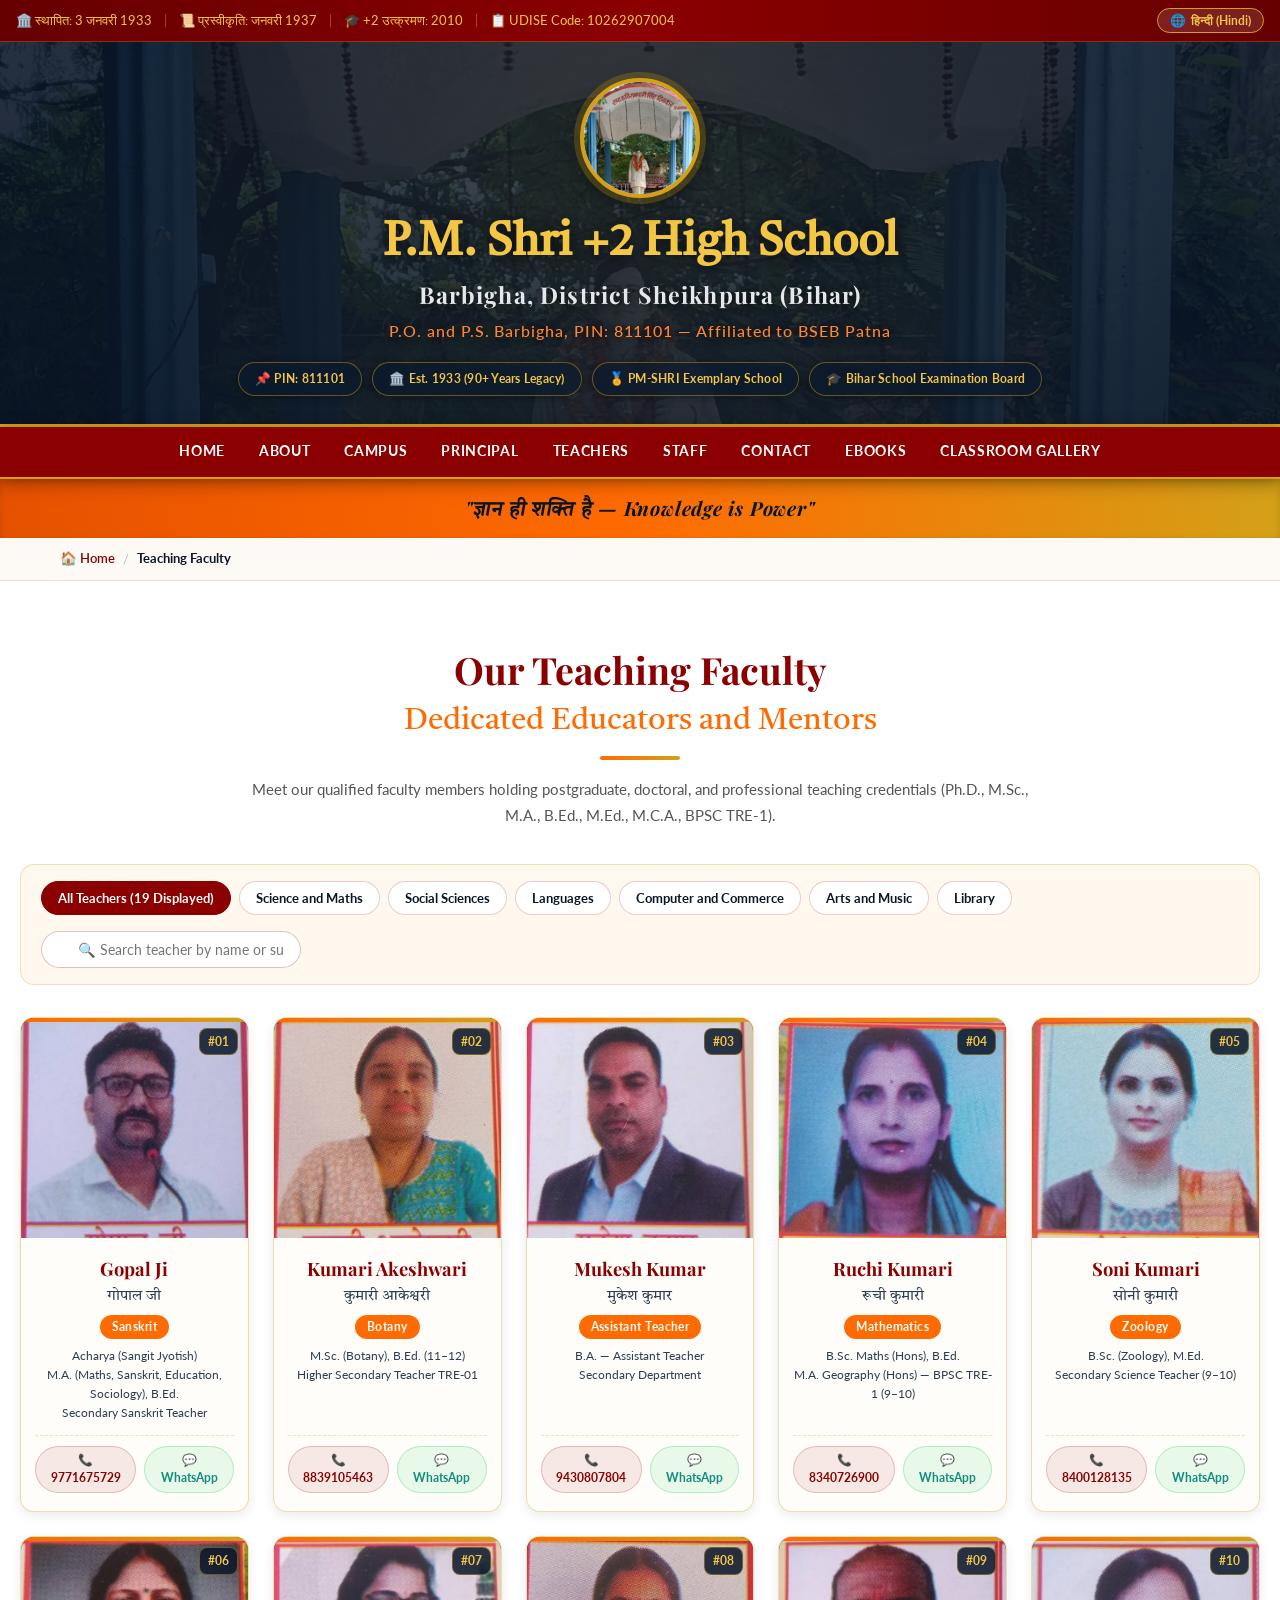
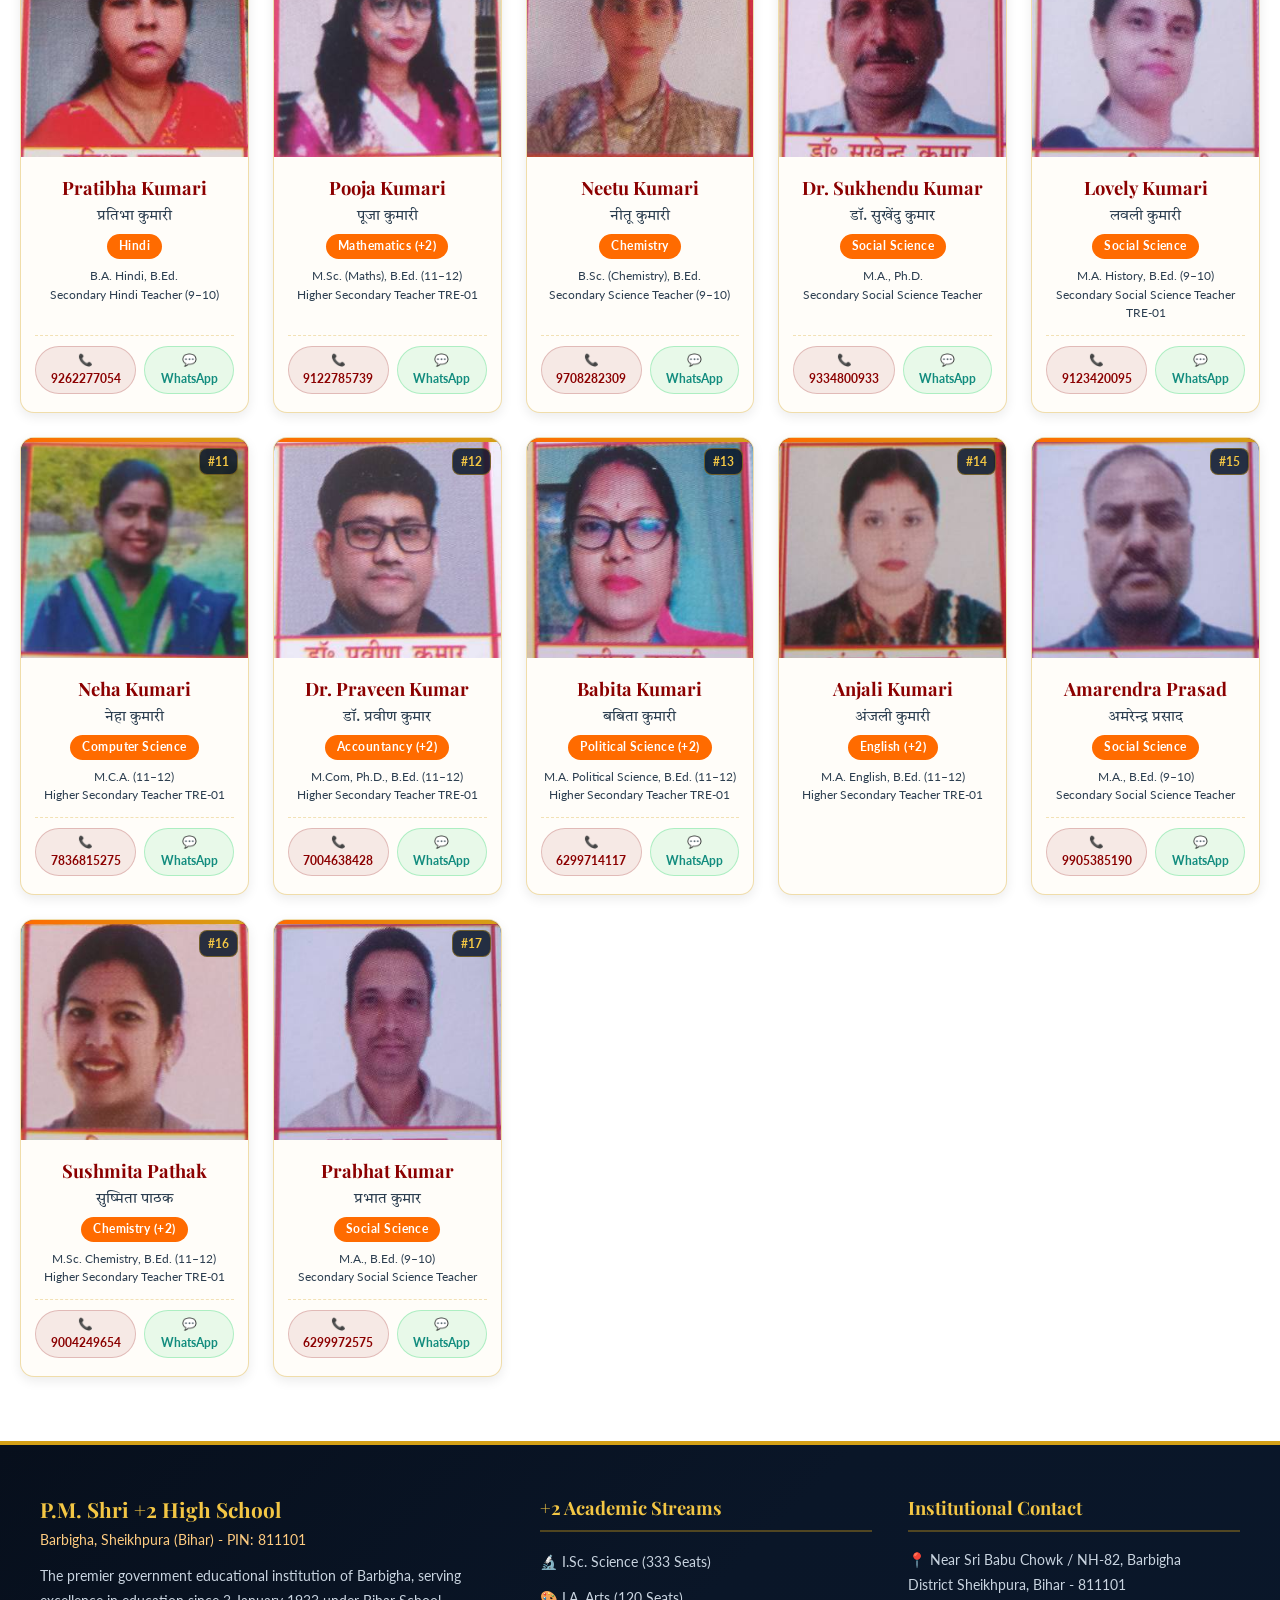
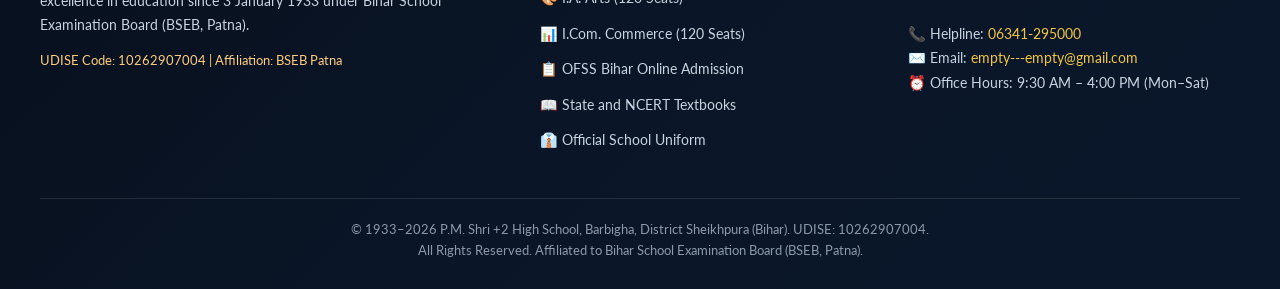
<file: teachers.html>
<!DOCTYPE html>
<html lang="en">
<head>
  <meta charset="UTF-8">
  <meta name="viewport" content="width=device-width, initial-scale=1.0, viewport-fit=cover">
  <meta name="theme-color" content="#8B0000">
  <meta name="apple-mobile-web-app-capable" content="yes">
  <meta name="apple-mobile-web-app-status-bar-style" content="black-translucent">
  <meta name="format-detection" content="telephone=no">
  <title>Teaching Faculty Directory | P.M. Shri +2 High School, Barbigha</title>
  <meta name="description" content="Complete list of 25 qualified teachers appointed by BPSC TRE and Education Department at P.M. Shri +2 High School Barbigha with qualifications and contact info.">
  <meta name="keywords" content="P.M. Shri +2 High School Barbigha, Barbigha High School, Sheikhpura School, Ramdhari Singh Dinkar Smriti Manch, PM SHRI School Bihar, BSEB Patna">
  
  <!-- Favicon -->
  <link rel="icon" type="image/png" href="images/school-logo.png">

  <!-- Google Fonts -->
  <link rel="preconnect" href="https://fonts.googleapis.com">
  <link rel="preconnect" href="https://fonts.gstatic.com" crossorigin>
  <link href="https://fonts.googleapis.com/css2?family=Lato:ital,wght@0,300;0,400;0,700;0,900;1,400&family=Playfair+Display:ital,wght@0,700;0,900;1,700&family=Tiro+Devanagari+Hindi:ital@0;1&display=swap" rel="stylesheet">

  <!-- Stylesheet -->
  <link rel="stylesheet" href="styles.css">
</head>
<body>

  <!-- TOP BAR -->
  <div class="topbar">
    <div class="topbar-container">
      <div class="topbar-left" id="topbarLeft">
        <span class="topbar-item" id="tbEst">🏛️ स्थापित: 3 जनवरी 1933</span>
        <span class="topbar-sep">|</span>
        <span class="topbar-item" id="tbApp">📜 प्रस्वीकृति: जनवरी 1937</span>
        <span class="topbar-sep">|</span>
        <span class="topbar-item" id="tbUpg">🎓 +2 उत्क्रमण: 2010</span>
        <span class="topbar-sep">|</span>
        <span class="topbar-item" id="tbUdise">📋 UDISE Code: 10262907004</span>
      </div>
      <div class="topbar-right">
        <button class="lang-toggle-btn" onclick="toggleLanguage()" id="langSwitchBtn" aria-label="Toggle Language Hindi / English">
          🌐 <span id="langSwitchLabel">हिन्दी (Hindi)</span>
        </button>
      </div>
    </div>
  </div>

  <!-- HEADER -->
  <header>
    <div class="header-container">
      <div class="hlogo-wrapper">
        <a href="index.html" class="hlogo" title="P.M. Shri +2 High School Barbigha - Home">
          <img src="images/school-logo.png" alt="Founder Headmaster Rashtrakavi Ramdhari Singh Dinkar Statue">
        </a>
      </div>
      <h1 class="hname" id="hdrTitle">P.M. Shri +2 High School</h1>
      <div class="hname-en" id="hdrSub">Barbigha, District Sheikhpura (Bihar)</div>
      <div class="hsub" id="hdrPin">P.O. and P.S. Barbigha, PIN: 811101 — Affiliated to BSEB Patna</div>
      <div class="hbadges">
        <span class="hbadge" id="hbPin">📌 PIN: 811101</span>
        <span class="hbadge" id="hbEst">🏛️ Est. 1933 (90+ Years)</span>
        <span class="hbadge" id="hbPm">🏅 PM-SHRI Exemplary School</span>
        <span class="hbadge" id="hbBseb">🎓 Bihar School Examination Board</span>
      </div>
    </div>
  </header>

  <!-- 8 OPTIONS NAVIGATION -->
  <nav id="mainNav">
    <div class="nav-container">
      <span class="nav-brand-mobile">🏫 Barbigha High School</span>
      <button class="nav-toggle-btn" id="navToggle" aria-label="Toggle Navigation Menu">
        <span>☰</span> <span>Menu</span>
      </button>
      <div class="nav-links" id="navLinks">
        <a class="nav-item " href="index.html">Home</a>
        <a class="nav-item " href="about.html">About</a>
        <a class="nav-item " href="campus.html">Campus</a>
        <a class="nav-item " href="principal.html">Principal</a>
        <a class="nav-item active" href="teachers.html">Teachers</a>
        <a class="nav-item " href="staff.html">Staff</a>
        <a class="nav-item " href="contact.html">Contact</a>
        <a class="nav-item " href="ebooks.html">eBooks</a>
        <a class="nav-item " href="gallery.html">Classroom Gallery</a>
      </div>
    </div>
  </nav>

  <!-- HERO MOTTO STRIP -->
  <div class="hero" id="heroMotto">
    "ज्ञान ही शक्ति है — Knowledge is Power"
  </div>

  <!-- BREADCRUMB -->
  <div class="breadcrumb-wrap">
    <div class="breadcrumb-container">
      <a href="index.html">🏠 Home</a>
      <span class="breadcrumb-sep">/</span>
      <span class="breadcrumb-current">Teaching Faculty</span>
    </div>
  </div>

  <section id="teachers">
    <div class="section-container">
      <h2 class="sec-title" id="secTitleTeachers">Our Teaching Faculty <span id="secSubTeachers">Dedicated Educators and Mentors</span></h2>
      <p class="sec-subtitle" id="secDescTeachers">Meet our team of 19 qualified and compassionate teachers appointed by Bihar Public Service Commission (BPSC TRE) and Secondary Education Department.</p>

      <!-- Teacher Filters & Search -->
      <div class="filter-controls rv">
        <div class="filter-tabs">
          <button class="filter-btn t-filter-btn active" data-filter="all">All Teachers <span class="badge" id="teacherCountBadge">(19)</span></button>
          <button class="filter-btn t-filter-btn" data-filter="science">Science and Maths</button>
          <button class="filter-btn t-filter-btn" data-filter="social">Social Sciences</button>
          <button class="filter-btn t-filter-btn" data-filter="languages">Languages</button>
          <button class="filter-btn t-filter-btn" data-filter="commerce_comp">Computer and Commerce</button>
          <button class="filter-btn t-filter-btn" data-filter="arts">Arts and Music</button>
          <button class="filter-btn t-filter-btn" data-filter="library">Library</button>
        </div>
        <div class="search-box">
          <input type="text" id="teacherSearch" placeholder="🔍 Search teacher by name or subject..." aria-label="Search teachers">
        </div>
      </div>

      <!-- Teachers Grid -->
      <div class="tgrid" id="teachersGrid">
        
  <div class="tcard rv" data-category="languages" data-name="gopal ji sanskrit">
    <div class="tcard-img-wrap">
      <img src="images/teachers/gopal-ji.jpg" alt="Gopal Ji - Sanskrit Teacher" class="tcard-img" loading="lazy"
           onerror="this.onerror=null; this.src='images/teacher-placeholder.svg'">
      <div class="tcard-num">#01</div>
    </div>
    <div class="tcard-body">
      <h3 class="tcard-name">Gopal Ji</h3>
      <div class="tcard-hi-name">गोपाल जी</div>
      <div class="tcard-subj">Sanskrit</div>
      <div class="tcard-qual">Acharya (Sangit Jyotish)<br>M.A. (Maths, Sanskrit, Education, Sociology), B.Ed.<br>Secondary Sanskrit Teacher</div>
      
      <div class="tcard-contact">
        <a href="tel:9771675729" class="tcontact-link tphone" title="Call Gopal Ji">📞 9771675729</a>
        <a href="https://wa.me/919771675729" target="_blank" rel="noopener" class="tcontact-link twhatsapp" title="WhatsApp Gopal Ji">💬 WhatsApp</a>
      </div>
    </div>
  </div>


  <div class="tcard rv" data-category="science" data-name="kumari akeshwari botany">
    <div class="tcard-img-wrap">
      <img src="images/teachers/kumari-akeshwari.jpg" alt="Kumari Akeshwari - Botany Teacher" class="tcard-img" loading="lazy"
           onerror="this.onerror=null; this.src='images/teacher-placeholder.svg'">
      <div class="tcard-num">#02</div>
    </div>
    <div class="tcard-body">
      <h3 class="tcard-name">Kumari Akeshwari</h3>
      <div class="tcard-hi-name">कुमारी आकेश्वरी</div>
      <div class="tcard-subj">Botany</div>
      <div class="tcard-qual">M.Sc. (Botany), B.Ed. (11–12)<br>Higher Secondary Teacher TRE-01</div>
      
      <div class="tcard-contact">
        <a href="tel:8839105463" class="tcontact-link tphone" title="Call Kumari Akeshwari">📞 8839105463</a>
        <a href="https://wa.me/918839105463" target="_blank" rel="noopener" class="tcontact-link twhatsapp" title="WhatsApp Kumari Akeshwari">💬 WhatsApp</a>
      </div>
    </div>
  </div>


  <div class="tcard rv" data-category="social" data-name="mukesh kumar assistant teacher">
    <div class="tcard-img-wrap">
      <img src="images/teachers/mukesh-kumar.jpg" alt="Mukesh Kumar - Assistant Teacher Teacher" class="tcard-img" loading="lazy"
           onerror="this.onerror=null; this.src='images/teacher-placeholder.svg'">
      <div class="tcard-num">#03</div>
    </div>
    <div class="tcard-body">
      <h3 class="tcard-name">Mukesh Kumar</h3>
      <div class="tcard-hi-name">मुकेश कुमार</div>
      <div class="tcard-subj">Assistant Teacher</div>
      <div class="tcard-qual">B.A. — Assistant Teacher<br>Secondary Department</div>
      
      <div class="tcard-contact">
        <a href="tel:9430807804" class="tcontact-link tphone" title="Call Mukesh Kumar">📞 9430807804</a>
        <a href="https://wa.me/919430807804" target="_blank" rel="noopener" class="tcontact-link twhatsapp" title="WhatsApp Mukesh Kumar">💬 WhatsApp</a>
      </div>
    </div>
  </div>


  <div class="tcard rv" data-category="science" data-name="ruchi kumari mathematics">
    <div class="tcard-img-wrap">
      <img src="images/teachers/ruchi-kumari.jpg" alt="Ruchi Kumari - Mathematics Teacher" class="tcard-img" loading="lazy"
           onerror="this.onerror=null; this.src='images/teacher-placeholder.svg'">
      <div class="tcard-num">#04</div>
    </div>
    <div class="tcard-body">
      <h3 class="tcard-name">Ruchi Kumari</h3>
      <div class="tcard-hi-name">रूची कुमारी</div>
      <div class="tcard-subj">Mathematics</div>
      <div class="tcard-qual">B.Sc. Maths (Hons), B.Ed.<br>M.A. Geography (Hons) — BPSC TRE-1 (9–10)</div>
      
      <div class="tcard-contact">
        <a href="tel:8340726900" class="tcontact-link tphone" title="Call Ruchi Kumari">📞 8340726900</a>
        <a href="https://wa.me/918340726900" target="_blank" rel="noopener" class="tcontact-link twhatsapp" title="WhatsApp Ruchi Kumari">💬 WhatsApp</a>
      </div>
    </div>
  </div>


  <div class="tcard rv" data-category="science" data-name="soni kumari zoology">
    <div class="tcard-img-wrap">
      <img src="images/teachers/soni-kumari.jpg" alt="Soni Kumari - Zoology Teacher" class="tcard-img" loading="lazy"
           onerror="this.onerror=null; this.src='images/teacher-placeholder.svg'">
      <div class="tcard-num">#05</div>
    </div>
    <div class="tcard-body">
      <h3 class="tcard-name">Soni Kumari</h3>
      <div class="tcard-hi-name">सोनी कुमारी</div>
      <div class="tcard-subj">Zoology</div>
      <div class="tcard-qual">B.Sc. (Zoology), M.Ed.<br>Secondary Science Teacher (9–10)</div>
      
      <div class="tcard-contact">
        <a href="tel:8400128135" class="tcontact-link tphone" title="Call Soni Kumari">📞 8400128135</a>
        <a href="https://wa.me/918400128135" target="_blank" rel="noopener" class="tcontact-link twhatsapp" title="WhatsApp Soni Kumari">💬 WhatsApp</a>
      </div>
    </div>
  </div>


  <div class="tcard rv" data-category="languages" data-name="pratibha kumari hindi">
    <div class="tcard-img-wrap">
      <img src="images/teachers/pratibha-kumari.jpg" alt="Pratibha Kumari - Hindi Teacher" class="tcard-img" loading="lazy"
           onerror="this.onerror=null; this.src='images/teacher-placeholder.svg'">
      <div class="tcard-num">#06</div>
    </div>
    <div class="tcard-body">
      <h3 class="tcard-name">Pratibha Kumari</h3>
      <div class="tcard-hi-name">प्रतिभा कुमारी</div>
      <div class="tcard-subj">Hindi</div>
      <div class="tcard-qual">B.A. Hindi, B.Ed.<br>Secondary Hindi Teacher (9–10)</div>
      
      <div class="tcard-contact">
        <a href="tel:9262277054" class="tcontact-link tphone" title="Call Pratibha Kumari">📞 9262277054</a>
        <a href="https://wa.me/919262277054" target="_blank" rel="noopener" class="tcontact-link twhatsapp" title="WhatsApp Pratibha Kumari">💬 WhatsApp</a>
      </div>
    </div>
  </div>


  <div class="tcard rv" data-category="science" data-name="pooja kumari mathematics (+2)">
    <div class="tcard-img-wrap">
      <img src="images/teachers/pooja-kumari.jpg" alt="Pooja Kumari - Mathematics (+2) Teacher" class="tcard-img" loading="lazy"
           onerror="this.onerror=null; this.src='images/teacher-placeholder.svg'">
      <div class="tcard-num">#07</div>
    </div>
    <div class="tcard-body">
      <h3 class="tcard-name">Pooja Kumari</h3>
      <div class="tcard-hi-name">पूजा कुमारी</div>
      <div class="tcard-subj">Mathematics (+2)</div>
      <div class="tcard-qual">M.Sc. (Maths), B.Ed. (11–12)<br>Higher Secondary Teacher TRE-01</div>
      
      <div class="tcard-contact">
        <a href="tel:9122785739" class="tcontact-link tphone" title="Call Pooja Kumari">📞 9122785739</a>
        <a href="https://wa.me/919122785739" target="_blank" rel="noopener" class="tcontact-link twhatsapp" title="WhatsApp Pooja Kumari">💬 WhatsApp</a>
      </div>
    </div>
  </div>


  <div class="tcard rv" data-category="science" data-name="neetu kumari chemistry">
    <div class="tcard-img-wrap">
      <img src="images/teachers/neetu-kumari.jpg" alt="Neetu Kumari - Chemistry Teacher" class="tcard-img" loading="lazy"
           onerror="this.onerror=null; this.src='images/teacher-placeholder.svg'">
      <div class="tcard-num">#08</div>
    </div>
    <div class="tcard-body">
      <h3 class="tcard-name">Neetu Kumari</h3>
      <div class="tcard-hi-name">नीतू कुमारी</div>
      <div class="tcard-subj">Chemistry</div>
      <div class="tcard-qual">B.Sc. (Chemistry), B.Ed.<br>Secondary Science Teacher (9–10)</div>
      
      <div class="tcard-contact">
        <a href="tel:9708282309" class="tcontact-link tphone" title="Call Neetu Kumari">📞 9708282309</a>
        <a href="https://wa.me/919708282309" target="_blank" rel="noopener" class="tcontact-link twhatsapp" title="WhatsApp Neetu Kumari">💬 WhatsApp</a>
      </div>
    </div>
  </div>


  <div class="tcard rv" data-category="social" data-name="dr. sukhendu kumar social science">
    <div class="tcard-img-wrap">
      <img src="images/teachers/dr-sukhendu-kumar.jpg" alt="Dr. Sukhendu Kumar - Social Science Teacher" class="tcard-img" loading="lazy"
           onerror="this.onerror=null; this.src='images/teacher-placeholder.svg'">
      <div class="tcard-num">#09</div>
    </div>
    <div class="tcard-body">
      <h3 class="tcard-name">Dr. Sukhendu Kumar</h3>
      <div class="tcard-hi-name">डॉ. सुखेंदु कुमार</div>
      <div class="tcard-subj">Social Science</div>
      <div class="tcard-qual">M.A., Ph.D.<br>Secondary Social Science Teacher</div>
      
      <div class="tcard-contact">
        <a href="tel:9334800933" class="tcontact-link tphone" title="Call Dr. Sukhendu Kumar">📞 9334800933</a>
        <a href="https://wa.me/919334800933" target="_blank" rel="noopener" class="tcontact-link twhatsapp" title="WhatsApp Dr. Sukhendu Kumar">💬 WhatsApp</a>
      </div>
    </div>
  </div>


  <div class="tcard rv" data-category="social" data-name="lovely kumari social science">
    <div class="tcard-img-wrap">
      <img src="images/teachers/lovely-kumari.jpg" alt="Lovely Kumari - Social Science Teacher" class="tcard-img" loading="lazy"
           onerror="this.onerror=null; this.src='images/teacher-placeholder.svg'">
      <div class="tcard-num">#10</div>
    </div>
    <div class="tcard-body">
      <h3 class="tcard-name">Lovely Kumari</h3>
      <div class="tcard-hi-name">लवली कुमारी</div>
      <div class="tcard-subj">Social Science</div>
      <div class="tcard-qual">M.A. History, B.Ed. (9–10)<br>Secondary Social Science Teacher TRE-01</div>
      
      <div class="tcard-contact">
        <a href="tel:9123420095" class="tcontact-link tphone" title="Call Lovely Kumari">📞 9123420095</a>
        <a href="https://wa.me/919123420095" target="_blank" rel="noopener" class="tcontact-link twhatsapp" title="WhatsApp Lovely Kumari">💬 WhatsApp</a>
      </div>
    </div>
  </div>


  <div class="tcard rv" data-category="commerce_comp" data-name="neha kumari computer science">
    <div class="tcard-img-wrap">
      <img src="images/teachers/neha-kumari.jpg" alt="Neha Kumari - Computer Science Teacher" class="tcard-img" loading="lazy"
           onerror="this.onerror=null; this.src='images/teacher-placeholder.svg'">
      <div class="tcard-num">#11</div>
    </div>
    <div class="tcard-body">
      <h3 class="tcard-name">Neha Kumari</h3>
      <div class="tcard-hi-name">नेहा कुमारी</div>
      <div class="tcard-subj">Computer Science</div>
      <div class="tcard-qual">M.C.A. (11–12)<br>Higher Secondary Teacher TRE-01</div>
      
      <div class="tcard-contact">
        <a href="tel:7836815275" class="tcontact-link tphone" title="Call Neha Kumari">📞 7836815275</a>
        <a href="https://wa.me/917836815275" target="_blank" rel="noopener" class="tcontact-link twhatsapp" title="WhatsApp Neha Kumari">💬 WhatsApp</a>
      </div>
    </div>
  </div>


  <div class="tcard rv" data-category="commerce_comp" data-name="dr. praveen kumar accountancy (+2)">
    <div class="tcard-img-wrap">
      <img src="images/teachers/dr-praveen-kumar.jpg" alt="Dr. Praveen Kumar - Accountancy (+2) Teacher" class="tcard-img" loading="lazy"
           onerror="this.onerror=null; this.src='images/teacher-placeholder.svg'">
      <div class="tcard-num">#12</div>
    </div>
    <div class="tcard-body">
      <h3 class="tcard-name">Dr. Praveen Kumar</h3>
      <div class="tcard-hi-name">डॉ. प्रवीण कुमार</div>
      <div class="tcard-subj">Accountancy (+2)</div>
      <div class="tcard-qual">M.Com, Ph.D., B.Ed. (11–12)<br>Higher Secondary Teacher TRE-01</div>
      
      <div class="tcard-contact">
        <a href="tel:7004638428" class="tcontact-link tphone" title="Call Dr. Praveen Kumar">📞 7004638428</a>
        <a href="https://wa.me/917004638428" target="_blank" rel="noopener" class="tcontact-link twhatsapp" title="WhatsApp Dr. Praveen Kumar">💬 WhatsApp</a>
      </div>
    </div>
  </div>


  <div class="tcard rv" data-category="social" data-name="babita kumari political science (+2)">
    <div class="tcard-img-wrap">
      <img src="images/teachers/babita-kumari.jpg" alt="Babita Kumari - Political Science (+2) Teacher" class="tcard-img" loading="lazy"
           onerror="this.onerror=null; this.src='images/teacher-placeholder.svg'">
      <div class="tcard-num">#13</div>
    </div>
    <div class="tcard-body">
      <h3 class="tcard-name">Babita Kumari</h3>
      <div class="tcard-hi-name">बबिता कुमारी</div>
      <div class="tcard-subj">Political Science (+2)</div>
      <div class="tcard-qual">M.A. Political Science, B.Ed. (11–12)<br>Higher Secondary Teacher TRE-01</div>
      
      <div class="tcard-contact">
        <a href="tel:6299714117" class="tcontact-link tphone" title="Call Babita Kumari">📞 6299714117</a>
        <a href="https://wa.me/916299714117" target="_blank" rel="noopener" class="tcontact-link twhatsapp" title="WhatsApp Babita Kumari">💬 WhatsApp</a>
      </div>
    </div>
  </div>


  <div class="tcard rv" data-category="languages" data-name="anjali kumari english (+2)">
    <div class="tcard-img-wrap">
      <img src="images/teachers/anjali-kumari.jpg" alt="Anjali Kumari - English (+2) Teacher" class="tcard-img" loading="lazy"
           onerror="this.onerror=null; this.src='images/teacher-placeholder.svg'">
      <div class="tcard-num">#14</div>
    </div>
    <div class="tcard-body">
      <h3 class="tcard-name">Anjali Kumari</h3>
      <div class="tcard-hi-name">अंजली कुमारी</div>
      <div class="tcard-subj">English (+2)</div>
      <div class="tcard-qual">M.A. English, B.Ed. (11–12)<br>Higher Secondary Teacher TRE-01</div>
      
    </div>
  </div>


  <div class="tcard rv" data-category="social" data-name="amarendra prasad social science">
    <div class="tcard-img-wrap">
      <img src="images/teachers/amarendra-prasad.jpg" alt="Amarendra Prasad - Social Science Teacher" class="tcard-img" loading="lazy"
           onerror="this.onerror=null; this.src='images/teacher-placeholder.svg'">
      <div class="tcard-num">#15</div>
    </div>
    <div class="tcard-body">
      <h3 class="tcard-name">Amarendra Prasad</h3>
      <div class="tcard-hi-name">अमरेन्द्र प्रसाद</div>
      <div class="tcard-subj">Social Science</div>
      <div class="tcard-qual">M.A., B.Ed. (9–10)<br>Secondary Social Science Teacher</div>
      
      <div class="tcard-contact">
        <a href="tel:9905385190" class="tcontact-link tphone" title="Call Amarendra Prasad">📞 9905385190</a>
        <a href="https://wa.me/919905385190" target="_blank" rel="noopener" class="tcontact-link twhatsapp" title="WhatsApp Amarendra Prasad">💬 WhatsApp</a>
      </div>
    </div>
  </div>


  <div class="tcard rv" data-category="science" data-name="sushmita pathak chemistry (+2)">
    <div class="tcard-img-wrap">
      <img src="images/teachers/sushmita-pathak.jpg" alt="Sushmita Pathak - Chemistry (+2) Teacher" class="tcard-img" loading="lazy"
           onerror="this.onerror=null; this.src='images/teacher-placeholder.svg'">
      <div class="tcard-num">#16</div>
    </div>
    <div class="tcard-body">
      <h3 class="tcard-name">Sushmita Pathak</h3>
      <div class="tcard-hi-name">सुष्मिता पाठक</div>
      <div class="tcard-subj">Chemistry (+2)</div>
      <div class="tcard-qual">M.Sc. Chemistry, B.Ed. (11–12)<br>Higher Secondary Teacher TRE-01</div>
      
      <div class="tcard-contact">
        <a href="tel:9004249654" class="tcontact-link tphone" title="Call Sushmita Pathak">📞 9004249654</a>
        <a href="https://wa.me/919004249654" target="_blank" rel="noopener" class="tcontact-link twhatsapp" title="WhatsApp Sushmita Pathak">💬 WhatsApp</a>
      </div>
    </div>
  </div>


  <div class="tcard rv" data-category="social" data-name="prabhat kumar social science">
    <div class="tcard-img-wrap">
      <img src="images/teachers/prabhat-kumar.jpg" alt="Prabhat Kumar - Social Science Teacher" class="tcard-img" loading="lazy"
           onerror="this.onerror=null; this.src='images/teacher-placeholder.svg'">
      <div class="tcard-num">#17</div>
    </div>
    <div class="tcard-body">
      <h3 class="tcard-name">Prabhat Kumar</h3>
      <div class="tcard-hi-name">प्रभात कुमार</div>
      <div class="tcard-subj">Social Science</div>
      <div class="tcard-qual">M.A., B.Ed. (9–10)<br>Secondary Social Science Teacher</div>
      
      <div class="tcard-contact">
        <a href="tel:6299972575" class="tcontact-link tphone" title="Call Prabhat Kumar">📞 6299972575</a>
        <a href="https://wa.me/916299972575" target="_blank" rel="noopener" class="tcontact-link twhatsapp" title="WhatsApp Prabhat Kumar">💬 WhatsApp</a>
      </div>
    </div>
  </div>


  <div class="tcard rv" data-category="languages" data-name="rajeev kumar english">
    <div class="tcard-img-wrap">
      <img src="images/teachers/rajeev-kumar.jpg" alt="Rajeev Kumar - English Teacher" class="tcard-img" loading="lazy"
           onerror="this.onerror=null; this.src='images/teacher-placeholder.svg'">
      <div class="tcard-num">#18</div>
    </div>
    <div class="tcard-body">
      <h3 class="tcard-name">Rajeev Kumar</h3>
      <div class="tcard-hi-name">राजीव कुमार</div>
      <div class="tcard-subj">English</div>
      <div class="tcard-qual">M.A. English, M.Ed., LLB (9–10)<br>Secondary English Teacher</div>
      
      <div class="tcard-contact">
        <a href="tel:9572044505" class="tcontact-link tphone" title="Call Rajeev Kumar">📞 9572044505</a>
        <a href="https://wa.me/919572044505" target="_blank" rel="noopener" class="tcontact-link twhatsapp" title="WhatsApp Rajeev Kumar">💬 WhatsApp</a>
      </div>
    </div>
  </div>


  <div class="tcard rv" data-category="library" data-name="raman prasad singh head librarian">
    <div class="tcard-img-wrap">
      <img src="images/teachers/raman-prasad-singh.jpg" alt="Raman Prasad Singh - Head Librarian Teacher" class="tcard-img" loading="lazy"
           onerror="this.onerror=null; this.src='images/teacher-placeholder.svg'">
      <div class="tcard-num">#19</div>
    </div>
    <div class="tcard-body">
      <h3 class="tcard-name">Raman Prasad Singh</h3>
      <div class="tcard-hi-name">रमण प्रसाद सिंह</div>
      <div class="tcard-subj">Head Librarian</div>
      <div class="tcard-qual">M.Sc., B.Lib.<br>Central Library In-Charge</div>
      
      <div class="tcard-contact">
        <a href="tel:7631626828" class="tcontact-link tphone" title="Call Raman Prasad Singh">📞 7631626828</a>
        <a href="https://wa.me/917631626828" target="_blank" rel="noopener" class="tcontact-link twhatsapp" title="WhatsApp Raman Prasad Singh">💬 WhatsApp</a>
      </div>
    </div>
  </div>

      </div>
    </div>
  </section>

  <!-- FOOTER -->
  <footer>
    <div class="footer-container">
      <div class="footer-grid">
        <div class="fcol">
          <div class="fbrand">P.M. Shri +2 High School</div>
          <div class="fbrand-sub">Barbigha, Sheikhpura (Bihar) - PIN: 811101</div>
          <p>The premier government educational institution of Barbigha, serving excellence in education since 3 January 1933 under Bihar School Examination Board (BSEB, Patna).</p>
          <div style="margin-top: 12px; font-size: 0.8rem; color: #ffcc80;">
            UDISE Code: 10262907004 | Affiliation: BSEB Patna
          </div>
        </div>
        <div class="fcol">
          <h4>+2 Academic Streams</h4>
          <ul>
            <li><a href="about.html#seats">🔬 I.Sc. Science (333 Seats)</a></li>
            <li><a href="about.html#seats">🎨 I.A. Arts (120 Seats)</a></li>
            <li><a href="about.html#seats">📊 I.Com. Commerce (120 Seats)</a></li>
            <li><a href="contact.html">📋 OFSS Bihar Online Admission</a></li>
            <li><a href="ebooks.html">📖 State and NCERT Textbooks</a></li>
            <li><a href="about.html#uniform">👔 Official School Uniform</a></li>
          </ul>
        </div>
        <div class="fcol">
          <h4>Institutional Contact</h4>
          <p>
            📍 Near Sri Babu Chowk / NH-82, Barbigha<br>
            District Sheikhpura, Bihar - 811101<br><br>
            📞 Helpline: <a href="tel:06341295000" style="color:var(--gold-light);">06341-295000</a><br>
            ✉️ Email: <a href="mailto:empty---empty@gmail.com" style="color:var(--gold-light);">empty---empty@gmail.com</a><br>
            ⏰ Office Hours: 9:30 AM – 4:00 PM (Mon–Sat)
          </p>
        </div>
      </div>
      <div class="fbottom">
        &copy; 1933–2026 P.M. Shri +2 High School, Barbigha, District Sheikhpura (Bihar). UDISE: 10262907004.<br>
        All Rights Reserved. Affiliated to Bihar School Examination Board (BSEB, Patna).
      </div>
    </div>
  </footer>

  <!-- JavaScript -->
  <script src="script.js"></script>
</body>
</html>
</file>
<file: styles.css>
/* ════════════════════════════════════════════════════════════════════
   P.M. SHRI +2 HIGH SCHOOL, BARBIGHA (SHEIKHPURA, BIHAR)
   Official Modern Institutional Stylesheet
   UDISE: 10262907004 | Est. 1933 | Affiliated to BSEB Patna
════════════════════════════════════════════════════════════════════ */

:root {
  --red: #8B0000;
  --red-dark: #660000;
  --red-light: #A52A2A;
  --saffron: #FF6B00;
  --saffron-light: #FF8533;
  --gold: #D4A017;
  --gold-light: #F3C644;
  --gold-dim: rgba(212, 160, 23, 0.18);
  --navy: #0A1628;
  --navy2: #162444;
  --navy3: #1F335C;
  --cream: #FFFDF9;
  --cream-soft: #FFF8EE;
  --lb: #FFF3E0;
  --white: #FFFFFF;
  --gray-dark: #2C3E50;
  --gray: #555555;
  --gray-light: #777777;
  --border-light: rgba(212, 160, 23, 0.28);
  --shadow-sm: 0 4px 12px rgba(0, 0, 0, 0.08);
  --shadow-md: 0 8px 24px rgba(139, 0, 0, 0.12);
  --shadow-lg: 0 16px 40px rgba(10, 22, 40, 0.22);
  --radius-sm: 8px;
  --radius-md: 14px;
  --radius-lg: 20px;
  --radius-pill: 50px;
  --transition: all 0.28s cubic-bezier(0.4, 0, 0.2, 1);
}

*, *::before, *::after {
  margin: 0;
  padding: 0;
  box-sizing: border-box;
}

html {
  scroll-behavior: smooth;
  font-size: 16px;
  -webkit-text-size-adjust: 100%;
  text-size-adjust: 100%;
}

body {
  font-family: 'Lato', -apple-system, BlinkMacSystemFont, 'Segoe UI', Roboto, sans-serif;
  background: var(--cream);
  color: var(--navy);
  line-height: 1.6;
  overflow-x: hidden;
  width: 100%;
  -webkit-font-smoothing: antialiased;
  -moz-osx-font-smoothing: grayscale;
  padding-left: env(safe-area-inset-left, 0px);
  padding-right: env(safe-area-inset-right, 0px);
}

button, a, input, select, textarea {
  touch-action: manipulation;
  -webkit-tap-highlight-color: transparent;
}

img {
  max-width: 100%;
  height: auto;
  display: block;
}

a {
  text-decoration: none;
  color: inherit;
  transition: var(--transition);
}

ul {
  list-style: none;
}

button, input, select, textarea {
  font-family: inherit;
}

/* ── ACCESSIBLE FOCUS ── */
:focus-visible {
  outline: 3px solid var(--gold);
  outline-offset: 3px;
}

/* ── TOP NOTIFICATION BAR ── */
.topbar {
  background: linear-gradient(90deg, var(--red-dark), var(--red), var(--red-dark));
  color: var(--gold-light);
  font-size: 0.82rem;
  padding: 8px 16px;
  border-bottom: 1px solid rgba(212, 160, 23, 0.3);
  position: relative;
  z-index: 1001;
}

.topbar-container {
  max-width: 1300px;
  margin: 0 auto;
  display: flex;
  justify-content: space-between;
  align-items: center;
  flex-wrap: wrap;
  gap: 10px;
}

.topbar-left {
  display: flex;
  align-items: center;
  flex-wrap: wrap;
  gap: 12px;
}

.topbar-item {
  display: inline-flex;
  align-items: center;
  gap: 5px;
}

.topbar-sep {
  opacity: 0.4;
}

.topbar-right {
  display: flex;
  align-items: center;
  gap: 15px;
}

.topbar-phone {
  color: #fff;
  font-weight: 700;
  display: inline-flex;
  align-items: center;
  gap: 4px;
}

.topbar-phone:hover {
  color: var(--gold);
  text-decoration: underline;
}

.lang-toggle-btn {
  background: rgba(255, 255, 255, 0.12);
  border: 1px solid var(--gold);
  color: var(--gold-light);
  padding: 4px 12px;
  border-radius: var(--radius-pill);
  font-size: 0.78rem;
  font-weight: 700;
  cursor: pointer;
  display: inline-flex;
  align-items: center;
  gap: 5px;
  transition: var(--transition);
}

.lang-toggle-btn:hover {
  background: var(--gold);
  color: var(--navy);
  transform: translateY(-1px);
}

/* ── HEADER ── */
header {
  background: 
    linear-gradient(180deg, rgba(8, 20, 42, 0.78) 0%, rgba(10, 25, 47, 0.88) 100%),
    url('images/header-bg.jpg') center 28% / cover no-repeat;
  padding: 36px 16px 28px;
  text-align: center;
  position: relative;
  overflow: hidden;
  border-bottom: 3px solid var(--gold);
}

header::before {
  content: '';
  position: absolute;
  inset: 0;
  background: radial-gradient(circle at 50% 35%, rgba(212, 160, 23, 0.08) 0%, rgba(5, 12, 26, 0.40) 85%);
  pointer-events: none;
}

.header-container {
  max-width: 1100px;
  margin: 0 auto;
  position: relative;
  z-index: 2;
}

.hlogo-wrapper {
  width: 120px;
  height: 120px;
  margin: 0 auto 16px;
  position: relative;
  display: block;
}

.hlogo {
  display: block;
  width: 100%;
  height: 100%;
  border-radius: 50%;
  overflow: hidden;
  border: 4px solid var(--gold);
  box-shadow: 0 0 0 6px rgba(212, 160, 23, 0.25), 0 8px 24px rgba(0, 0, 0, 0.55);
  animation: logoPulse 3s ease-in-out infinite;
  background: #ffffff;
  transition: transform 0.25s ease, box-shadow 0.25s ease;
}

.hlogo:hover {
  transform: scale(1.05);
  box-shadow: 0 0 0 8px rgba(212, 160, 23, 0.45), 0 12px 28px rgba(0, 0, 0, 0.7);
}

.hlogo img,
.hlogo-wrapper img,
.hlogo-img {
  width: 100%;
  height: 100%;
  max-width: 100%;
  max-height: 100%;
  object-fit: cover;
  object-position: center center;
  display: block;
}

@keyframes logoPulse {
  0%, 100% {
    box-shadow: 0 0 0 6px rgba(212, 160, 23, 0.25), 0 8px 24px rgba(0, 0, 0, 0.55);
  }
  50% {
    box-shadow: 0 0 0 12px rgba(212, 160, 23, 0.1), 0 8px 24px rgba(0, 0, 0, 0.55);
  }
}

.hname {
  font-family: 'Tiro Devanagari Hindi', 'Playfair Display', serif;
  font-size: clamp(1.8rem, 5.5vw, 2.9rem);
  font-weight: 900;
  color: var(--gold-light);
  line-height: 1.25;
  text-shadow: 0 2px 14px rgba(0, 0, 0, 0.65);
  margin-bottom: 4px;
}

.hname-en {
  font-family: 'Playfair Display', serif;
  font-size: clamp(1rem, 3.2vw, 1.45rem);
  color: #e4e7eb;
  letter-spacing: 0.05em;
  font-weight: 700;
  margin-bottom: 6px;
  text-shadow: 0 2px 10px rgba(0, 0, 0, 0.75);
}

.hsub {
  color: var(--saffron-light);
  font-size: 0.98rem;
  letter-spacing: 0.06em;
  font-weight: 500;
  text-shadow: 0 1px 8px rgba(0, 0, 0, 0.85);
}

.hbadges {
  display: flex;
  flex-wrap: wrap;
  justify-content: center;
  gap: 10px;
  margin-top: 18px;
}

.hbadge {
  background: rgba(10, 25, 47, 0.65);
  border: 1px solid rgba(212, 160, 23, 0.45);
  color: var(--gold-light);
  padding: 6px 16px;
  border-radius: var(--radius-pill);
  font-size: 0.78rem;
  font-weight: 700;
  letter-spacing: 0.02em;
  backdrop-filter: blur(6px);
  -webkit-backdrop-filter: blur(6px);
  box-shadow: 0 2px 8px rgba(0, 0, 0, 0.35);
  transition: var(--transition);
}

.hbadge:hover {
  background: rgba(212, 160, 23, 0.3);
  border-color: var(--gold-light);
  transform: translateY(-2px);
  box-shadow: 0 4px 14px rgba(212, 160, 23, 0.3);
}

/* ── 8-OPTION NAVIGATION ── */
nav {
  background: var(--red);
  position: sticky;
  top: 0;
  z-index: 1000;
  box-shadow: 0 4px 18px rgba(0, 0, 0, 0.35);
  border-bottom: 2px solid var(--gold);
}

.nav-container {
  max-width: 1300px;
  margin: 0 auto;
  display: flex;
  align-items: center;
  justify-content: space-between;
  padding: 0 12px;
}

.nav-links {
  display: flex;
  flex-wrap: wrap;
  justify-content: center;
  align-items: center;
  margin: 0 auto;
}

.nav-item {
  color: #ffffff;
  padding: 14px 17px;
  font-size: 0.85rem;
  font-weight: 700;
  letter-spacing: 0.05em;
  text-transform: uppercase;
  position: relative;
  display: inline-flex;
  align-items: center;
  gap: 6px;
  transition: var(--transition);
}

.nav-item i {
  font-size: 0.95rem;
}

.nav-item:hover,
.nav-item.active {
  background: var(--saffron);
  color: #ffffff;
}

.nav-item::after {
  content: '';
  position: absolute;
  bottom: 0;
  left: 50%;
  transform: translateX(-50%);
  width: 0;
  height: 3px;
  background: var(--gold-light);
  transition: width 0.25s ease;
}

.nav-item:hover::after,
.nav-item.active::after {
  width: 80%;
}

.nav-brand-mobile {
  display: none;
  color: var(--gold-light);
  font-family: 'Playfair Display', serif;
  font-weight: 700;
  font-size: 0.95rem;
  letter-spacing: 0.02em;
}

.nav-toggle-btn {
  display: none;
  background: rgba(255, 255, 255, 0.15);
  border: 1px solid rgba(255, 255, 255, 0.3);
  border-radius: var(--radius-sm);
  color: #fff;
  font-size: 0.95rem;
  font-weight: 700;
  padding: 8px 14px;
  cursor: pointer;
  align-items: center;
  gap: 8px;
  min-height: 42px;
  transition: var(--transition);
}

.nav-toggle-btn:hover {
  background: rgba(255, 255, 255, 0.25);
}

/* ── HERO BANNER & MOTTO ── */
.hero {
  background: linear-gradient(90deg, #E65100, var(--saffron), var(--gold), var(--saffron), #E65100);
  background-size: 200% auto;
  animation: shineGradient 6s linear infinite;
  text-align: center;
  padding: 14px 16px;
  font-family: 'Playfair Display', 'Tiro Devanagari Hindi', serif;
  font-size: clamp(1rem, 2.6vw, 1.22rem);
  color: var(--navy);
  font-style: italic;
  font-weight: 700;
  letter-spacing: 0.04em;
  box-shadow: inset 0 2px 6px rgba(0, 0, 0, 0.15);
}

@keyframes shineGradient {
  0% { background-position: 0% 50%; }
  100% { background-position: 200% 50%; }
}

/* ── SECTION COMMON ── */
section {
  padding: 64px 20px;
  position: relative;
}

.section-container {
  max-width: 1240px;
  margin: 0 auto;
}

.sec-title {
  font-family: 'Playfair Display', serif;
  font-size: clamp(1.6rem, 4.5vw, 2.35rem);
  color: var(--red);
  text-align: center;
  margin-bottom: 16px;
  line-height: 1.3;
}

.sec-title::after {
  content: '';
  display: block;
  width: 80px;
  height: 4px;
  background: linear-gradient(90deg, var(--saffron), var(--gold));
  border-radius: 2px;
  margin: 14px auto 0;
}

.sec-title span {
  font-family: 'Tiro Devanagari Hindi', serif;
  display: block;
  font-size: 0.82em;
  color: var(--saffron);
  margin-top: 8px;
  font-style: normal;
  font-weight: 500;
}

.sec-subtitle {
  text-align: center;
  max-width: 780px;
  margin: 16px auto 36px;
  color: var(--gray);
  font-size: 0.96rem;
  line-height: 1.7;
}

/* ── REVEAL ON SCROLL ── */
.rv {
  opacity: 0;
  transform: translateY(24px);
  transition: opacity 0.65s cubic-bezier(0.2, 0.8, 0.2, 1), transform 0.65s cubic-bezier(0.2, 0.8, 0.2, 1);
}

.rv.on {
  opacity: 1;
  transform: translateY(0);
}

/* ════════════════════════════════════════════════════════════════════
   OPTION 1: ABOUT (विद्यालय परिचय)
════════════════════════════════════════════════════════════════════ */
#about {
  background: var(--white);
}

.agrid {
  display: grid;
  grid-template-columns: repeat(2, 1fr);
  gap: 24px;
}

.acard {
  background: var(--lb);
  border-left: 6px solid var(--saffron);
  border-radius: var(--radius-md);
  padding: 26px;
  box-shadow: var(--shadow-sm);
  transition: var(--transition);
}

.acard:hover {
  transform: translateY(-4px);
  box-shadow: var(--shadow-md);
}

.acard h3 {
  font-family: 'Tiro Devanagari Hindi', serif;
  color: var(--red);
  font-size: 1.15rem;
  margin-bottom: 14px;
  display: flex;
  align-items: center;
  gap: 8px;
}

.acard p, .acard li {
  font-size: 0.93rem;
  line-height: 1.85;
  color: #3b4249;
}

.acard ul {
  padding-left: 20px;
}

.acard li {
  margin-bottom: 6px;
  list-style: disc;
}

/* About Stats Row */
.about-stats {
  display: grid;
  grid-template-columns: repeat(4, 1fr);
  gap: 20px;
  margin-top: 36px;
}

.stat-box {
  background: linear-gradient(135deg, var(--navy), var(--navy2));
  color: #fff;
  border-radius: var(--radius-md);
  padding: 22px 18px;
  text-align: center;
  border-bottom: 4px solid var(--gold);
  box-shadow: var(--shadow-md);
  transition: var(--transition);
}

.stat-box:hover {
  transform: translateY(-5px);
  box-shadow: var(--shadow-lg);
}

.stat-num {
  font-size: 2.1rem;
  font-weight: 900;
  color: var(--gold-light);
  font-family: 'Playfair Display', serif;
  line-height: 1.1;
  margin-bottom: 6px;
}

.stat-label {
  font-size: 0.84rem;
  color: #c9d2db;
  letter-spacing: 0.03em;
}

/* ════════════════════════════════════════════════════════════════════
   OPTION 2: CAMPUS (विद्यालय परिसर)
════════════════════════════════════════════════════════════════════ */
#campus {
  background: var(--navy);
  color: #fff;
}

#campus .sec-title {
  color: var(--gold-light);
}

#campus .sec-title::after {
  background: var(--saffron);
}

#campus .sec-subtitle {
  color: #aeb9c7;
}

.campus-hero-box {
  max-width: 920px;
  margin: 0 auto 36px;
  border: 5px solid var(--gold);
  border-radius: var(--radius-lg);
  overflow: hidden;
  box-shadow: 0 16px 50px rgba(0, 0, 0, 0.7);
  background: #000;
}

.campus-hero-box img {
  width: 100%;
  max-height: 480px;
  object-fit: cover;
  transition: transform 0.6s ease;
}

.campus-hero-box:hover img {
  transform: scale(1.03);
}

.campus-cap {
  background: linear-gradient(90deg, var(--red-dark), var(--red), var(--red-dark));
  color: var(--gold-light);
  text-align: center;
  padding: 16px 20px;
  font-family: 'Tiro Devanagari Hindi', serif;
  font-size: 1.05rem;
  letter-spacing: 0.02em;
  border-top: 2px solid var(--gold);
}

/* ── DINKAR SMRITI MANCH HIGHLIGHT CARD ── */
.campus-highlight-card {
  display: grid;
  grid-template-columns: 1.15fr 1fr;
  background: var(--white);
  border: 2px solid var(--border-light);
  border-radius: var(--radius-lg);
  overflow: hidden;
  box-shadow: var(--shadow-md);
  margin-bottom: 40px;
  transition: var(--transition);
}

.campus-highlight-card:hover {
  box-shadow: var(--shadow-lg);
  border-color: var(--gold);
}

.ch-img-wrap {
  position: relative;
  background: #000;
  display: flex;
  flex-direction: column;
}

.ch-img {
  width: 100%;
  height: 100%;
  min-height: 280px;
  max-height: 420px;
  object-fit: cover;
  display: block;
  transition: transform 0.5s ease;
}

.campus-highlight-card:hover .ch-img {
  transform: scale(1.02);
}

.ch-caption {
  background: linear-gradient(90deg, var(--red-dark), var(--red), var(--red-dark));
  color: var(--gold-light);
  text-align: center;
  padding: 12px 16px;
  font-family: 'Tiro Devanagari Hindi', serif;
  font-size: 0.95rem;
  letter-spacing: 0.02em;
  border-top: 2px solid var(--gold);
  line-height: 1.4;
}

.ch-body {
  padding: 32px 28px;
  display: flex;
  flex-direction: column;
  justify-content: center;
}

.ch-tag {
  display: inline-block;
  align-self: flex-start;
  background: rgba(139, 0, 0, 0.08);
  color: var(--red);
  font-size: 0.75rem;
  font-weight: 700;
  letter-spacing: 0.08em;
  padding: 4px 12px;
  border-radius: var(--radius-pill);
  margin-bottom: 12px;
  border: 1px solid rgba(139, 0, 0, 0.18);
}

.ch-title {
  font-family: 'Playfair Display', serif;
  color: var(--navy);
  font-size: 1.55rem;
  font-weight: 700;
  line-height: 1.3;
  margin-bottom: 14px;
}

.ch-desc {
  color: var(--gray);
  font-size: 0.93rem;
  line-height: 1.65;
  margin-bottom: 22px;
}

.ch-stats {
  display: grid;
  grid-template-columns: repeat(3, 1fr);
  gap: 12px;
  padding-top: 18px;
  border-top: 1px solid rgba(212, 160, 23, 0.2);
}

.ch-stat {
  text-align: center;
}

.ch-stat-num {
  font-size: 1.3rem;
  font-weight: 800;
  color: var(--red);
  font-family: 'Playfair Display', serif;
}

.ch-stat-lbl {
  font-size: 0.72rem;
  color: var(--gray-light);
  line-height: 1.3;
  margin-top: 3px;
  text-transform: uppercase;
  letter-spacing: 0.03em;
}

/* Dark mode styling inside #campus section */
#campus .campus-highlight-card {
  background: rgba(255, 255, 255, 0.06);
  border: 1px solid rgba(212, 160, 23, 0.35);
  backdrop-filter: blur(8px);
}

#campus .ch-title {
  color: var(--gold-light);
}

#campus .ch-desc {
  color: #c4d0dc;
}

#campus .ch-tag {
  background: rgba(212, 160, 23, 0.15);
  color: var(--gold-light);
  border-color: rgba(212, 160, 23, 0.35);
}

#campus .ch-stat-num {
  color: var(--gold-light);
}

#campus .ch-stat-lbl {
  color: #aeb9c7;
}

@media (max-width: 900px) {
  .campus-highlight-card {
    grid-template-columns: 1fr;
  }
  .ch-img {
    max-height: 320px;
  }
  .ch-body {
    padding: 24px 20px;
  }
}

@media (max-width: 480px) {
  .ch-stats {
    grid-template-columns: 1fr;
    gap: 8px;
  }
  .ch-caption {
    font-size: 0.85rem;
    padding: 10px 12px;
  }
}

.campus-facilities-grid {
  display: grid;
  grid-template-columns: repeat(3, 1fr);
  gap: 22px;
  margin-top: 36px;
}

.facility-card {
  background: rgba(255, 255, 255, 0.06);
  border: 1px solid rgba(212, 160, 23, 0.28);
  border-radius: var(--radius-md);
  padding: 24px;
  backdrop-filter: blur(8px);
  transition: var(--transition);
}

.facility-card:hover {
  background: rgba(255, 255, 255, 0.12);
  border-color: var(--gold);
  transform: translateY(-5px);
}

.facility-icon {
  font-size: 2rem;
  margin-bottom: 12px;
}

.facility-card h4 {
  color: var(--gold-light);
  font-size: 1.1rem;
  margin-bottom: 8px;
  font-family: 'Tiro Devanagari Hindi', serif;
}

.facility-card p {
  color: #c4d0dc;
  font-size: 0.88rem;
  line-height: 1.7;
}

/* ════════════════════════════════════════════════════════════════════
   OPTION 3: PRINCIPAL (प्रधानाचार्य)
════════════════════════════════════════════════════════════════════ */
#principal {
  background: var(--lb);
}

.principal-section-layout {
  display: grid;
  grid-template-columns: 400px 1fr;
  gap: 36px;
  align-items: start;
}

.pcard {
  background: var(--white);
  border-radius: var(--radius-lg);
  overflow: hidden;
  box-shadow: 0 12px 38px rgba(139, 0, 0, 0.18);
  border: 3px solid var(--gold);
  text-align: center;
  padding-bottom: 24px;
}

.pcard-img-wrap,
.pphoto-wrapper {
  width: 100%;
  height: 320px;
  overflow: hidden;
  background: linear-gradient(135deg, #0a1628, #162444);
  position: relative;
  display: flex;
  align-items: center;
  justify-content: center;
}

.pcard-img,
.pphoto {
  width: 100%;
  height: 100%;
  object-fit: cover;
  object-position: center 15%;
  display: block;
  transition: transform 0.4s ease;
}

.pcard:hover .pcard-img,
.pcard:hover .pphoto {
  transform: scale(1.03);
}

.pcard-badge {
  position: absolute;
  bottom: 12px;
  left: 50%;
  transform: translateX(-50%);
  background: linear-gradient(90deg, var(--red-dark), var(--red));
  color: var(--gold-light);
  font-size: 0.74rem;
  font-weight: 700;
  padding: 5px 14px;
  border-radius: var(--radius-pill);
  border: 1px solid var(--gold);
  white-space: nowrap;
  letter-spacing: 0.04em;
  box-shadow: 0 4px 12px rgba(0,0,0,0.4);
}

.pcard-body,
.pbody {
  padding: 22px 24px 0;
  text-align: center;
}

.pcard-name,
.pname {
  font-family: 'Playfair Display', serif;
  font-size: 1.75rem;
  color: var(--red);
  margin-bottom: 2px;
  font-weight: 700;
}

.pcard-hi-name {
  font-family: 'Tiro Devanagari Hindi', serif;
  font-size: 1.1rem;
  color: var(--saffron);
  margin-bottom: 6px;
  font-weight: 600;
}

.pcard-title,
.prole {
  font-size: 0.88rem;
  color: var(--navy);
  font-weight: 700;
  text-transform: uppercase;
  letter-spacing: 0.05em;
  margin-bottom: 4px;
}

.pcard-sub {
  font-size: 0.82rem;
  color: var(--gray);
  margin-bottom: 16px;
}

.pcard-meta {
  background: var(--cream-soft);
  border-radius: var(--radius-md);
  border: 1px dashed rgba(212, 160, 23, 0.45);
  padding: 14px 16px;
  margin-top: 14px;
  text-align: left;
}

.pcard-meta-row {
  display: flex;
  justify-content: space-between;
  align-items: baseline;
  gap: 12px;
  padding: 6px 0;
  border-bottom: 1px solid rgba(212, 160, 23, 0.15);
  font-size: 0.86rem;
}

.pcard-meta-row:last-child {
  border-bottom: none;
}

.pm-lbl {
  color: var(--gray);
  font-weight: 600;
  flex-shrink: 0;
}

.pm-val {
  color: var(--navy);
  font-weight: 600;
  text-align: right;
}

.pphone {
  display: inline-flex;
  align-items: center;
  gap: 8px;
  background: var(--red);
  color: #fff;
  padding: 10px 28px;
  border-radius: var(--radius-pill);
  font-size: 0.94rem;
  font-weight: 700;
  box-shadow: 0 4px 14px rgba(139, 0, 0, 0.35);
  transition: var(--transition);
}

.pphone:hover {
  background: var(--saffron);
  color: #fff;
  transform: translateY(-2px);
  box-shadow: 0 6px 18px rgba(255, 107, 0, 0.4);
}

/* ── PRINCIPAL WELCOME MESSAGE ── */
.pmessage,
.principal-message-box {
  background: var(--white);
  border-radius: var(--radius-lg);
  padding: 38px 44px;
  border-left: 6px solid var(--red);
  border-top: 1px solid rgba(212, 160, 23, 0.25);
  border-right: 1px solid rgba(212, 160, 23, 0.25);
  border-bottom: 1px solid rgba(212, 160, 23, 0.25);
  box-shadow: 0 14px 40px rgba(10, 22, 40, 0.08);
  position: relative;
  overflow: hidden;
  transition: var(--transition);
}

.pmessage:hover,
.principal-message-box:hover {
  box-shadow: 0 18px 48px rgba(139, 0, 0, 0.12);
}

/* Watermark Decorative Quote */
.pmessage-quote-mark {
  position: absolute;
  top: 10px;
  right: 24px;
  font-family: 'Playfair Display', Georgia, serif;
  font-size: 8rem;
  line-height: 1;
  color: rgba(212, 160, 23, 0.12);
  pointer-events: none;
  user-select: none;
  font-weight: 900;
}

.pmessage-header {
  position: relative;
  z-index: 1;
  margin-bottom: 20px;
  padding-bottom: 14px;
  border-bottom: 1px solid rgba(212, 160, 23, 0.25);
}

.pm-eyebrow {
  display: inline-block;
  font-size: 0.72rem;
  font-weight: 700;
  text-transform: uppercase;
  letter-spacing: 0.1em;
  color: var(--saffron);
  margin-bottom: 6px;
}

.pmessage-title,
.principal-message-box h3 {
  display: flex;
  align-items: center;
  gap: 12px;
  flex-wrap: wrap;
  line-height: 1.3;
}

.pm-title-hi {
  font-family: 'Tiro Devanagari Hindi', serif;
  font-size: 1.65rem;
  color: var(--red);
  font-weight: 700;
}

.pm-title-sep {
  color: var(--gold);
  font-weight: 300;
}

.pm-title-en {
  font-family: 'Playfair Display', serif;
  font-size: 1.18rem;
  color: var(--navy);
  font-weight: 600;
}

/* Sanskrit Shloka Banner */
.pmessage-lead,
.principal-quote {
  position: relative;
  z-index: 1;
  background: linear-gradient(135deg, #FFFDF8, var(--cream-soft));
  border-left: 4px solid var(--gold);
  border-radius: 0 var(--radius-md) var(--radius-md) 0;
  padding: 16px 22px;
  margin-bottom: 24px;
  box-shadow: 0 4px 14px rgba(212, 160, 23, 0.1);
  display: flex;
  align-items: flex-start;
  gap: 14px;
}

.pm-shloka-icon {
  font-size: 1.5rem;
  line-height: 1.2;
}

.pmessage-lead blockquote {
  font-family: 'Tiro Devanagari Hindi', serif;
  font-size: 1.05rem;
  line-height: 1.6;
  color: var(--navy);
}

.pm-shloka-text {
  color: var(--red);
  font-size: 1.15rem;
  display: inline;
  margin-right: 6px;
}

.pm-shloka-meaning {
  color: var(--gray-dark);
  font-style: italic;
}

/* Body Content */
.pmessage-body {
  position: relative;
  z-index: 1;
}

.pmessage-body p,
.principal-message-box p {
  color: #3b4249;
  font-size: 0.96rem;
  line-height: 1.85;
  margin-bottom: 16px;
  text-align: justify;
}

.pm-lead-para {
  font-size: 1.02rem !important;
  color: #1e293b !important;
}

.pmessage-body strong {
  color: var(--navy);
  font-weight: 700;
}

/* Official Signature Box */
.pmessage-sign {
  position: relative;
  z-index: 1;
  margin-top: 28px;
  padding-top: 22px;
  border-top: 2px dashed rgba(212, 160, 23, 0.35);
  display: flex;
  justify-content: space-between;
  align-items: center;
  flex-wrap: wrap;
  gap: 20px;
}

.pm-sign-details {
  text-align: left;
}

.pm-sign-name {
  font-family: 'Tiro Devanagari Hindi', 'Playfair Display', serif;
  font-size: 1.35rem;
  color: var(--red);
  font-weight: 700;
  margin-bottom: 3px;
}

.pm-sign-en {
  font-family: 'Playfair Display', serif;
  font-size: 1.05rem;
  color: var(--navy);
  font-weight: 600;
}

.pm-sign-desig {
  font-size: 0.92rem;
  color: var(--navy);
  font-weight: 700;
  margin-bottom: 2px;
}

.pm-sign-role {
  font-size: 0.85rem;
  color: var(--saffron);
  font-weight: 600;
  margin-bottom: 2px;
}

.pm-sign-school {
  font-size: 0.82rem;
  color: var(--gray);
}

/* Official Circular Stamp Badge */
.pm-seal-badge {
  width: 90px;
  height: 90px;
  border: 2px dashed var(--gold);
  border-radius: 50%;
  display: flex;
  flex-direction: column;
  align-items: center;
  justify-content: center;
  background: var(--cream-soft);
  color: var(--red);
  text-align: center;
  padding: 6px;
  box-shadow: 0 4px 12px rgba(212, 160, 23, 0.18);
  flex-shrink: 0;
}

.pm-seal-icon {
  font-size: 1.3rem;
  line-height: 1;
}

.pm-seal-title {
  font-size: 0.68rem;
  font-weight: 800;
  letter-spacing: 0.05em;
  color: var(--red);
  margin-top: 2px;
}

.pm-seal-sub {
  font-size: 0.58rem;
  font-weight: 700;
  letter-spacing: 0.06em;
  color: var(--gray);
}

@media (max-width: 768px) {
  .pmessage {
    padding: 26px 20px;
  }
  .pmessage-lead {
    padding: 14px 16px;
    flex-direction: column;
    gap: 8px;
  }
  .pm-seal-badge {
    display: none;
  }
}

/* ════════════════════════════════════════════════════════════════════
   OPTION 4: TEACHERS (शिक्षक मण्डल)
════════════════════════════════════════════════════════════════════ */
#teachers {
  background: var(--white);
}

/* Filter & Search Bar */
.filter-controls {
  display: flex;
  flex-wrap: wrap;
  justify-content: space-between;
  align-items: center;
  gap: 16px;
  margin-bottom: 32px;
  background: var(--cream-soft);
  padding: 16px 20px;
  border-radius: var(--radius-md);
  border: 1px solid var(--border-light);
}

.filter-tabs {
  display: flex;
  flex-wrap: wrap;
  gap: 8px;
}

.filter-btn {
  background: var(--white);
  border: 1px solid rgba(139, 0, 0, 0.2);
  color: var(--navy);
  padding: 8px 16px;
  border-radius: var(--radius-pill);
  font-size: 0.82rem;
  font-weight: 700;
  cursor: pointer;
  transition: var(--transition);
}

.filter-btn:hover,
.filter-btn.active {
  background: var(--red);
  color: #fff;
  border-color: var(--red);
}

.search-box {
  position: relative;
  min-width: 260px;
}

.search-box input {
  width: 100%;
  padding: 9px 16px 9px 36px;
  border: 1px solid rgba(139, 0, 0, 0.25);
  border-radius: var(--radius-pill);
  font-size: 0.88rem;
  background: #fff;
  transition: var(--transition);
}

.search-box input:focus {
  border-color: var(--saffron);
  box-shadow: 0 0 0 3px rgba(255, 107, 0, 0.15);
}

.search-icon {
  position: absolute;
  left: 12px;
  top: 50%;
  transform: translateY(-50%);
  color: var(--gray-light);
  font-size: 0.9rem;
}

.tcount-badge {
  font-size: 0.85rem;
  color: var(--red);
  font-weight: 700;
  margin-left: 8px;
}

.tgrid {
  display: grid;
  grid-template-columns: repeat(auto-fill, minmax(220px, 1fr));
  gap: 24px;
}

.tcard {
  background: var(--cream);
  border-radius: var(--radius-md);
  overflow: hidden;
  border: 1px solid rgba(212, 160, 23, 0.35);
  position: relative;
  box-shadow: var(--shadow-sm);
  transition: transform 0.3s ease, box-shadow 0.3s ease;
  display: flex;
  flex-direction: column;
}

.tcard::before {
  content: '';
  position: absolute;
  top: 0;
  left: 0;
  right: 0;
  height: 4px;
  background: linear-gradient(90deg, var(--saffron), var(--gold));
  z-index: 2;
}

.tcard:hover {
  transform: translateY(-8px);
  box-shadow: 0 16px 36px rgba(139, 0, 0, 0.18);
  border-color: var(--saffron);
}

.tpwrap,
.tcard-img-wrap,
.scard-img-wrap {
  width: 100%;
  height: 220px;
  overflow: hidden;
  background: linear-gradient(135deg, #0a1628, #162444);
  position: relative;
}

.tphoto,
.tcard-img,
.scard-img {
  width: 100%;
  height: 100%;
  object-fit: cover;
  object-position: top center;
  display: block;
  transition: transform 0.4s ease;
}

.tcard:hover .tphoto,
.tcard:hover .tcard-img,
.scard:hover .scard-img {
  transform: scale(1.05);
}

.tcard-num,
.scard-num {
  position: absolute;
  top: 10px;
  right: 10px;
  background: rgba(10, 22, 40, 0.85);
  color: var(--gold-light);
  font-size: 0.75rem;
  font-weight: 700;
  padding: 3px 8px;
  border-radius: var(--radius-sm);
  border: 1px solid rgba(212, 160, 23, 0.45);
  z-index: 3;
}

.tcard-body,
.tinfo {
  padding: 16px 14px 18px;
  text-align: center;
  display: flex;
  flex-direction: column;
  flex-grow: 1;
}

.tcard-name,
.tname {
  font-family: 'Playfair Display', serif;
  font-size: 1.15rem;
  color: var(--red);
  margin-bottom: 2px;
  font-weight: 700;
}

.tcard-hi-name {
  font-family: 'Tiro Devanagari Hindi', serif;
  font-size: 0.92rem;
  color: var(--gray-dark);
  margin-bottom: 6px;
}

.tcard-subj {
  display: inline-block;
  align-self: center;
  background: var(--saffron);
  color: #fff;
  font-size: 0.72rem;
  font-weight: 700;
  padding: 3px 12px;
  border-radius: var(--radius-pill);
  letter-spacing: 0.04em;
  margin-bottom: 8px;
}

.tcard-qual {
  font-size: 0.76rem;
  color: var(--gray-dark);
  line-height: 1.55;
  margin-bottom: 12px;
  flex-grow: 1;
}

.tcard-contact {
  display: flex;
  justify-content: center;
  gap: 8px;
  margin-top: auto;
  padding-top: 10px;
  border-top: 1px dashed rgba(212, 160, 23, 0.3);
}

.tcontact-link {
  font-size: 0.74rem;
  font-weight: 700;
  padding: 4px 10px;
  border-radius: var(--radius-pill);
  text-decoration: none;
  display: inline-flex;
  align-items: center;
  gap: 4px;
  transition: var(--transition);
}

.tphone {
  background: rgba(139, 0, 0, 0.08);
  color: var(--red);
  border: 1px solid rgba(139, 0, 0, 0.2);
}

.tphone:hover {
  background: var(--red);
  color: #fff;
}

.twhatsapp {
  background: rgba(37, 211, 102, 0.1);
  color: #128c7e;
  border: 1px solid rgba(37, 211, 102, 0.3);
}

.twhatsapp:hover {
  background: #25d366;
  color: #fff;
}

.tmob {
  margin-top: auto;
  padding-top: 8px;
  border-top: 1px dashed rgba(212, 160, 23, 0.35);
}

.tmob a {
  display: inline-flex;
  align-items: center;
  gap: 5px;
  color: var(--red);
  font-size: 0.82rem;
  font-weight: 700;
  transition: var(--transition);
}

.tmob a:hover {
  color: var(--saffron);
  transform: scale(1.05);
}

/* ════════════════════════════════════════════════════════════════════
   OPTION 5: STAFF (सहायक कर्मचारी)
════════════════════════════════════════════════════════════════════ */
#staff {
  background: var(--lb);
}

.sgrid {
  display: grid;
  grid-template-columns: repeat(auto-fill, minmax(200px, 1fr));
  gap: 24px;
  max-width: 1100px;
  margin: 0 auto;
}

.scard {
  background: var(--white);
  border-radius: var(--radius-md);
  overflow: hidden;
  border: 1px solid rgba(139, 0, 0, 0.18);
  position: relative;
  text-align: center;
  box-shadow: var(--shadow-sm);
  transition: transform 0.3s ease, box-shadow 0.3s ease;
  display: flex;
  flex-direction: column;
}

.scard::before {
  content: '';
  position: absolute;
  top: 0;
  left: 0;
  right: 0;
  height: 4px;
  background: linear-gradient(90deg, var(--red), var(--gold));
  z-index: 2;
}

.scard:hover {
  transform: translateY(-6px);
  box-shadow: 0 14px 32px rgba(139, 0, 0, 0.16);
}

.spwrap {
  width: 100%;
  height: 210px;
  overflow: hidden;
  background: #eee;
  position: relative;
}

.sphoto {
  width: 100%;
  height: 100%;
  object-fit: cover;
  object-position: top center;
  display: block;
  transition: transform 0.4s ease;
}

.scard:hover .sphoto {
  transform: scale(1.05);
}

.sinfo {
  padding: 16px 14px 18px;
  display: flex;
  flex-direction: column;
  flex-grow: 1;
}

.sname {
  font-family: 'Tiro Devanagari Hindi', 'Playfair Display', serif;
  font-size: 1.18rem;
  color: var(--red);
  margin-bottom: 2px;
  font-weight: 700;
}

.srole {
  display: inline-block;
  align-self: center;
  background: var(--red);
  color: #fff;
  font-size: 0.72rem;
  font-weight: 700;
  padding: 3px 12px;
  border-radius: var(--radius-pill);
  letter-spacing: 0.04em;
  margin-bottom: 8px;
}

.squal {
  font-size: 0.78rem;
  color: var(--gray-dark);
  margin-bottom: 8px;
  flex-grow: 1;
}

.smob {
  margin-top: auto;
  padding-top: 6px;
  border-top: 1px dashed rgba(139, 0, 0, 0.2);
}

.smob a {
  color: var(--red);
  font-size: 0.82rem;
  font-weight: 700;
}

.smob a:hover {
  color: var(--saffron);
}

/* ════════════════════════════════════════════════════════════════════
   OPTION 6: CONTACT (संपर्क सूत्र)
════════════════════════════════════════════════════════════════════ */
#contact {
  background: var(--navy);
  color: #fff;
}

#contact .sec-title {
  color: var(--gold-light);
}

#contact .sec-title::after {
  background: var(--saffron);
}

#contact .sec-subtitle {
  color: #aeb9c7;
}

.contact-layout {
  display: grid;
  grid-template-columns: 1fr 1.1fr;
  gap: 36px;
  align-items: start;
}

.cgrid {
  display: grid;
  grid-template-columns: 1fr 1fr;
  gap: 18px;
}

.citem {
  background: rgba(255, 255, 255, 0.06);
  border: 1px solid rgba(212, 160, 23, 0.28);
  border-radius: var(--radius-md);
  padding: 22px 18px;
  backdrop-filter: blur(8px);
  transition: var(--transition);
}

.citem:hover {
  background: rgba(255, 255, 255, 0.12);
  border-color: var(--gold);
  transform: translateY(-3px);
}

.citem .ci {
  font-size: 1.8rem;
  margin-bottom: 8px;
}

.citem h4 {
  color: var(--gold-light);
  font-size: 0.98rem;
  margin-bottom: 8px;
  font-family: 'Tiro Devanagari Hindi', serif;
}

.citem p {
  color: #c4d0dc;
  font-size: 0.88rem;
  line-height: 1.7;
}

.citem a {
  color: var(--gold-light);
  font-weight: 700;
}

.citem a:hover {
  color: #fff;
  text-decoration: underline;
}

.udise {
  font-family: monospace;
  font-size: 1.1rem !important;
  color: var(--gold-light) !important;
  font-weight: 700;
  letter-spacing: 0.08em;
}

/* Contact Form Box */
.contact-form-box {
  background: rgba(255, 255, 255, 0.08);
  border: 1px solid rgba(212, 160, 23, 0.35);
  border-radius: var(--radius-lg);
  padding: 30px;
  backdrop-filter: blur(10px);
}

.contact-form-box h3 {
  font-family: 'Tiro Devanagari Hindi', serif;
  color: var(--gold-light);
  font-size: 1.35rem;
  margin-bottom: 8px;
}

.contact-form-box p {
  color: #c4d0dc;
  font-size: 0.88rem;
  margin-bottom: 20px;
}

.form-group {
  margin-bottom: 16px;
}

.form-group label {
  display: block;
  color: var(--gold-light);
  font-size: 0.84rem;
  margin-bottom: 6px;
  font-weight: 600;
}

.form-group input,
.form-group select,
.form-group textarea {
  width: 100%;
  padding: 11px 14px;
  border-radius: var(--radius-sm);
  border: 1px solid rgba(212, 160, 23, 0.3);
  background: rgba(10, 22, 40, 0.65);
  color: #fff;
  font-size: 0.9rem;
  transition: var(--transition);
}

.form-group input:focus,
.form-group select:focus,
.form-group textarea:focus {
  border-color: var(--gold);
  background: rgba(10, 22, 40, 0.9);
  box-shadow: 0 0 0 3px rgba(212, 160, 23, 0.2);
}

.form-submit-btn {
  background: linear-gradient(90deg, var(--saffron), var(--gold));
  color: var(--navy);
  border: none;
  padding: 13px 32px;
  border-radius: var(--radius-pill);
  font-size: 0.96rem;
  font-weight: 700;
  cursor: pointer;
  transition: var(--transition);
  box-shadow: 0 6px 18px rgba(255, 107, 0, 0.35);
  width: 100%;
}

.form-submit-btn:hover {
  transform: translateY(-2px);
  box-shadow: 0 8px 24px rgba(212, 160, 23, 0.45);
}

/* ════════════════════════════════════════════════════════════════════
   OPTION 7: eBOOKS (ई-पुस्तकालय / Digital Textbooks)
════════════════════════════════════════════════════════════════════ */
#ebooks {
  background: var(--white);
}

.ebooks-header-banner {
  background: linear-gradient(135deg, var(--cream-soft), var(--lb));
  border: 2px dashed rgba(212, 160, 23, 0.5);
  border-radius: var(--radius-lg);
  padding: 24px 28px;
  margin-bottom: 32px;
  display: flex;
  align-items: center;
  justify-content: space-between;
  flex-wrap: wrap;
  gap: 16px;
}

.ebooks-header-text h3 {
  font-family: 'Tiro Devanagari Hindi', serif;
  color: var(--red);
  font-size: 1.3rem;
  margin-bottom: 4px;
}

.ebooks-header-text p {
  color: var(--gray);
  font-size: 0.92rem;
}

.ebooks-grid {
  display: grid;
  grid-template-columns: repeat(auto-fill, minmax(270px, 1fr));
  gap: 24px;
}

.ebook-card {
  background: var(--cream);
  border: 1px solid var(--border-light);
  border-radius: var(--radius-md);
  padding: 20px;
  box-shadow: var(--shadow-sm);
  transition: var(--transition);
  display: flex;
  flex-direction: column;
  position: relative;
  overflow: hidden;
}

.ebook-card::before {
  content: '';
  position: absolute;
  top: 0;
  left: 0;
  width: 5px;
  height: 100%;
  background: var(--saffron);
}

.ebook-card:hover {
  transform: translateY(-6px);
  box-shadow: var(--shadow-md);
  border-color: var(--gold);
}

.ebook-top {
  display: flex;
  align-items: flex-start;
  gap: 14px;
  margin-bottom: 14px;
}

.ebook-icon {
  width: 48px;
  height: 48px;
  border-radius: var(--radius-sm);
  background: linear-gradient(135deg, var(--red), var(--saffron));
  color: #fff;
  display: flex;
  align-items: center;
  justify-content: center;
  font-size: 1.5rem;
  flex-shrink: 0;
  box-shadow: 0 4px 10px rgba(139, 0, 0, 0.2);
}

.ebook-meta {
  flex-grow: 1;
}

.ebook-class-badge {
  display: inline-block;
  background: rgba(139, 0, 0, 0.1);
  color: var(--red);
  font-size: 0.72rem;
  font-weight: 700;
  padding: 2px 8px;
  border-radius: 4px;
  margin-bottom: 4px;
}

.ebook-stream-badge {
  display: inline-block;
  background: rgba(255, 107, 0, 0.12);
  color: var(--saffron);
  font-size: 0.72rem;
  font-weight: 700;
  padding: 2px 8px;
  border-radius: 4px;
  margin-bottom: 4px;
  margin-left: 4px;
}

.ebook-title {
  font-family: 'Tiro Devanagari Hindi', serif;
  font-size: 1.05rem;
  color: var(--navy);
  font-weight: 700;
  line-height: 1.35;
}

.ebook-desc {
  font-size: 0.82rem;
  color: var(--gray);
  line-height: 1.6;
  margin-bottom: 16px;
  flex-grow: 1;
}

.ebook-actions {
  display: flex;
  gap: 10px;
  margin-top: auto;
}

.ebook-btn-read {
  flex: 1;
  background: var(--red);
  color: #fff;
  border: none;
  padding: 9px 12px;
  border-radius: var(--radius-pill);
  font-size: 0.82rem;
  font-weight: 700;
  text-align: center;
  cursor: pointer;
  transition: var(--transition);
}

.ebook-btn-read:hover {
  background: var(--saffron);
  color: #fff;
}

.ebook-btn-dl {
  flex: 1;
  background: var(--lb);
  color: var(--red);
  border: 1px solid rgba(139, 0, 0, 0.3);
  padding: 9px 12px;
  border-radius: var(--radius-pill);
  font-size: 0.82rem;
  font-weight: 700;
  text-align: center;
  cursor: pointer;
  transition: var(--transition);
}

.ebook-btn-dl:hover {
  background: var(--red);
  color: #fff;
}

/* ════════════════════════════════════════════════════════════════════
   OPTION 8: CLASSROOM GALLERY (कक्षा व गतिविधि गैलरी)
════════════════════════════════════════════════════════════════════ */
#gallery {
  background: var(--cream-soft);
}

.gallery-grid {
  display: grid;
  grid-template-columns: repeat(auto-fill, minmax(280px, 1fr));
  gap: 24px;
}

.gallery-card {
  background: var(--white);
  border-radius: var(--radius-md);
  overflow: hidden;
  border: 1px solid rgba(212, 160, 23, 0.3);
  box-shadow: var(--shadow-sm);
  transition: transform 0.35s ease, box-shadow 0.35s ease;
  cursor: pointer;
  position: relative;
  display: flex;
  flex-direction: column;
}

.gallery-card:hover {
  transform: translateY(-8px);
  box-shadow: 0 16px 36px rgba(0, 0, 0, 0.15);
  border-color: var(--gold);
}

.gallery-img-wrapper {
  width: 100%;
  height: 220px;
  overflow: hidden;
  position: relative;
  background: #222;
}

.gallery-img {
  width: 100%;
  height: 100%;
  object-fit: cover;
  transition: transform 0.5s ease;
}

.gallery-card:hover .gallery-img {
  transform: scale(1.08);
}

.gallery-tag {
  position: absolute;
  top: 12px;
  left: 12px;
  background: rgba(10, 22, 40, 0.85);
  color: var(--gold-light);
  font-size: 0.72rem;
  font-weight: 700;
  padding: 4px 10px;
  border-radius: var(--radius-pill);
  backdrop-filter: blur(4px);
  border: 1px solid rgba(212, 160, 23, 0.4);
}

.gallery-zoom-icon {
  position: absolute;
  inset: 0;
  background: rgba(139, 0, 0, 0.45);
  display: flex;
  align-items: center;
  justify-content: center;
  color: #fff;
  font-size: 2rem;
  opacity: 0;
  transition: opacity 0.3s ease;
}

.gallery-card:hover .gallery-zoom-icon {
  opacity: 1;
}

.gallery-caption {
  padding: 16px 18px;
  flex-grow: 1;
  display: flex;
  flex-direction: column;
}

.gallery-title {
  font-family: 'Tiro Devanagari Hindi', serif;
  font-size: 1.05rem;
  color: var(--red);
  margin-bottom: 6px;
  font-weight: 700;
}

.gallery-desc {
  font-size: 0.82rem;
  color: var(--gray);
  line-height: 1.6;
}

/* ── LIGHTBOX MODAL ── */
.lightbox-modal {
  position: fixed;
  inset: 0;
  background: rgba(5, 12, 22, 0.95);
  z-index: 2000;
  display: flex;
  align-items: center;
  justify-content: center;
  opacity: 0;
  pointer-events: none;
  transition: opacity 0.3s ease;
  padding: 20px;
}

.lightbox-modal.active {
  opacity: 1;
  pointer-events: auto;
}

.lightbox-content {
  max-width: 950px;
  width: 100%;
  position: relative;
  text-align: center;
}

.lightbox-img-box {
  max-height: 75vh;
  overflow: hidden;
  border-radius: var(--radius-md);
  border: 3px solid var(--gold);
  box-shadow: 0 20px 60px rgba(0, 0, 0, 0.8);
  margin-bottom: 16px;
  background: #000;
}

.lightbox-img {
  width: 100%;
  max-height: 75vh;
  object-fit: contain;
}

.lightbox-caption {
  color: #fff;
  font-family: 'Tiro Devanagari Hindi', serif;
  font-size: 1.15rem;
}

.lightbox-sub {
  color: var(--gold-light);
  font-size: 0.9rem;
  margin-top: 4px;
}

.lightbox-close {
  position: absolute;
  top: -46px;
  right: 0;
  background: transparent;
  border: none;
  color: #fff;
  font-size: 2rem;
  cursor: pointer;
  transition: color 0.2s;
}

.lightbox-close:hover {
  color: var(--saffron);
}

.lightbox-nav-btn {
  position: absolute;
  top: 50%;
  transform: translateY(-50%);
  background: rgba(212, 160, 23, 0.25);
  border: 1px solid var(--gold);
  color: #fff;
  width: 48px;
  height: 48px;
  border-radius: 50%;
  display: flex;
  align-items: center;
  justify-content: center;
  font-size: 1.3rem;
  cursor: pointer;
  transition: var(--transition);
}

.lightbox-nav-btn:hover {
  background: var(--gold);
  color: var(--navy);
}

.lightbox-prev {
  left: -65px;
}

.lightbox-next {
  right: -65px;
}

/* ── eBOOK PREVIEW MODAL ── */
.ebook-modal {
  position: fixed;
  inset: 0;
  background: rgba(10, 22, 40, 0.85);
  z-index: 2000;
  display: flex;
  align-items: center;
  justify-content: center;
  opacity: 0;
  pointer-events: none;
  transition: opacity 0.3s ease;
  padding: 20px;
}

.ebook-modal.active {
  opacity: 1;
  pointer-events: auto;
}

.ebook-modal-content {
  background: var(--white);
  border-radius: var(--radius-lg);
  max-width: 650px;
  width: 100%;
  max-height: 85vh;
  overflow-y: auto;
  padding: 30px;
  position: relative;
  box-shadow: 0 20px 60px rgba(0, 0, 0, 0.4);
  border: 2px solid var(--gold);
}

.ebook-modal-close {
  position: absolute;
  top: 18px;
  right: 20px;
  background: transparent;
  border: none;
  font-size: 1.5rem;
  color: var(--gray);
  cursor: pointer;
}

.ebook-modal-close:hover {
  color: var(--red);
}

/* ── FOOTER ── */
footer {
  background: linear-gradient(135deg, #070f1c, var(--navy), #0a172a);
  color: #c9d4e0;
  padding: 48px 20px 28px;
  border-top: 4px solid var(--gold);
}

.footer-container {
  max-width: 1200px;
  margin: 0 auto;
}

.footer-grid {
  display: grid;
  grid-template-columns: 1.4fr 1fr 1fr;
  gap: 36px;
  text-align: left;
  margin-bottom: 36px;
}

.fcol h4 {
  color: var(--gold-light);
  font-family: 'Playfair Display', serif;
  font-size: 1.15rem;
  margin-bottom: 16px;
  padding-bottom: 8px;
  border-bottom: 2px solid rgba(212, 160, 23, 0.35);
}

.fbrand {
  font-family: 'Playfair Display', serif;
  font-size: 1.3rem;
  color: var(--gold-light);
  font-weight: 700;
  margin-bottom: 4px;
}

.fbrand-sub {
  font-size: 0.85rem;
  color: #ffcc80;
  margin-bottom: 12px;
}

.fcol p {
  font-size: 0.9rem;
  line-height: 1.7;
  color: #c9d4e0;
}

.fcol ul {
  list-style: none;
  padding: 0;
  margin: 0;
}

.fcol ul li {
  margin-bottom: 10px;
}

.fcol ul li a {
  color: #c9d4e0;
  text-decoration: none;
  font-size: 0.88rem;
  transition: var(--transition);
  display: inline-block;
}

.fcol ul li a:hover {
  color: var(--gold-light);
  transform: translateX(4px);
}

.fbottom {
  text-align: center;
  border-top: 1px solid rgba(255, 255, 255, 0.1);
  padding-top: 20px;
  font-size: 0.82rem;
  color: #8b99a9;
  line-height: 1.6;
}

@media (max-width: 860px) {
  .footer-grid {
    grid-template-columns: 1fr;
    gap: 28px;
    text-align: center;
  }
  .fcol h4 {
    display: inline-block;
  }
}

/* ── EMPTY GALLERY STATE ── */
.gallery-empty-state {
  text-align: center;
  padding: 64px 28px;
  background: var(--white);
  border-radius: var(--radius-lg);
  border: 2px dashed rgba(212, 160, 23, 0.45);
  max-width: 620px;
  margin: 20px auto;
  box-shadow: var(--shadow-sm);
}

.gallery-empty-state .empty-icon {
  font-size: 3.8rem;
  margin-bottom: 16px;
  opacity: 0.85;
}

.gallery-empty-state h3 {
  font-family: 'Playfair Display', serif;
  font-size: 1.5rem;
  color: var(--navy);
  margin-bottom: 10px;
}

.gallery-empty-state p {
  color: var(--gray);
  font-size: 0.95rem;
  line-height: 1.7;
}

/* ── INSTITUTIONAL SUCCESSION LIST OF PRINCIPALS ── */
.succession-wrapper {
  margin-top: 48px;
  background: var(--white);
  border-radius: var(--radius-lg);
  padding: 36px 32px;
  box-shadow: var(--shadow-md);
  border: 2px solid rgba(212, 160, 23, 0.35);
}

.succession-header {
  text-align: center;
  margin-bottom: 28px;
}

.succession-header h3 {
  font-family: 'Playfair Display', 'Tiro Devanagari Hindi', serif;
  color: var(--red);
  font-size: 1.45rem;
  margin-bottom: 8px;
}

.succession-header p {
  color: var(--gray);
  font-size: 0.92rem;
  max-width: 780px;
  margin: 0 auto;
}

.succ-dual-grid {
  display: grid;
  grid-template-columns: 1fr 1fr;
  gap: 24px;
}

.succ-table-wrap {
  overflow-x: auto;
  -webkit-overflow-scrolling: touch;
  border-radius: var(--radius-sm);
  border: 1px solid rgba(139, 0, 0, 0.2);
}

.succ-table {
  width: 100%;
  border-collapse: collapse;
  font-size: 0.86rem;
  text-align: left;
}

.succ-table thead tr {
  background: linear-gradient(135deg, var(--red-dark), var(--red));
  color: var(--gold-light);
}

.succ-table th {
  padding: 10px 12px;
  font-weight: 700;
  white-space: nowrap;
  letter-spacing: 0.02em;
  font-size: 0.82rem;
}

.succ-table td {
  padding: 9px 12px;
  border-bottom: 1px solid rgba(0, 0, 0, 0.07);
  color: var(--navy);
  vertical-align: middle;
}

.succ-table tr:nth-child(even) td {
  background: rgba(255, 243, 224, 0.45);
}

.succ-table tr:hover td {
  background: rgba(212, 160, 23, 0.15);
}

.succ-sno {
  font-weight: 700;
  color: var(--red);
  width: 38px;
  text-align: center;
}

.succ-name {
  font-weight: 600;
}

.succ-tenure {
  font-size: 0.8rem;
  color: #555;
  white-space: nowrap;
}

.badge-dinkar {
  display: inline-block;
  background: linear-gradient(135deg, #FF6B00, #D4A017);
  color: #fff;
  font-size: 0.68rem;
  font-weight: 700;
  padding: 2px 7px;
  border-radius: var(--radius-pill);
  margin-top: 3px;
}

.badge-current {
  display: inline-block;
  background: #2e7d32;
  color: #fff;
  font-size: 0.68rem;
  font-weight: 700;
  padding: 2px 7px;
  border-radius: var(--radius-pill);
  margin-top: 3px;
}

/* ── STREAM CAPACITIES & SEATS ── */
.seats-grid {
  display: grid;
  grid-template-columns: repeat(auto-fit, minmax(240px, 1fr));
  gap: 20px;
  margin: 24px 0;
}

.seat-card {
  background: var(--white);
  border-radius: var(--radius-md);
  padding: 24px 20px;
  border: 1px solid var(--border-light);
  border-top: 5px solid var(--red);
  box-shadow: var(--shadow-sm);
  text-align: center;
  transition: var(--transition);
}

.seat-card:hover {
  transform: translateY(-4px);
  box-shadow: var(--shadow-md);
  border-top-color: var(--saffron);
}

.seat-icon {
  font-size: 2.2rem;
  margin-bottom: 10px;
}

.seat-stream {
  font-family: 'Playfair Display', 'Tiro Devanagari Hindi', serif;
  font-size: 1.15rem;
  color: var(--navy);
  font-weight: 700;
  margin-bottom: 6px;
}

.seat-count {
  font-size: 2.2rem;
  font-weight: 900;
  color: var(--red);
  line-height: 1;
  margin: 10px 0 4px;
}

.seat-sub {
  font-size: 0.78rem;
  color: var(--gray);
  text-transform: uppercase;
  letter-spacing: 0.05em;
  font-weight: 700;
}

.seat-desc {
  font-size: 0.83rem;
  color: #666;
  margin-top: 10px;
  line-height: 1.5;
}

/* ── OFFICIAL CAMPUS FACILITIES & CLUBS ── */
.facilities-grid {
  display: grid;
  grid-template-columns: repeat(auto-fill, minmax(260px, 1fr));
  gap: 22px;
  margin-top: 36px;
}

.facility-box {
  background: var(--white);
  border-radius: var(--radius-md);
  padding: 24px 20px;
  border: 1px solid rgba(212, 160, 23, 0.3);
  box-shadow: var(--shadow-sm);
  transition: var(--transition);
  display: flex;
  flex-direction: column;
}

.facility-box:hover {
  transform: translateY(-5px);
  box-shadow: var(--shadow-md);
  border-color: var(--saffron);
}

.facility-head {
  display: flex;
  align-items: center;
  gap: 14px;
  margin-bottom: 12px;
}

.facility-icon-wrap {
  width: 48px;
  height: 48px;
  border-radius: var(--radius-sm);
  background: linear-gradient(135deg, var(--red), var(--saffron));
  color: #fff;
  display: flex;
  align-items: center;
  justify-content: center;
  font-size: 1.45rem;
  flex-shrink: 0;
}

.facility-titles h4 {
  font-family: 'Playfair Display', serif;
  font-size: 1.05rem;
  color: var(--navy);
  line-height: 1.25;
}

.facility-titles .facility-hi {
  font-family: 'Tiro Devanagari Hindi', serif;
  font-size: 0.86rem;
  color: var(--saffron);
  margin-top: 3px;
  display: block;
}

.facility-desc {
  font-size: 0.86rem;
  color: var(--gray);
  line-height: 1.6;
  flex-grow: 1;
}

/* ── SCHOOL UNIFORM (विद्यालय पोशाक) ── */
.uniform-container {
  display: grid;
  grid-template-columns: 1fr 1fr;
  gap: 24px;
  margin-top: 24px;
}

.uniform-card {
  background: var(--white);
  border-radius: var(--radius-md);
  padding: 24px;
  border: 1px solid var(--border-light);
  box-shadow: var(--shadow-sm);
}

.uniform-card.summer {
  border-left: 6px solid #FF6B00;
}

.uniform-card.winter {
  border-left: 6px solid #8B0000;
}

.uniform-season-title {
  display: flex;
  align-items: center;
  gap: 8px;
  font-family: 'Playfair Display', 'Tiro Devanagari Hindi', serif;
  font-size: 1.25rem;
  color: var(--navy);
  margin-bottom: 14px;
  font-weight: 700;
}

.uniform-group {
  margin-bottom: 14px;
  padding: 12px 14px;
  background: var(--cream-soft);
  border-radius: var(--radius-sm);
}

.uniform-group strong {
  display: block;
  font-size: 0.88rem;
  color: var(--red);
  margin-bottom: 4px;
}

.uniform-group p {
  font-size: 0.84rem;
  color: #444;
  line-height: 1.5;
}

/* ── DOCUMENTS CHECKLIST & ADMISSIONS ── */
.docs-list {
  display: grid;
  grid-template-columns: repeat(auto-fit, minmax(280px, 1fr));
  gap: 12px;
  margin-top: 16px;
}

.doc-item {
  background: var(--white);
  padding: 12px 16px;
  border-radius: var(--radius-sm);
  border: 1px solid rgba(0, 0, 0, 0.08);
  display: flex;
  align-items: flex-start;
  gap: 10px;
  font-size: 0.85rem;
  color: var(--navy);
  line-height: 1.45;
}

.doc-item::before {
  content: '✓';
  color: #2e7d32;
  font-weight: 900;
  font-size: 1rem;
  flex-shrink: 0;
  line-height: 1;
  margin-top: 1px;
}

/* ── RULES & PARENT ADVISORY ── */
.rules-grid {
  display: grid;
  grid-template-columns: 1fr 1fr;
  gap: 24px;
  margin-top: 28px;
}

.rules-card {
  background: var(--white);
  border-radius: var(--radius-md);
  padding: 24px;
  border: 1px solid var(--border-light);
  box-shadow: var(--shadow-sm);
}

.rules-card h4 {
  font-family: 'Playfair Display', 'Tiro Devanagari Hindi', serif;
  font-size: 1.15rem;
  color: var(--red);
  margin-bottom: 12px;
  display: flex;
  align-items: center;
  gap: 8px;
}

.rules-card ul {
  list-style: none;
}

.rules-card li {
  position: relative;
  padding-left: 20px;
  margin-bottom: 10px;
  font-size: 0.85rem;
  color: #444;
  line-height: 1.55;
}

.rules-card li::before {
  content: '•';
  color: var(--saffron);
  font-size: 1.3rem;
  position: absolute;
  left: 4px;
  top: -2px;
}

/* Ampersand Font Override to prevent cursive flourishes */
.amp, span.amp {
  font-family: 'Lato', -apple-system, BlinkMacSystemFont, 'Segoe UI', Roboto, sans-serif !important;
  font-style: normal !important;
  font-weight: 600;
}

/* ── BREADCRUMBS & MULTI-PAGE STYLING ── */
.breadcrumb-wrap {
  background: #fdfaf5;
  border-bottom: 1px solid rgba(139, 0, 0, 0.1);
  padding: 10px 0;
}

.breadcrumb-container {
  max-width: 1200px;
  margin: 0 auto;
  padding: 0 20px;
  display: flex;
  align-items: center;
  gap: 8px;
  font-size: 0.84rem;
  color: var(--gray);
  flex-wrap: wrap;
}

.breadcrumb-container a {
  color: var(--red);
  text-decoration: none;
  font-weight: 600;
  display: inline-flex;
  align-items: center;
  gap: 4px;
}

.breadcrumb-container a:hover {
  color: var(--saffron);
  text-decoration: underline;
}

.breadcrumb-sep {
  color: #bbb;
  font-size: 0.8rem;
}

.breadcrumb-current {
  color: var(--navy);
  font-weight: 700;
}

/* ── HOME PORTAL CARDS ── */
.portal-section {
  padding: 48px 20px;
  background: var(--bg-cream);
}

.portal-grid {
  display: grid;
  grid-template-columns: repeat(4, 1fr);
  gap: 22px;
  max-width: 1200px;
  margin: 32px auto 0;
}

.portal-card {
  background: #ffffff;
  border-radius: var(--radius);
  border: 1px solid rgba(139, 0, 0, 0.12);
  padding: 24px 20px;
  display: flex;
  flex-direction: column;
  transition: var(--transition);
  text-decoration: none;
  color: inherit;
  box-shadow: 0 4px 14px rgba(0, 0, 0, 0.05);
  position: relative;
  overflow: hidden;
}

.portal-card::before {
  content: '';
  position: absolute;
  top: 0;
  left: 0;
  width: 100%;
  height: 4px;
  background: linear-gradient(90deg, var(--red), var(--saffron));
  opacity: 0;
  transition: opacity 0.25s ease;
}

.portal-card:hover {
  transform: translateY(-5px);
  box-shadow: 0 10px 24px rgba(139, 0, 0, 0.15);
  border-color: var(--saffron);
}

.portal-card:hover::before {
  opacity: 1;
}

.portal-icon {
  font-size: 2.2rem;
  margin-bottom: 12px;
}

.portal-title {
  font-family: 'Playfair Display', serif;
  font-size: 1.15rem;
  color: var(--navy);
  margin-bottom: 6px;
  font-weight: 700;
}

.portal-title .portal-hi {
  font-family: 'Tiro Devanagari Hindi', serif;
  font-size: 0.95rem;
  color: var(--red);
  display: block;
  font-weight: normal;
  margin-top: 2px;
}

.portal-desc {
  font-size: 0.85rem;
  color: var(--gray);
  line-height: 1.5;
  margin-bottom: 16px;
  flex-grow: 1;
}

.portal-btn {
  display: inline-flex;
  align-items: center;
  gap: 6px;
  color: var(--red);
  font-weight: 700;
  font-size: 0.88rem;
  margin-top: auto;
}

.portal-card:hover .portal-btn {
  color: var(--saffron);
}

/* Home quick stats strip */
.quick-stats-strip {
  background: var(--navy);
  color: #ffffff;
  padding: 30px 20px;
  border-top: 3px solid var(--gold);
  border-bottom: 3px solid var(--gold);
}

.quick-stats-container {
  max-width: 1200px;
  margin: 0 auto;
  display: grid;
  grid-template-columns: repeat(5, 1fr);
  gap: 20px;
  text-align: center;
}

.qstat-item {
  padding: 10px;
}

.qstat-num {
  font-family: 'Playfair Display', serif;
  font-size: 2rem;
  font-weight: 900;
  color: var(--gold-light);
  line-height: 1.1;
  margin-bottom: 4px;
}

.qstat-lbl {
  font-size: 0.82rem;
  color: #e0e0e0;
  letter-spacing: 0.03em;
}

/* ════════════════════════════════════════════════════════════════════
   RESPONSIVE DESIGN (DESKTOPS, TABLETS, PHONES & iPhones)
════════════════════════════════════════════════════════════════════ */

/* ── 1. TABLET LANDSCAPE & SMALL LAPTOPS (max-width: 1024px) ── */
@media (max-width: 1024px) {
  section {
    padding: 56px 18px;
  }
  .nav-item {
    padding: 12px 13px;
    font-size: 0.8rem;
  }
  .principal-section-layout {
    grid-template-columns: 360px 1fr;
    gap: 28px;
  }
  .portal-grid {
    grid-template-columns: repeat(2, 1fr);
  }
  .quick-stats-container {
    grid-template-columns: repeat(3, 1fr);
  }
}

/* ── 2. TABLET PORTRAIT & MEDIUM SCREENS (max-width: 960px) ── */
@media (max-width: 960px) {
  .nav-brand-mobile {
    display: block;
  }
  .nav-container {
    flex-wrap: wrap;
    padding: 8px 16px;
    min-height: 54px;
  }
  .nav-toggle-btn {
    display: inline-flex;
    margin-left: auto;
  }
  .nav-links {
    display: none;
    width: 100%;
    flex-direction: column;
    padding: 8px 0 12px;
    border-top: 1px solid rgba(255, 255, 255, 0.18);
    background: var(--red-dark);
    border-radius: 0 0 var(--radius-sm) var(--radius-sm);
  }
  .nav-links.open {
    display: flex;
  }
  .nav-item {
    width: 100%;
    text-align: left;
    padding: 13px 18px;
    min-height: 48px;
    border-bottom: 1px solid rgba(255, 255, 255, 0.08);
    justify-content: flex-start;
  }
  .nav-item::after {
    display: none;
  }
  .agrid {
    grid-template-columns: 1fr;
  }
  .about-stats {
    grid-template-columns: repeat(2, 1fr);
  }
  .principal-section-layout {
    grid-template-columns: 1fr;
  }
  .pcard {
    max-width: 440px;
    margin: 0 auto;
  }
  .contact-layout {
    grid-template-columns: 1fr;
  }
  .succ-dual-grid {
    grid-template-columns: 1fr;
  }
  .uniform-container {
    grid-template-columns: 1fr;
  }
  .rules-grid {
    grid-template-columns: 1fr;
  }
  .succession-wrapper {
    padding: 24px 16px;
  }
}

/* ── 3. SMARTPHONES & SMALL TABLETS (max-width: 768px) ── */
@media (max-width: 768px) {
  section {
    padding: 44px 14px;
  }
  .sec-title {
    font-size: clamp(1.4rem, 5vw, 1.95rem);
    margin-bottom: 14px;
  }
  .sec-subtitle {
    font-size: 0.9rem;
    margin: 14px auto 28px;
  }
  .topbar {
    text-align: center;
    padding: 7px 10px;
  }
  .topbar-container {
    justify-content: center;
    gap: 8px;
  }
  .topbar-right {
    margin-top: 2px;
  }
  .cgrid {
    grid-template-columns: 1fr;
  }
  .filter-controls {
    flex-direction: column;
    align-items: stretch;
    gap: 12px;
    padding: 14px;
  }
  .search-box {
    width: 100%;
    min-width: 0;
  }
  .ebooks-grid {
    grid-template-columns: 1fr;
  }
  .lightbox-nav-btn {
    display: none;
  }
  .ebook-modal-content {
    width: calc(100% - 24px);
    margin: 12px;
    max-height: 90vh;
  }
  /* Prevent iOS Safari automatic zoom on inputs */
  input, select, textarea {
    font-size: 16px !important;
  }
}

/* ── 4. MOBILE PHONES & iPhones (max-width: 600px) ── */
@media (max-width: 600px) {
  .topbar {
    padding: 6px 8px;
    font-size: 0.75rem;
  }
  .topbar-container {
    flex-direction: column;
    gap: 6px;
  }
  .topbar-left, .topbar-right {
    justify-content: center;
    gap: 6px;
    flex-wrap: wrap;
  }
  .topbar-sep {
    display: none;
  }
  .topbar-item {
    background: rgba(255, 255, 255, 0.08);
    padding: 3px 8px;
    border-radius: 12px;
    font-size: 0.74rem;
  }
  .lang-toggle-btn {
    padding: 4px 10px;
    min-height: 32px;
  }
  .hlogo-wrapper {
    width: 92px;
    height: 92px;
    margin-bottom: 12px;
  }
  .hname {
    font-size: clamp(1.35rem, 6.2vw, 1.8rem);
  }
  .hname-en {
    font-size: 0.92rem;
  }
  .hsub {
    font-size: 0.8rem;
  }
  .hbadges {
    gap: 6px;
    margin-top: 14px;
  }
  .hbadge {
    font-size: 0.72rem;
    padding: 4px 10px;
  }
  .hero {
    padding: 12px 14px;
    font-size: clamp(0.92rem, 3.6vw, 1.12rem);
    line-height: 1.45;
    word-break: break-word;
    overflow-wrap: break-word;
  }
  .about-stats {
    grid-template-columns: repeat(2, 1fr);
    gap: 10px;
  }
  .stat-box {
    padding: 16px 10px;
  }
  .stat-num {
    font-size: 1.8rem;
  }
  .stat-label {
    font-size: 0.78rem;
  }
  .pphoto-wrapper {
    height: 280px;
  }
  .pbody {
    padding: 18px 16px 0;
  }
  .pname {
    font-size: 1.35rem;
  }
  .pphone {
    padding: 12px 16px;
    font-size: 0.92rem;
    min-height: 44px;
  }
  .principal-message-box {
    padding: 22px 18px;
  }
  .tgrid {
    grid-template-columns: 1fr;
    max-width: 360px;
    margin: 0 auto;
    gap: 18px;
  }
  .sgrid {
    grid-template-columns: 1fr;
    max-width: 360px;
    margin: 0 auto;
    gap: 18px;
  }
  .contact-form-card {
    padding: 22px 16px;
  }
  .btn-submit {
    min-height: 48px;
    font-size: 1rem;
  }
  .ebooks-header-banner {
    flex-direction: column;
    align-items: flex-start;
    padding: 18px 16px;
    gap: 14px;
  }
  .ebook-actions {
    flex-direction: column;
    gap: 8px;
  }
  .ebook-btn-read, .ebook-btn-dl {
    min-height: 44px;
    display: inline-flex;
    align-items: center;
    justify-content: center;
  }
  .portal-grid {
    grid-template-columns: 1fr;
  }
  .quick-stats-container {
    grid-template-columns: repeat(2, 1fr);
  }
  footer {
    padding-bottom: max(24px, env(safe-area-inset-bottom, 24px));
  }
}

/* ── 5. NARROW PHONES (max-width: 380px) ── */
@media (max-width: 380px) {
  .about-stats {
    grid-template-columns: 1fr;
  }
  .hname {
    font-size: 1.25rem;
  }
  .filter-tabs {
    justify-content: center;
  }
  .filter-btn {
    flex: 1 1 100%;
    text-align: center;
  }
}
</file>
